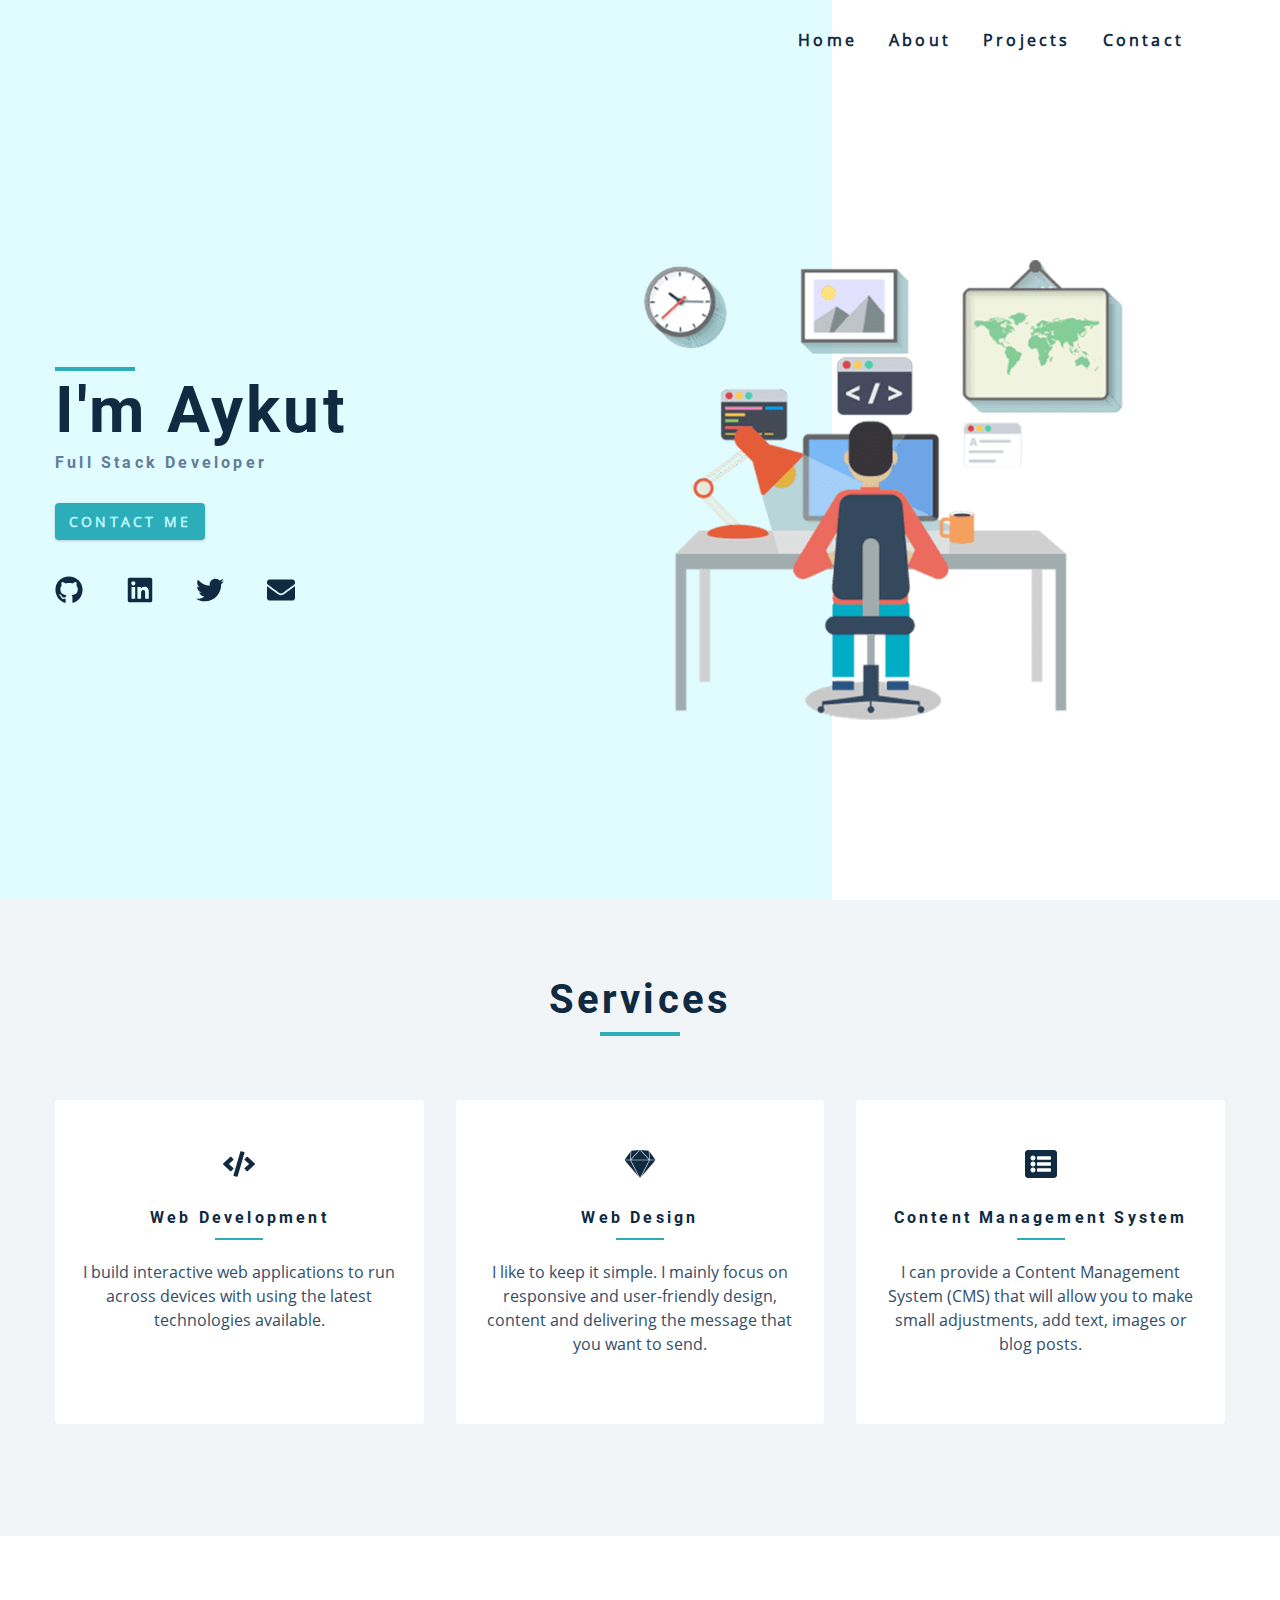
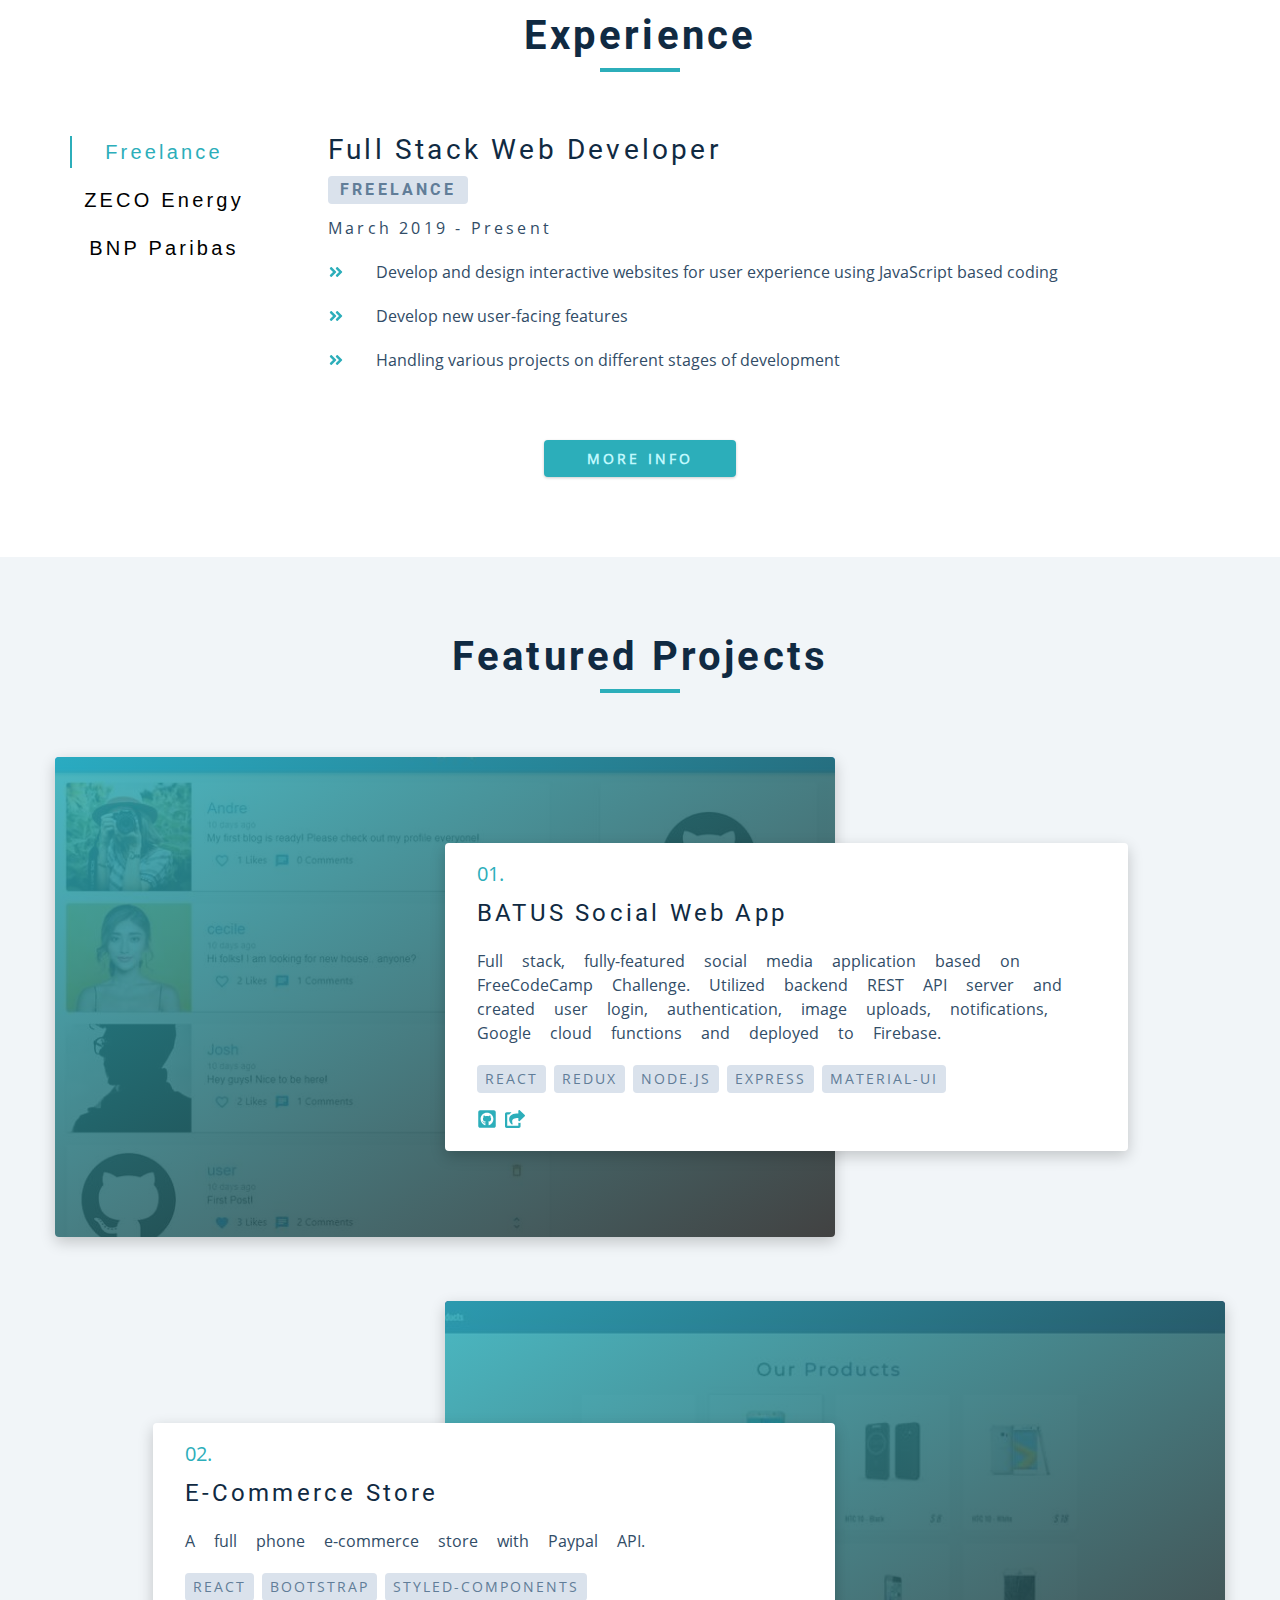
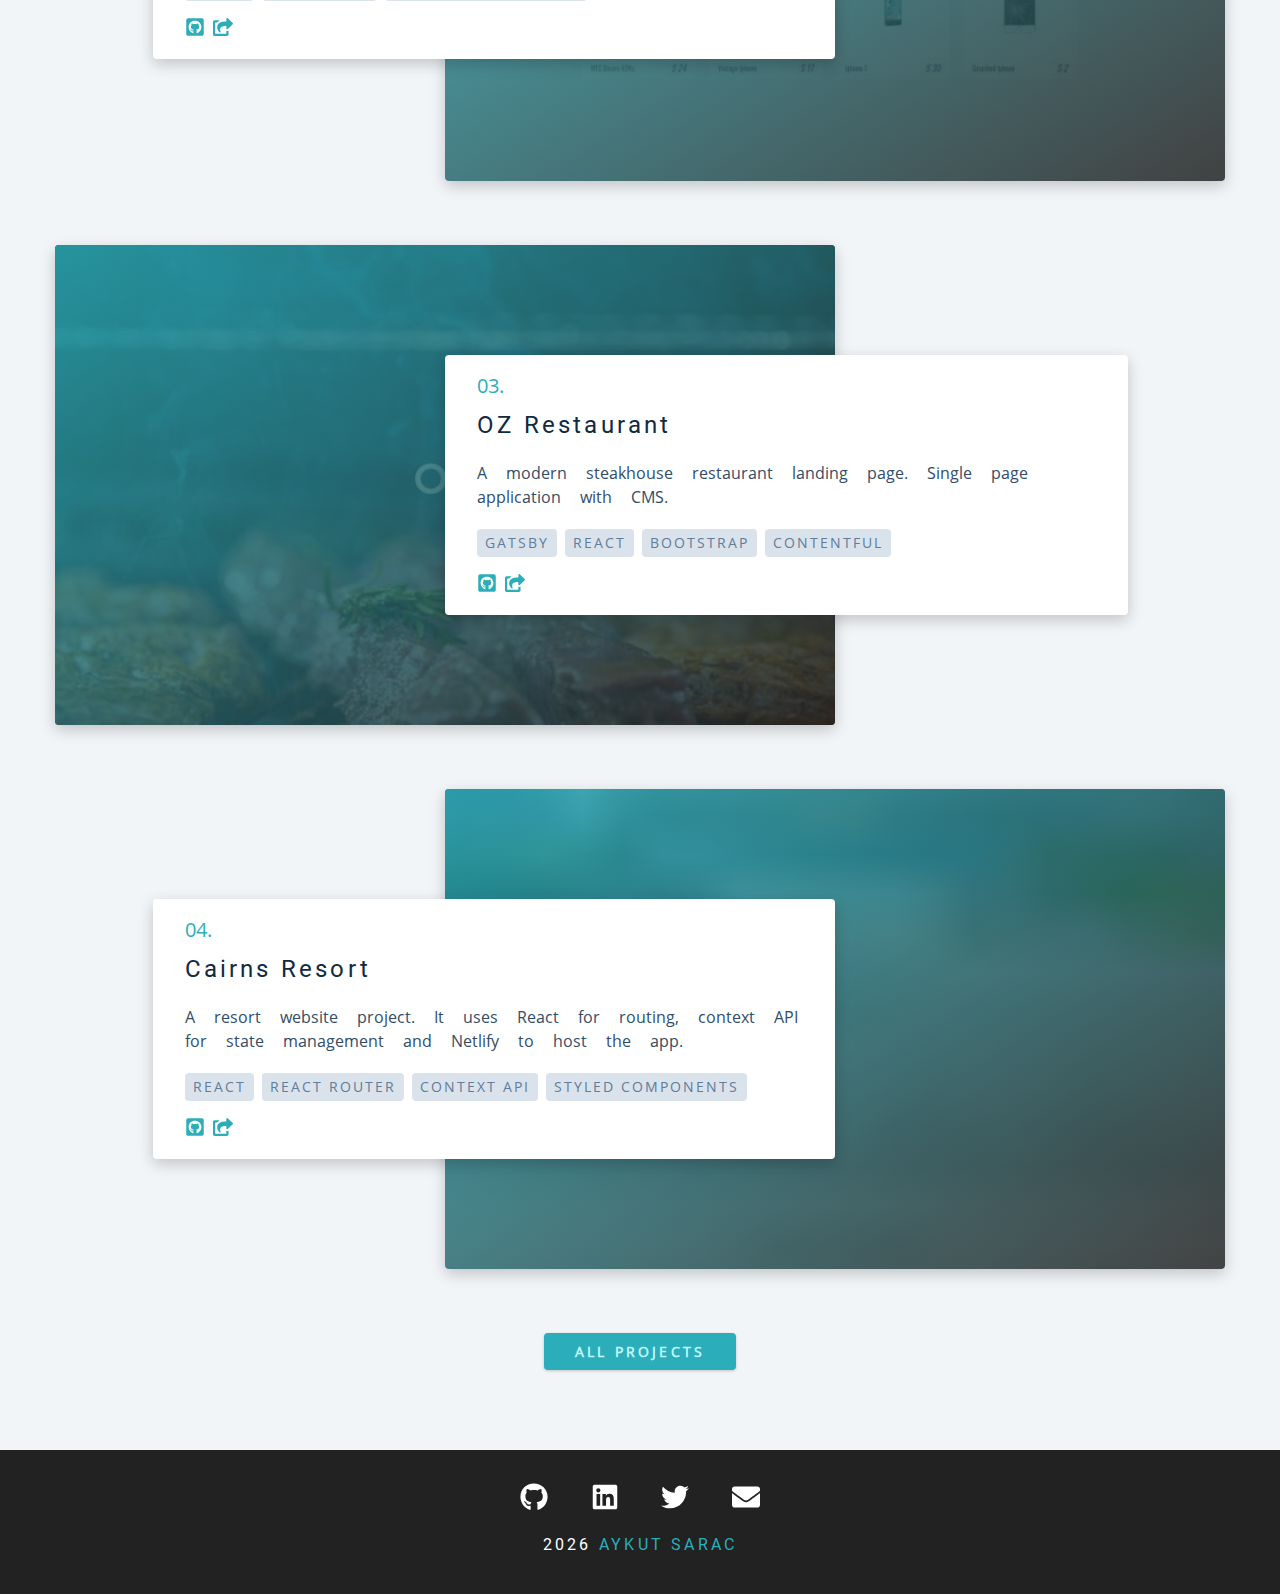
<file: index.html>
<!DOCTYPE html><html lang="en"><head><meta charSet="utf-8"/><meta http-equiv="x-ua-compatible" content="ie=edge"/><meta name="viewport" content="width=device-width, initial-scale=1, shrink-to-fit=no"/><style data-href="/styles.2a84a6b0f3460b03a916.css">:root{--clr-primary-1:#044e53;--clr-primary-2:#0a6c75;--clr-primary-3:#0e7c86;--clr-primary-4:#149199;--clr-primary-5:#2caeba;--clr-primary-6:#37bcc8;--clr-primary-7:#52d1da;--clr-primary-8:#88ebf2;--clr-primary-9:#bff8fd;--clr-primary-10:#e0fcff;--clr-grey-1:#102a42;--clr-grey-3:#324d67;--clr-grey-4:#48647f;--clr-grey-5:#617d98;--clr-grey-8:#bcccdc;--clr-grey-9:#dae2ec;--clr-grey-10:#f1f5f8;--clr-green-dark:#1d9527;--clr-red-dark:#bb2525;--clr-red-light:#e66b6b;--clr-white:#fff;--ff-primary:"Roboto",sans-serif;--ff-secondary:"Open Sans",sans-serif;--transition:all 0.3s linear;--spacing:0.2rem;--radius:0.25rem;--light-shadow:0 5px 15px rgba(0,0,0,0.1);--dark-shadow:0 5px 15px rgba(0,0,0,0.2);--max-width:1170px;--fixed-width:700px}*,:after,:before{margin:0;padding:0;box-sizing:border-box}body{font-family:var(--ff-secondary);background:var(--clr-white);color:var(--clr-grey-1);line-height:1.5;font-size:.875rem;margin-top:5rem}ul{list-style-type:none}a{text-decoration:none}h1,h2,h3,h4{letter-spacing:var(--spacing);text-transform:capitalize;line-height:1.25;margin-bottom:.75rem;font-family:var(--ff-primary)}h1{font-size:3rem}h2{font-size:2rem}h3{font-size:1.25rem}h4{font-size:.875rem}p{margin-bottom:1.25rem;color:var(--clr-grey-3)}@media screen and (min-width:800px){h1{font-size:4rem}h2{font-size:2.5rem}h3{font-size:1.75rem}body,h4{font-size:1rem}h1,h2,h3,h4{line-height:1}}.btn{text-transform:uppercase;background:var(--clr-primary-5);color:var(--clr-primary-9);padding:.375rem .75rem;letter-spacing:var(--spacing);display:inline-block;font-weight:700;transition:var(--transition);font-size:.875rem;border:2px solid transparent;cursor:pointer;box-shadow:0 1px 3px rgba(0,0,0,.2);border-radius:var(--radius)}.btn:hover{color:var(--clr-primary-1);background:var(--clr-primary-8)}.center-btn{display:block;width:12rem;text-align:center;margin:3rem auto 0}.section{padding:5rem 0}.section-center{width:90vw;margin:0 auto;max-width:1170px}@media screen and (min-width:992px){.section-center{width:95vw}}.underline{width:5rem;height:.25rem;margin-bottom:1.25rem;background:var(--clr-primary-5);margin-left:auto;margin-right:auto}.section-title{margin-bottom:4rem;text-align:center}.bg-grey{background:var(--clr-grey-10)}.social-links{margin-top:2rem;width:15rem;display:flex;justify-content:space-between}.social-link{font-size:1.75rem;color:var(--clr-grey-1);transition:var(--transition)}.social-link:hover{color:var(--clr-primary-5)}.navbar{position:absolute;top:0;left:0;width:100%;height:5rem;display:flex;align-items:center;z-index:200;background:var(--clr-white)}.nav-center{width:90vw;max-width:1170px;margin:0 auto}.nav-header{display:flex;justify-content:space-between;align-items:center}.nav-header img{margin-top:.5rem;margin-bottom:.375rem}.toggle-btn{font-size:2rem;background:transparent;border-color:transparent;color:var(--clr-primary-5);cursor:pointer;transition:var(--transition)}.toggle-btn:hover{color:var(--clr-primary-2)}.nav-links{display:none}@media screen and (min-width:768px){.toggle-btn{display:none}.nav-links{display:flex;justify-content:flex-end}.nav-links li{margin-right:2rem}.nav-links a{text-transform:capitalize;color:var(--clr-grey-1);font-weight:700;letter-spacing:var(--spacing);transition:var(--transition);padding:.5rem 0}.nav-links a:hover{color:var(--clr-primary-5);box-shadow:0 2px var(--clr-primary-5)}.nav-center{display:grid;grid-template-columns:auto 1fr;align-items:center}}@media screen and (min-width:992px){.navbar{background:transparent}}.sidebar{background:var(--clr-grey-10);position:fixed;top:0;left:0;width:100%;height:100%;z-index:999;display:grid;place-items:center;opacity:0;transition:var(--transition);transform:translateX(-100%)}.show-sidebar{opacity:1;transform:translateX(0)}.sidebar-links li{opacity:0}.sidebar-links li a{display:block;text-align:center;text-transform:capitalize;color:var(--clr-grey-5);letter-spacing:var(--spacing);margin-bottom:.5rem;font-size:2rem;transition:var(--transition);border-radius:var(--radius)}.sidebar-links li a:hover{background:var(--clr-primary-9);color:var(--clr-primary-5)}.close-btn{position:absolute;right:4.75%;top:2.75%;font-size:2.5rem;background:transparent;border-color:transparent;color:var(--clr-red-dark);cursor:pointer}@media screen and (min-width:992px){.sidebar{transform:translateX(-100%)}}.sidebar-links li{animation:slideRight .5s ease-in-out .3s forwards}.sidebar-links li:first-of-type{animation-delay:.25s}.sidebar-links li:nth-of-type(2){animation-delay:.5s}.sidebar-links li:nth-of-type(3){animation-delay:.75s}.sidebar-links li:nth-of-type(4){animation-delay:1s}.sidebar-links li:nth-of-type(5){animation-delay:1.25s}@keyframes slideRight{0%{transform:translateX(-200px);opacity:0}to{transform:translateX(0);opacity:1}}.sidebar-icons li{opacity:0;animation:slideUp .5s ease-in-out .3s forwards}.sidebar-icons li:first-of-type{animation-delay:.25s}.sidebar-icons li:nth-of-type(2){animation-delay:.5s}.sidebar-icons li:nth-of-type(3){animation-delay:.75s}.sidebar-icons li:nth-of-type(4){animation-delay:1s}.sidebar-icons li:nth-of-type(5){animation-delay:1.25s}@keyframes slideUp{0%{transform:translateY(200px);opacity:0}to{transform:translateY(0);opacity:1}}.hero{margin-top:-5rem;padding-top:5rem;height:100vh;background:var(--clr-primary-10);position:relative}.hero-center{height:100%;display:grid;align-items:center}.hero .underline{margin-bottom:.5rem;margin-left:0}.hero-info{background:var(--clr-primary-10)}.hero-img{display:none}.hero-info h4{color:var(--clr-grey-5)}.hero-icons{justify-items:flex-start}.hero .btn{margin-top:1.25rem}@media screen and (min-width:992px){.hero:before{content:"";position:absolute;top:0;left:65%;right:0;bottom:0;background:var(--clr-white)}.hero-center{grid-template-columns:repeat(12,1fr)}.hero h4{font-size:.85rem}.hero-info{grid-row:1/1;grid-column:1/span 8}.hero-img{display:block;grid-row:1/1;grid-column:6/-1}}@media screen and (min-width:1170px){.hero h4{font-size:1rem}.hero-info{grid-column:1/span 8}.hero h4{line-height:1}}.service{background:var(--clr-white);padding:3rem 1.5rem;margin-bottom:2rem;border-radius:var(--radius);text-align:center;transition:var(--transition)}.service-icon{font-size:2rem;margin-bottom:1.5rem}.service .underline{width:3rem;height:.12rem}.service .underline,.service p{transition:var(--transition)}.service:hover{background:var(--clr-primary-5)}.service:hover,.service:hover p{color:var(--clr-primary-9)}.service:hover .underline{background:var(--clr-primary-9)}@media screen and (min-width:676px){.services-center{display:grid;grid-template-columns:1fr 1fr;-webkit-column-gap:2rem;column-gap:2rem}}@media screen and (min-width:992px){.services-center{grid-template-columns:1fr 1fr 1fr}}.jobs-center{width:80vw;margin:0 auto;max-width:var(--max-width)}.btn-container{display:flex;flex-direction:row;justify-content:center;margin-bottom:4rem}.job-btn{background:transparent;border-color:transparent;text-transform:capitalize;font-size:1.25rem;letter-spacing:var(--spacing);margin:0 .5rem;transition:var(--transition);cursor:pointer;padding:.25rem 0;line-height:1}.active-btn,.job-btn:hover{color:var(--clr-primary-5);box-shadow:0 2px var(--clr-primary-5)}.job-info h3{font-weight:400}.job-info h4{text-transform:uppercase;color:var(--clr-grey-5);background:var(--clr-grey-9);display:inline-block;padding:.375rem .75rem;border-radius:var(--radius)}.job-date{letter-spacing:var(--spacing)}.job-desc{display:grid;grid-template-columns:auto 1fr;-webkit-column-gap:2rem;column-gap:2rem;align-items:center;margin-bottom:1.25rem}.job-desc p{margin-bottom:0;color:var(--clr-grey-3)}.job-icon{color:var(--clr-primary-5)}@media screen and (min-width:992px){.jobs-center{width:90vw;display:grid;grid-template-columns:200px 1fr;-webkit-column-gap:4rem;column-gap:4rem}.btn-container{flex-direction:column;justify-content:flex-start}.job-btn{margin-bottom:1rem}.active-btn,.job-btn:hover{box-shadow:-2px 0 var(--clr-primary-5)}}.projects{background:var(--clr-grey-10)}.project{display:grid;margin-bottom:4rem}.project-img{border-top-left-radius:var(--radius);border-top-right-radius:var(--radius);height:19rem;z-index:1}.project-img:after{content:"";position:absolute;top:0;left:0;width:100%;height:100%;background:linear-gradient(to bottom right,var(--clr-primary-5),#222);opacity:.85;transition:var(--transition)}.project:hover .project-img:after{opacity:0}.project-info{background:var(--clr-white);padding:1rem 2rem;border-bottom-left-radius:var(--radius);border-bottom-right-radius:var(--radius)}.project-number{display:inline-block;font-size:1.25rem;color:var(--clr-primary-5);margin-bottom:.75rem}.project-info h3{font-weight:500;margin-bottom:1.5rem;font-size:1.5rem}.project-desc{word-spacing:15px;color:var(--clr-grey-3)}.project-stack{margin-bottom:1rem}.about-stack span,.project-stack span{display:inline-block;background:var(--clr-grey-9);color:var(--clr-grey-5);margin-right:.5rem;padding:.25rem .5rem;border-radius:var(--radius);text-transform:uppercase;letter-spacing:2px;font-size:.85rem}.about-stack span{margin-top:.5rem}.project-icon{color:var(--clr-primary-5);font-size:1.25rem;margin-right:.5rem;transition:var(--transition)}.project-icon:hover{color:var(--clr-primary-1)}@media screen and (min-width:576px){.project-img{height:19rem}}@media screen and (min-width:768px){.project-img{height:22rem}}@media screen and (min-width:992px){.project{grid-template-columns:repeat(12,1fr);align-items:center}.project-img{grid-column:1/span 8;height:30rem}.project-img,.project-info{grid-row:1/1;border-radius:var(--radius);box-shadow:var(--dark-shadow)}.project-info{z-index:1;grid-column:5/12}.project:nth-of-type(2n) .project-img{grid-column:5/-1;grid-row:1/1}.project:nth-of-type(2n) .project-info{grid-column:2/span 7;grid-row:1/1;text-align:left}}.blog{display:block;margin-bottom:2rem;background:var(--clr-grey-10);border-radius:var(--radius);box-shadow:var(--light-shadow);transition:var(--transition)}.blog:hover{box-shadow:var(--dark-shadow);transform:scale(1.02)}.blog article{height:100%;display:grid;grid-template-rows:auto 1fr}.blog-card{display:grid;grid-template-rows:auto 1fr auto}.blog-img{border-top-left-radius:var(--radius);border-top-right-radius:var(--radius);height:15rem}.blog-card{padding:1.5rem 1rem}.blog-card h4{color:var(--clr-grey-1)}.blog-footer{display:flex;justify-content:space-between;align-items:center}.blog-footer p{margin-bottom:0;font-weight:700;color:var(--clr-grey-5)}.blog-footer p:first-of-type{display:inline-block;background:var(--clr-grey-9);color:var(--clr-grey-5);margin-right:.5rem;padding:.25rem .5rem;border-radius:var(--radius);text-transform:uppercase;letter-spacing:2px;font-size:.85rem}@media screen and (min-width:576px){.blogs-center{display:grid;grid-template-columns:repeat(auto-fill,minmax(368px,1fr));-webkit-column-gap:2rem;column-gap:2rem}.blog-img{height:17.5rem}}@media screen and (min-width:850px){.blog-img{height:13.75rem}}.footer{height:9rem;background:#222;text-align:center;display:grid;place-items:center}.footer h4{margin-top:.5rem;color:var(--clr-white);font-weight:400;text-transform:uppercase}.footer h4 span{color:var(--clr-primary-5)}.footer-links{margin:0 auto 1rem}.footer .social-link{color:var(--clr-white)}.footer .social-link:hover{color:var(--clr-primary-5)}.about-page,.blog-page,.blog-template,.contact-page,.error-page,.projects-page{background:var(--clr-grey-10);min-height:calc(100vh - 14rem)}.error-page{display:grid;place-items:center;background:var(--clr-primary-10);text-align:center}.error-page h1{text-transform:uppercase;color:var(--clr-primary-1);margin-bottom:2rem}.blog-page .blog{background:var(--clr-white)}.about-page{padding:7rem 0}.about-img{margin-bottom:2rem;height:20rem;border-radius:10px}.about-text .section-title{margin-bottom:2rem;text-align:left}.about-text .underline{margin-left:0;margin-right:0}.about-text p{line-height:2}.stack-container{width:30rem;display:grid;grid-template-columns:1fr 1fr 1fr;row-gap:.5rem}.stack-container span{text-transform:uppercase;display:flex;align-items:center;letter-spacing:1px;color:var(--clr-grey-4)}.stack-icon{color:var(--clr-primary-5);margin-right:.25rem;font-size:1rem}@media screen and (min-width:992px){.about-center{display:grid;grid-template-columns:repeat(12,1fr);align-items:center;-webkit-column-gap:4rem;column-gap:4rem}.about-img{grid-column:1/span 5;margin-bottom:0}.about-text{grid-column:6/-1}}.contact-page{display:grid;place-items:center;padding:5rem 0}.contact-form{background:var(--clr-white);border-radius:var(--radius);text-align:center;box-shadow:var(--light-shadow);transition:var(--transition);width:90vw;max-width:35rem}.contact-form:hover{box-shadow:var(--dark-shadow)}.contact-form h3{padding-top:1.25rem;color:var(--clr-grey-5)}.form-group{padding:1rem 1.5rem}.form-control{display:block;width:100%;padding:.75rem 1rem;border:none;margin-bottom:1.25rem;background:var(--clr-grey-10);border-radius:var(--radius);text-transform:uppercase;letter-spacing:var(--spacing)}.form-control::-webkit-input-placeholder{font-family:var(--ff-primary);color:var(--clr-grey-1);text-transform:uppercase;letter-spacing:var(--spacing)}.form-control:-ms-input-placeholder{font-family:var(--ff-primary);color:var(--clr-grey-1);text-transform:uppercase;letter-spacing:var(--spacing)}.form-control::-ms-input-placeholder{font-family:var(--ff-primary);color:var(--clr-grey-1);text-transform:uppercase;letter-spacing:var(--spacing)}.form-control::placeholder{font-family:var(--ff-primary);color:var(--clr-grey-1);text-transform:uppercase;letter-spacing:var(--spacing)}.submit-btn{display:block;width:100%;padding:1rem;border-bottom-left-radius:var(--radius);border-bottom-right-radius:var(--radius);border-top-right-radius:0;border-top-left-radius:0}.blog-template{padding:5rem 0}.blog-template h1,.blog-template h2{text-align:center}.blog-template ul{margin-top:2rem;display:inline-block}.blog-template ul li{background:var(--clr-grey-9);color:var(--clr-grey-5);padding:.5rem 1rem;margin:1rem 0;text-transform:uppercase}.blog-template blockquote{background:var(--clr-primary-9);border-radius:var(--radius);padding:1rem;line-height:2;color:var(--clr-primary-5);margin:2rem 0}.blog-template pre{background:#222;color:#ff0;overflow-x:scroll;padding:1rem 1.5rem;border-radius:var(--radius)}.blog-template img{width:15rem;height:15rem;margin:3rem 0}</style><meta name="generator" content="Gatsby 2.21.0"/><title data-react-helmet="true">Home | Aykut Sarac Portfolio</title><meta data-react-helmet="true" name="description" content="This is Aykut Sarac Portfolio"/><meta data-react-helmet="true" name="image" content="/portfolio.png"/><meta data-react-helmet="true" name="twitter:card" content="summary_large_image"/><meta data-react-helmet="true" name="twitter:creator" content="@aykutsarac90"/><meta data-react-helmet="true" name="twitter:title" content="Aykut Sarac Portfolio"/><meta data-react-helmet="true" name="twitter:description" content="This is Aykut Sarac Portfolio Site"/><meta data-react-helmet="true" name="twitter:image" content="https://aykutsarac.netlify.app/portfolio.png"/><link rel="sitemap" type="application/xml" href="/sitemap.xml"/><link rel="preload" as="font" type="font/woff2" crossorigin="anonymous" href="/google-fonts/s/opensans/v17/mem8YaGs126MiZpBA-UFVZ0b.woff2"/><link rel="preload" as="font" type="font/woff2" crossorigin="anonymous" href="/google-fonts/s/roboto/v20/KFOlCnqEu92Fr1MmWUlfBBc4.woff2"/><link rel="preload" as="font" type="font/woff2" crossorigin="anonymous" href="/google-fonts/s/roboto/v20/KFOmCnqEu92Fr1Mu4mxK.woff2"/><style type="text/css">@font-face{font-family:Roboto;font-style:normal;font-weight:400;src:local('Roboto'),local('Roboto-Regular'),url(/google-fonts/s/roboto/v20/KFOmCnqEu92Fr1Mu4mxK.woff2) format('woff2'),url(/google-fonts/s/roboto/v20/KFOmCnqEu92Fr1Mu4mxM.woff) format('woff');font-display: swap;}@font-face{font-family:Roboto;font-style:normal;font-weight:700;src:local('Roboto Bold'),local('Roboto-Bold'),url(/google-fonts/s/roboto/v20/KFOlCnqEu92Fr1MmWUlfBBc4.woff2) format('woff2'),url(/google-fonts/s/roboto/v20/KFOlCnqEu92Fr1MmWUlfBBc-.woff) format('woff');font-display: swap;}@font-face{font-family:'Open Sans';font-style:normal;font-weight:400;src:local('Open Sans Regular'),local('OpenSans-Regular'),url(/google-fonts/s/opensans/v17/mem8YaGs126MiZpBA-UFVZ0b.woff2) format('woff2'),url(/google-fonts/s/opensans/v17/mem8YaGs126MiZpBA-UFVZ0d.woff) format('woff');font-display: swap;}</style><link as="script" rel="preload" href="/webpack-runtime-e3ddb5fe627fec3201aa.js"/><link as="script" rel="preload" href="/framework-3a6df7ec1f80a9f60cdf.js"/><link as="script" rel="preload" href="/styles-ce99532b2d5acaf25976.js"/><link as="script" rel="preload" href="/app-0f2734ed5a9cad1485b4.js"/><link as="script" rel="preload" href="/1bfc9850-2ff64176a02f0765890d.js"/><link as="script" rel="preload" href="/605a5af4c377639698e51fcc98960cf3a4b9e340-6a370b49ceb110164099.js"/><link as="script" rel="preload" href="/d1273de73d9cbf21925e094085d8ed358df05c56-f14ab93f04fe12e3bb7f.js"/><link as="script" rel="preload" href="/46187a1112b3879093805b73285fa8251e7ab0de-67c9e435f21d3b22b458.js"/><link as="script" rel="preload" href="/component---src-pages-index-js-7f3089a56c17e5f9e104.js"/><link as="fetch" rel="preload" href="/page-data\index\page-data.json" crossorigin="anonymous"/><link as="fetch" rel="preload" href="/page-data\app-data.json" crossorigin="anonymous"/></head><body><div id="___gatsby"><div style="outline:none" tabindex="-1" id="gatsby-focus-wrapper"><nav class="navbar"><div class="nav-center"><div class="nav-header"><button type="button" class="toggle-btn"><svg stroke="currentColor" fill="currentColor" stroke-width="0" viewBox="0 0 448 512" height="1em" width="1em" xmlns="http://www.w3.org/2000/svg"><path d="M16 224h416a16 16 0 0 0 16-16v-32a16 16 0 0 0-16-16H16a16 16 0 0 0-16 16v32a16 16 0 0 0 16 16zm416 192H16a16 16 0 0 0-16 16v32a16 16 0 0 0 16 16h416a16 16 0 0 0 16-16v-32a16 16 0 0 0-16-16zm3.17-384H172.83A12.82 12.82 0 0 0 160 44.83v38.34A12.82 12.82 0 0 0 172.83 96h262.34A12.82 12.82 0 0 0 448 83.17V44.83A12.82 12.82 0 0 0 435.17 32zm0 256H172.83A12.82 12.82 0 0 0 160 300.83v38.34A12.82 12.82 0 0 0 172.83 352h262.34A12.82 12.82 0 0 0 448 339.17v-38.34A12.82 12.82 0 0 0 435.17 288z"></path></svg></button></div><ul class="page-links nav-links"><li><a aria-current="page" class="" href="/">home</a></li><li><a href="/about/">about</a></li><li><a href="/projects/">projects</a></li><li><a href="/contact/">contact</a></li></ul></div></nav><aside class="sidebar "><button class="close-btn"><svg stroke="currentColor" fill="currentColor" stroke-width="0" viewBox="0 0 352 512" height="1em" width="1em" xmlns="http://www.w3.org/2000/svg"><path d="M242.72 256l100.07-100.07c12.28-12.28 12.28-32.19 0-44.48l-22.24-22.24c-12.28-12.28-32.19-12.28-44.48 0L176 189.28 75.93 89.21c-12.28-12.28-32.19-12.28-44.48 0L9.21 111.45c-12.28 12.28-12.28 32.19 0 44.48L109.28 256 9.21 356.07c-12.28 12.28-12.28 32.19 0 44.48l22.24 22.24c12.28 12.28 32.2 12.28 44.48 0L176 322.72l100.07 100.07c12.28 12.28 32.2 12.28 44.48 0l22.24-22.24c12.28-12.28 12.28-32.19 0-44.48L242.72 256z"></path></svg></button><div class="side-container"><ul class="page-links "><li><a aria-current="page" class="" href="/">home</a></li><li><a href="/about/">about</a></li><li><a href="/projects/">projects</a></li><li><a href="/contact/">contact</a></li></ul><ul class="social-links "><li><a href="https://github.com/aykut-sarac" class="social-link"><svg stroke="currentColor" fill="currentColor" stroke-width="0" viewBox="0 0 496 512" class="social-icon" height="1em" width="1em" xmlns="http://www.w3.org/2000/svg"><path d="M165.9 397.4c0 2-2.3 3.6-5.2 3.6-3.3.3-5.6-1.3-5.6-3.6 0-2 2.3-3.6 5.2-3.6 3-.3 5.6 1.3 5.6 3.6zm-31.1-4.5c-.7 2 1.3 4.3 4.3 4.9 2.6 1 5.6 0 6.2-2s-1.3-4.3-4.3-5.2c-2.6-.7-5.5.3-6.2 2.3zm44.2-1.7c-2.9.7-4.9 2.6-4.6 4.9.3 2 2.9 3.3 5.9 2.6 2.9-.7 4.9-2.6 4.6-4.6-.3-1.9-3-3.2-5.9-2.9zM244.8 8C106.1 8 0 113.3 0 252c0 110.9 69.8 205.8 169.5 239.2 12.8 2.3 17.3-5.6 17.3-12.1 0-6.2-.3-40.4-.3-61.4 0 0-70 15-84.7-29.8 0 0-11.4-29.1-27.8-36.6 0 0-22.9-15.7 1.6-15.4 0 0 24.9 2 38.6 25.8 21.9 38.6 58.6 27.5 72.9 20.9 2.3-16 8.8-27.1 16-33.7-55.9-6.2-112.3-14.3-112.3-110.5 0-27.5 7.6-41.3 23.6-58.9-2.6-6.5-11.1-33.3 2.6-67.9 20.9-6.5 69 27 69 27 20-5.6 41.5-8.5 62.8-8.5s42.8 2.9 62.8 8.5c0 0 48.1-33.6 69-27 13.7 34.7 5.2 61.4 2.6 67.9 16 17.7 25.8 31.5 25.8 58.9 0 96.5-58.9 104.2-114.8 110.5 9.2 7.9 17 22.9 17 46.4 0 33.7-.3 75.4-.3 83.6 0 6.5 4.6 14.4 17.3 12.1C428.2 457.8 496 362.9 496 252 496 113.3 383.5 8 244.8 8zM97.2 352.9c-1.3 1-1 3.3.7 5.2 1.6 1.6 3.9 2.3 5.2 1 1.3-1 1-3.3-.7-5.2-1.6-1.6-3.9-2.3-5.2-1zm-10.8-8.1c-.7 1.3.3 2.9 2.3 3.9 1.6 1 3.6.7 4.3-.7.7-1.3-.3-2.9-2.3-3.9-2-.6-3.6-.3-4.3.7zm32.4 35.6c-1.6 1.3-1 4.3 1.3 6.2 2.3 2.3 5.2 2.6 6.5 1 1.3-1.3.7-4.3-1.3-6.2-2.2-2.3-5.2-2.6-6.5-1zm-11.4-14.7c-1.6 1-1.6 3.6 0 5.9 1.6 2.3 4.3 3.3 5.6 2.3 1.6-1.3 1.6-3.9 0-6.2-1.4-2.3-4-3.3-5.6-2z"></path></svg></a></li><li><a href="https://www.linkedin.com/in/aykut-sarac/" class="social-link"><svg stroke="currentColor" fill="currentColor" stroke-width="0" viewBox="0 0 448 512" class="social-icon" height="1em" width="1em" xmlns="http://www.w3.org/2000/svg"><path d="M416 32H31.9C14.3 32 0 46.5 0 64.3v383.4C0 465.5 14.3 480 31.9 480H416c17.6 0 32-14.5 32-32.3V64.3c0-17.8-14.4-32.3-32-32.3zM135.4 416H69V202.2h66.5V416zm-33.2-243c-21.3 0-38.5-17.3-38.5-38.5S80.9 96 102.2 96c21.2 0 38.5 17.3 38.5 38.5 0 21.3-17.2 38.5-38.5 38.5zm282.1 243h-66.4V312c0-24.8-.5-56.7-34.5-56.7-34.6 0-39.9 27-39.9 54.9V416h-66.4V202.2h63.7v29.2h.9c8.9-16.8 30.6-34.5 62.9-34.5 67.2 0 79.7 44.3 79.7 101.9V416z"></path></svg></a></li><li><a href="https://twitter.com/aykutsarac90" class="social-link"><svg stroke="currentColor" fill="currentColor" stroke-width="0" viewBox="0 0 512 512" class="social-icon" height="1em" width="1em" xmlns="http://www.w3.org/2000/svg"><path d="M459.37 151.716c.325 4.548.325 9.097.325 13.645 0 138.72-105.583 298.558-298.558 298.558-59.452 0-114.68-17.219-161.137-47.106 8.447.974 16.568 1.299 25.34 1.299 49.055 0 94.213-16.568 130.274-44.832-46.132-.975-84.792-31.188-98.112-72.772 6.498.974 12.995 1.624 19.818 1.624 9.421 0 18.843-1.3 27.614-3.573-48.081-9.747-84.143-51.98-84.143-102.985v-1.299c13.969 7.797 30.214 12.67 47.431 13.319-28.264-18.843-46.781-51.005-46.781-87.391 0-19.492 5.197-37.36 14.294-52.954 51.655 63.675 129.3 105.258 216.365 109.807-1.624-7.797-2.599-15.918-2.599-24.04 0-57.828 46.782-104.934 104.934-104.934 30.213 0 57.502 12.67 76.67 33.137 23.715-4.548 46.456-13.32 66.599-25.34-7.798 24.366-24.366 44.833-46.132 57.827 21.117-2.273 41.584-8.122 60.426-16.243-14.292 20.791-32.161 39.308-52.628 54.253z"></path></svg></a></li><li><a href="mailto:aykutsarac90@gmail.com" class="social-link"><svg stroke="currentColor" fill="currentColor" stroke-width="0" viewBox="0 0 512 512" class="social-icon" height="1em" width="1em" xmlns="http://www.w3.org/2000/svg"><path d="M502.3 190.8c3.9-3.1 9.7-.2 9.7 4.7V400c0 26.5-21.5 48-48 48H48c-26.5 0-48-21.5-48-48V195.6c0-5 5.7-7.8 9.7-4.7 22.4 17.4 52.1 39.5 154.1 113.6 21.1 15.4 56.7 47.8 92.2 47.6 35.7.3 72-32.8 92.3-47.6 102-74.1 131.6-96.3 154-113.7zM256 320c23.2.4 56.6-29.2 73.4-41.4 132.7-96.3 142.8-104.7 173.4-128.7 5.8-4.5 9.2-11.5 9.2-18.9v-19c0-26.5-21.5-48-48-48H48C21.5 64 0 85.5 0 112v19c0 7.4 3.4 14.3 9.2 18.9 30.6 23.9 40.7 32.4 173.4 128.7 16.8 12.2 50.2 41.8 73.4 41.4z"></path></svg></a></li></ul></div></aside><header class="hero"><div class="section-center hero-center"><article class="hero-info"><div><div class="underline"></div><h1>I&#x27;m Aykut</h1><h4>Full Stack Developer</h4><a class="btn" href="/contact">Contact me</a><ul class="social-links "><li><a href="https://github.com/aykut-sarac" class="social-link"><svg stroke="currentColor" fill="currentColor" stroke-width="0" viewBox="0 0 496 512" class="social-icon" height="1em" width="1em" xmlns="http://www.w3.org/2000/svg"><path d="M165.9 397.4c0 2-2.3 3.6-5.2 3.6-3.3.3-5.6-1.3-5.6-3.6 0-2 2.3-3.6 5.2-3.6 3-.3 5.6 1.3 5.6 3.6zm-31.1-4.5c-.7 2 1.3 4.3 4.3 4.9 2.6 1 5.6 0 6.2-2s-1.3-4.3-4.3-5.2c-2.6-.7-5.5.3-6.2 2.3zm44.2-1.7c-2.9.7-4.9 2.6-4.6 4.9.3 2 2.9 3.3 5.9 2.6 2.9-.7 4.9-2.6 4.6-4.6-.3-1.9-3-3.2-5.9-2.9zM244.8 8C106.1 8 0 113.3 0 252c0 110.9 69.8 205.8 169.5 239.2 12.8 2.3 17.3-5.6 17.3-12.1 0-6.2-.3-40.4-.3-61.4 0 0-70 15-84.7-29.8 0 0-11.4-29.1-27.8-36.6 0 0-22.9-15.7 1.6-15.4 0 0 24.9 2 38.6 25.8 21.9 38.6 58.6 27.5 72.9 20.9 2.3-16 8.8-27.1 16-33.7-55.9-6.2-112.3-14.3-112.3-110.5 0-27.5 7.6-41.3 23.6-58.9-2.6-6.5-11.1-33.3 2.6-67.9 20.9-6.5 69 27 69 27 20-5.6 41.5-8.5 62.8-8.5s42.8 2.9 62.8 8.5c0 0 48.1-33.6 69-27 13.7 34.7 5.2 61.4 2.6 67.9 16 17.7 25.8 31.5 25.8 58.9 0 96.5-58.9 104.2-114.8 110.5 9.2 7.9 17 22.9 17 46.4 0 33.7-.3 75.4-.3 83.6 0 6.5 4.6 14.4 17.3 12.1C428.2 457.8 496 362.9 496 252 496 113.3 383.5 8 244.8 8zM97.2 352.9c-1.3 1-1 3.3.7 5.2 1.6 1.6 3.9 2.3 5.2 1 1.3-1 1-3.3-.7-5.2-1.6-1.6-3.9-2.3-5.2-1zm-10.8-8.1c-.7 1.3.3 2.9 2.3 3.9 1.6 1 3.6.7 4.3-.7.7-1.3-.3-2.9-2.3-3.9-2-.6-3.6-.3-4.3.7zm32.4 35.6c-1.6 1.3-1 4.3 1.3 6.2 2.3 2.3 5.2 2.6 6.5 1 1.3-1.3.7-4.3-1.3-6.2-2.2-2.3-5.2-2.6-6.5-1zm-11.4-14.7c-1.6 1-1.6 3.6 0 5.9 1.6 2.3 4.3 3.3 5.6 2.3 1.6-1.3 1.6-3.9 0-6.2-1.4-2.3-4-3.3-5.6-2z"></path></svg></a></li><li><a href="https://www.linkedin.com/in/aykut-sarac/" class="social-link"><svg stroke="currentColor" fill="currentColor" stroke-width="0" viewBox="0 0 448 512" class="social-icon" height="1em" width="1em" xmlns="http://www.w3.org/2000/svg"><path d="M416 32H31.9C14.3 32 0 46.5 0 64.3v383.4C0 465.5 14.3 480 31.9 480H416c17.6 0 32-14.5 32-32.3V64.3c0-17.8-14.4-32.3-32-32.3zM135.4 416H69V202.2h66.5V416zm-33.2-243c-21.3 0-38.5-17.3-38.5-38.5S80.9 96 102.2 96c21.2 0 38.5 17.3 38.5 38.5 0 21.3-17.2 38.5-38.5 38.5zm282.1 243h-66.4V312c0-24.8-.5-56.7-34.5-56.7-34.6 0-39.9 27-39.9 54.9V416h-66.4V202.2h63.7v29.2h.9c8.9-16.8 30.6-34.5 62.9-34.5 67.2 0 79.7 44.3 79.7 101.9V416z"></path></svg></a></li><li><a href="https://twitter.com/aykutsarac90" class="social-link"><svg stroke="currentColor" fill="currentColor" stroke-width="0" viewBox="0 0 512 512" class="social-icon" height="1em" width="1em" xmlns="http://www.w3.org/2000/svg"><path d="M459.37 151.716c.325 4.548.325 9.097.325 13.645 0 138.72-105.583 298.558-298.558 298.558-59.452 0-114.68-17.219-161.137-47.106 8.447.974 16.568 1.299 25.34 1.299 49.055 0 94.213-16.568 130.274-44.832-46.132-.975-84.792-31.188-98.112-72.772 6.498.974 12.995 1.624 19.818 1.624 9.421 0 18.843-1.3 27.614-3.573-48.081-9.747-84.143-51.98-84.143-102.985v-1.299c13.969 7.797 30.214 12.67 47.431 13.319-28.264-18.843-46.781-51.005-46.781-87.391 0-19.492 5.197-37.36 14.294-52.954 51.655 63.675 129.3 105.258 216.365 109.807-1.624-7.797-2.599-15.918-2.599-24.04 0-57.828 46.782-104.934 104.934-104.934 30.213 0 57.502 12.67 76.67 33.137 23.715-4.548 46.456-13.32 66.599-25.34-7.798 24.366-24.366 44.833-46.132 57.827 21.117-2.273 41.584-8.122 60.426-16.243-14.292 20.791-32.161 39.308-52.628 54.253z"></path></svg></a></li><li><a href="mailto:aykutsarac90@gmail.com" class="social-link"><svg stroke="currentColor" fill="currentColor" stroke-width="0" viewBox="0 0 512 512" class="social-icon" height="1em" width="1em" xmlns="http://www.w3.org/2000/svg"><path d="M502.3 190.8c3.9-3.1 9.7-.2 9.7 4.7V400c0 26.5-21.5 48-48 48H48c-26.5 0-48-21.5-48-48V195.6c0-5 5.7-7.8 9.7-4.7 22.4 17.4 52.1 39.5 154.1 113.6 21.1 15.4 56.7 47.8 92.2 47.6 35.7.3 72-32.8 92.3-47.6 102-74.1 131.6-96.3 154-113.7zM256 320c23.2.4 56.6-29.2 73.4-41.4 132.7-96.3 142.8-104.7 173.4-128.7 5.8-4.5 9.2-11.5 9.2-18.9v-19c0-26.5-21.5-48-48-48H48C21.5 64 0 85.5 0 112v19c0 7.4 3.4 14.3 9.2 18.9 30.6 23.9 40.7 32.4 173.4 128.7 16.8 12.2 50.2 41.8 73.4 41.4z"></path></svg></a></li></ul></div></article><div class="hero-img gatsby-image-wrapper" style="position:relative;overflow:hidden"><div aria-hidden="true" style="width:100%;padding-bottom:81.5%"></div><img aria-hidden="true" src="[data-uri]" alt="" style="position:absolute;top:0;left:0;width:100%;height:100%;object-fit:cover;object-position:center;opacity:1;transition-delay:500ms"/><noscript><picture><source srcset="/static/d3628c3569573d0882a16af7fe30fff9/69585/car.png 200w,
/static/d3628c3569573d0882a16af7fe30fff9/497c6/car.png 400w,
/static/d3628c3569573d0882a16af7fe30fff9/ee604/car.png 800w" sizes="(max-width: 800px) 100vw, 800px" /><img loading="lazy" sizes="(max-width: 800px) 100vw, 800px" srcset="/static/d3628c3569573d0882a16af7fe30fff9/69585/car.png 200w,
/static/d3628c3569573d0882a16af7fe30fff9/497c6/car.png 400w,
/static/d3628c3569573d0882a16af7fe30fff9/ee604/car.png 800w" src="/static/d3628c3569573d0882a16af7fe30fff9/ee604/car.png" alt="" style="position:absolute;top:0;left:0;opacity:1;width:100%;height:100%;object-fit:cover;object-position:center"/></picture></noscript></div></div></header><section class="section bg-grey"><div class="section-title"><h2>services</h2><div class="underline"></div></div><div class="section-center services-center"><article class="service"><svg stroke="currentColor" fill="currentColor" stroke-width="0" viewBox="0 0 640 512" class="service-icon" height="1em" width="1em" xmlns="http://www.w3.org/2000/svg"><path d="M278.9 511.5l-61-17.7c-6.4-1.8-10-8.5-8.2-14.9L346.2 8.7c1.8-6.4 8.5-10 14.9-8.2l61 17.7c6.4 1.8 10 8.5 8.2 14.9L293.8 503.3c-1.9 6.4-8.5 10.1-14.9 8.2zm-114-112.2l43.5-46.4c4.6-4.9 4.3-12.7-.8-17.2L117 256l90.6-79.7c5.1-4.5 5.5-12.3.8-17.2l-43.5-46.4c-4.5-4.8-12.1-5.1-17-.5L3.8 247.2c-5.1 4.7-5.1 12.8 0 17.5l144.1 135.1c4.9 4.6 12.5 4.4 17-.5zm327.2.6l144.1-135.1c5.1-4.7 5.1-12.8 0-17.5L492.1 112.1c-4.8-4.5-12.4-4.3-17 .5L431.6 159c-4.6 4.9-4.3 12.7.8 17.2L523 256l-90.6 79.7c-5.1 4.5-5.5 12.3-.8 17.2l43.5 46.4c4.5 4.9 12.1 5.1 17 .6z"></path></svg><h4>web development</h4><div class="underline"></div><p>I build interactive web applications to run across devices with using the latest technologies available.</p></article><article class="service"><svg stroke="currentColor" fill="currentColor" stroke-width="0" viewBox="0 0 512 512" class="service-icon" height="1em" width="1em" xmlns="http://www.w3.org/2000/svg"><path d="M27.5 162.2L9 187.1h90.5l6.9-130.7-78.9 105.8zM396.3 45.7L267.7 32l135.7 147.2-7.1-133.5zM112.2 218.3l-11.2-22H9.9L234.8 458zm2-31.2h284l-81.5-88.5L256.3 33zm297.3 9.1L277.6 458l224.8-261.7h-90.9zM415.4 69L406 56.4l.9 17.3 6.1 113.4h90.3zM113.5 93.5l-4.6 85.6L244.7 32 116.1 45.7zm287.7 102.7h-290l42.4 82.9L256.3 480l144.9-283.8z"></path></svg><h4>web design</h4><div class="underline"></div><p>I like to keep it simple. I mainly focus on responsive and user-friendly design, content and delivering the message that you want to send.</p></article><article class="service"><svg stroke="currentColor" fill="currentColor" stroke-width="0" viewBox="0 0 512 512" class="service-icon" height="1em" width="1em" xmlns="http://www.w3.org/2000/svg"><path d="M464 480H48c-26.51 0-48-21.49-48-48V80c0-26.51 21.49-48 48-48h416c26.51 0 48 21.49 48 48v352c0 26.51-21.49 48-48 48zM128 120c-22.091 0-40 17.909-40 40s17.909 40 40 40 40-17.909 40-40-17.909-40-40-40zm0 96c-22.091 0-40 17.909-40 40s17.909 40 40 40 40-17.909 40-40-17.909-40-40-40zm0 96c-22.091 0-40 17.909-40 40s17.909 40 40 40 40-17.909 40-40-17.909-40-40-40zm288-136v-32c0-6.627-5.373-12-12-12H204c-6.627 0-12 5.373-12 12v32c0 6.627 5.373 12 12 12h200c6.627 0 12-5.373 12-12zm0 96v-32c0-6.627-5.373-12-12-12H204c-6.627 0-12 5.373-12 12v32c0 6.627 5.373 12 12 12h200c6.627 0 12-5.373 12-12zm0 96v-32c0-6.627-5.373-12-12-12H204c-6.627 0-12 5.373-12 12v32c0 6.627 5.373 12 12 12h200c6.627 0 12-5.373 12-12z"></path></svg><h4>Content Management System</h4><div class="underline"></div><p>I can provide a Content Management System (CMS) that will allow you to make small adjustments, add text, images or blog posts.</p></article></div></section><section class="section jobs"><div class="section-title"><h2>experience</h2><div class="underline"></div></div><div class="jobs-center"><div class="btn-container"><button class="job-btn active-btn">Freelance</button><button class="job-btn false">ZECO Energy</button><button class="job-btn false">BNP Paribas</button></div><article class="job-info"><h3>Full Stack Web Developer</h3><h4>Freelance</h4><p class="job-date">March 2019 - Present</p><div class="job-desc"><svg stroke="currentColor" fill="currentColor" stroke-width="0" viewBox="0 0 448 512" class="job-icon" height="1em" width="1em" xmlns="http://www.w3.org/2000/svg"><path d="M224.3 273l-136 136c-9.4 9.4-24.6 9.4-33.9 0l-22.6-22.6c-9.4-9.4-9.4-24.6 0-33.9l96.4-96.4-96.4-96.4c-9.4-9.4-9.4-24.6 0-33.9L54.3 103c9.4-9.4 24.6-9.4 33.9 0l136 136c9.5 9.4 9.5 24.6.1 34zm192-34l-136-136c-9.4-9.4-24.6-9.4-33.9 0l-22.6 22.6c-9.4 9.4-9.4 24.6 0 33.9l96.4 96.4-96.4 96.4c-9.4 9.4-9.4 24.6 0 33.9l22.6 22.6c9.4 9.4 24.6 9.4 33.9 0l136-136c9.4-9.2 9.4-24.4 0-33.8z"></path></svg><p>Develop and design interactive websites for user experience using JavaScript based coding</p></div><div class="job-desc"><svg stroke="currentColor" fill="currentColor" stroke-width="0" viewBox="0 0 448 512" class="job-icon" height="1em" width="1em" xmlns="http://www.w3.org/2000/svg"><path d="M224.3 273l-136 136c-9.4 9.4-24.6 9.4-33.9 0l-22.6-22.6c-9.4-9.4-9.4-24.6 0-33.9l96.4-96.4-96.4-96.4c-9.4-9.4-9.4-24.6 0-33.9L54.3 103c9.4-9.4 24.6-9.4 33.9 0l136 136c9.5 9.4 9.5 24.6.1 34zm192-34l-136-136c-9.4-9.4-24.6-9.4-33.9 0l-22.6 22.6c-9.4 9.4-9.4 24.6 0 33.9l96.4 96.4-96.4 96.4c-9.4 9.4-9.4 24.6 0 33.9l22.6 22.6c9.4 9.4 24.6 9.4 33.9 0l136-136c9.4-9.2 9.4-24.4 0-33.8z"></path></svg><p>Develop new user-facing features</p></div><div class="job-desc"><svg stroke="currentColor" fill="currentColor" stroke-width="0" viewBox="0 0 448 512" class="job-icon" height="1em" width="1em" xmlns="http://www.w3.org/2000/svg"><path d="M224.3 273l-136 136c-9.4 9.4-24.6 9.4-33.9 0l-22.6-22.6c-9.4-9.4-9.4-24.6 0-33.9l96.4-96.4-96.4-96.4c-9.4-9.4-9.4-24.6 0-33.9L54.3 103c9.4-9.4 24.6-9.4 33.9 0l136 136c9.5 9.4 9.5 24.6.1 34zm192-34l-136-136c-9.4-9.4-24.6-9.4-33.9 0l-22.6 22.6c-9.4 9.4-9.4 24.6 0 33.9l96.4 96.4-96.4 96.4c-9.4 9.4-9.4 24.6 0 33.9l22.6 22.6c9.4 9.4 24.6 9.4 33.9 0l136-136c9.4-9.2 9.4-24.4 0-33.8z"></path></svg><p>Handling various projects on different stages of development</p></div></article></div><a class="btn center-btn" href="/about">More info</a></section><section class="section projects"><div class="section-title"><h2>featured projects</h2><div class="underline"></div></div><div class="section-center projects-center"><article class="project"><div class="project-img gatsby-image-wrapper" style="position:relative;overflow:hidden"><div aria-hidden="true" style="width:100%;padding-bottom:67.5%"></div><img aria-hidden="true" src="[data-uri]" alt="" style="position:absolute;top:0;left:0;width:100%;height:100%;object-fit:cover;object-position:center;opacity:1;transition-delay:500ms"/><noscript><picture><source srcset="/static/c7714f2fc288c7285068dce598df95f4/f836f/49ec5ef0fe763800152073e948fe55f0.jpg 200w,
/static/c7714f2fc288c7285068dce598df95f4/2244e/49ec5ef0fe763800152073e948fe55f0.jpg 400w,
/static/c7714f2fc288c7285068dce598df95f4/14b42/49ec5ef0fe763800152073e948fe55f0.jpg 800w,
/static/c7714f2fc288c7285068dce598df95f4/47498/49ec5ef0fe763800152073e948fe55f0.jpg 1200w,
/static/c7714f2fc288c7285068dce598df95f4/86166/49ec5ef0fe763800152073e948fe55f0.jpg 1246w" sizes="(max-width: 800px) 100vw, 800px" /><img loading="lazy" sizes="(max-width: 800px) 100vw, 800px" srcset="/static/c7714f2fc288c7285068dce598df95f4/f836f/49ec5ef0fe763800152073e948fe55f0.jpg 200w,
/static/c7714f2fc288c7285068dce598df95f4/2244e/49ec5ef0fe763800152073e948fe55f0.jpg 400w,
/static/c7714f2fc288c7285068dce598df95f4/14b42/49ec5ef0fe763800152073e948fe55f0.jpg 800w,
/static/c7714f2fc288c7285068dce598df95f4/47498/49ec5ef0fe763800152073e948fe55f0.jpg 1200w,
/static/c7714f2fc288c7285068dce598df95f4/86166/49ec5ef0fe763800152073e948fe55f0.jpg 1246w" src="/static/c7714f2fc288c7285068dce598df95f4/14b42/49ec5ef0fe763800152073e948fe55f0.jpg" alt="" style="position:absolute;top:0;left:0;opacity:1;width:100%;height:100%;object-fit:cover;object-position:center"/></picture></noscript></div><div class="project-info"><span class="project-number">0<!-- -->1<!-- -->.</span><h3>BATUS Social Web App</h3><p class="project-desc">Full stack, fully-featured social media application based on FreeCodeCamp Challenge. Utilized backend REST API server and created user login, authentication, image uploads, notifications, Google cloud functions and deployed to Firebase.</p><div class="project-stack"><span>React</span><span>Redux</span><span>Node.js</span><span>Express</span><span>Material-UI</span></div><div class="project-links"><a href="https://github.com/aykut-sarac/batus-client"><svg stroke="currentColor" fill="currentColor" stroke-width="0" viewBox="0 0 448 512" class="project-icon" height="1em" width="1em" xmlns="http://www.w3.org/2000/svg"><path d="M400 32H48C21.5 32 0 53.5 0 80v352c0 26.5 21.5 48 48 48h352c26.5 0 48-21.5 48-48V80c0-26.5-21.5-48-48-48zM277.3 415.7c-8.4 1.5-11.5-3.7-11.5-8 0-5.4.2-33 .2-55.3 0-15.6-5.2-25.5-11.3-30.7 37-4.1 76-9.2 76-73.1 0-18.2-6.5-27.3-17.1-39 1.7-4.3 7.4-22-1.7-45-13.9-4.3-45.7 17.9-45.7 17.9-13.2-3.7-27.5-5.6-41.6-5.6-14.1 0-28.4 1.9-41.6 5.6 0 0-31.8-22.2-45.7-17.9-9.1 22.9-3.5 40.6-1.7 45-10.6 11.7-15.6 20.8-15.6 39 0 63.6 37.3 69 74.3 73.1-4.8 4.3-9.1 11.7-10.6 22.3-9.5 4.3-33.8 11.7-48.3-13.9-9.1-15.8-25.5-17.1-25.5-17.1-16.2-.2-1.1 10.2-1.1 10.2 10.8 5 18.4 24.2 18.4 24.2 9.7 29.7 56.1 19.7 56.1 19.7 0 13.9.2 36.5.2 40.6 0 4.3-3 9.5-11.5 8-66-22.1-112.2-84.9-112.2-158.3 0-91.8 70.2-161.5 162-161.5S388 165.6 388 257.4c.1 73.4-44.7 136.3-110.7 158.3zm-98.1-61.1c-1.9.4-3.7-.4-3.9-1.7-.2-1.5 1.1-2.8 3-3.2 1.9-.2 3.7.6 3.9 1.9.3 1.3-1 2.6-3 3zm-9.5-.9c0 1.3-1.5 2.4-3.5 2.4-2.2.2-3.7-.9-3.7-2.4 0-1.3 1.5-2.4 3.5-2.4 1.9-.2 3.7.9 3.7 2.4zm-13.7-1.1c-.4 1.3-2.4 1.9-4.1 1.3-1.9-.4-3.2-1.9-2.8-3.2.4-1.3 2.4-1.9 4.1-1.5 2 .6 3.3 2.1 2.8 3.4zm-12.3-5.4c-.9 1.1-2.8.9-4.3-.6-1.5-1.3-1.9-3.2-.9-4.1.9-1.1 2.8-.9 4.3.6 1.3 1.3 1.8 3.3.9 4.1zm-9.1-9.1c-.9.6-2.6 0-3.7-1.5s-1.1-3.2 0-3.9c1.1-.9 2.8-.2 3.7 1.3 1.1 1.5 1.1 3.3 0 4.1zm-6.5-9.7c-.9.9-2.4.4-3.5-.6-1.1-1.3-1.3-2.8-.4-3.5.9-.9 2.4-.4 3.5.6 1.1 1.3 1.3 2.8.4 3.5zm-6.7-7.4c-.4.9-1.7 1.1-2.8.4-1.3-.6-1.9-1.7-1.5-2.6.4-.6 1.5-.9 2.8-.4 1.3.7 1.9 1.8 1.5 2.6z"></path></svg></a><a href="https://batus-55380.firebaseapp.com/"><svg stroke="currentColor" fill="currentColor" stroke-width="0" viewBox="0 0 576 512" class="project-icon" height="1em" width="1em" xmlns="http://www.w3.org/2000/svg"><path d="M568.482 177.448L424.479 313.433C409.3 327.768 384 317.14 384 295.985v-71.963c-144.575.97-205.566 35.113-164.775 171.353 4.483 14.973-12.846 26.567-25.006 17.33C155.252 383.105 120 326.488 120 269.339c0-143.937 117.599-172.5 264-173.312V24.012c0-21.174 25.317-31.768 40.479-17.448l144.003 135.988c10.02 9.463 10.028 25.425 0 34.896zM384 379.128V448H64V128h50.916a11.99 11.99 0 0 0 8.648-3.693c14.953-15.568 32.237-27.89 51.014-37.676C185.708 80.83 181.584 64 169.033 64H48C21.49 64 0 85.49 0 112v352c0 26.51 21.49 48 48 48h352c26.51 0 48-21.49 48-48v-88.806c0-8.288-8.197-14.066-16.011-11.302a71.83 71.83 0 0 1-34.189 3.377c-7.27-1.046-13.8 4.514-13.8 11.859z"></path></svg></a></div></div></article><article class="project"><div class="project-img gatsby-image-wrapper" style="position:relative;overflow:hidden"><div aria-hidden="true" style="width:100%;padding-bottom:51%"></div><img aria-hidden="true" src="[data-uri]" alt="" style="position:absolute;top:0;left:0;width:100%;height:100%;object-fit:cover;object-position:center;opacity:1;transition-delay:500ms"/><noscript><picture><source srcset="/static/342ccc66c14bb148eeb918aab125f27e/f836f/2a2b8e464efdebfc39505c92d4190cd7.jpg 200w,
/static/342ccc66c14bb148eeb918aab125f27e/2244e/2a2b8e464efdebfc39505c92d4190cd7.jpg 400w,
/static/342ccc66c14bb148eeb918aab125f27e/14b42/2a2b8e464efdebfc39505c92d4190cd7.jpg 800w,
/static/342ccc66c14bb148eeb918aab125f27e/47498/2a2b8e464efdebfc39505c92d4190cd7.jpg 1200w,
/static/342ccc66c14bb148eeb918aab125f27e/0e329/2a2b8e464efdebfc39505c92d4190cd7.jpg 1600w,
/static/342ccc66c14bb148eeb918aab125f27e/41a37/2a2b8e464efdebfc39505c92d4190cd7.jpg 1893w" sizes="(max-width: 800px) 100vw, 800px" /><img loading="lazy" sizes="(max-width: 800px) 100vw, 800px" srcset="/static/342ccc66c14bb148eeb918aab125f27e/f836f/2a2b8e464efdebfc39505c92d4190cd7.jpg 200w,
/static/342ccc66c14bb148eeb918aab125f27e/2244e/2a2b8e464efdebfc39505c92d4190cd7.jpg 400w,
/static/342ccc66c14bb148eeb918aab125f27e/14b42/2a2b8e464efdebfc39505c92d4190cd7.jpg 800w,
/static/342ccc66c14bb148eeb918aab125f27e/47498/2a2b8e464efdebfc39505c92d4190cd7.jpg 1200w,
/static/342ccc66c14bb148eeb918aab125f27e/0e329/2a2b8e464efdebfc39505c92d4190cd7.jpg 1600w,
/static/342ccc66c14bb148eeb918aab125f27e/41a37/2a2b8e464efdebfc39505c92d4190cd7.jpg 1893w" src="/static/342ccc66c14bb148eeb918aab125f27e/14b42/2a2b8e464efdebfc39505c92d4190cd7.jpg" alt="" style="position:absolute;top:0;left:0;opacity:1;width:100%;height:100%;object-fit:cover;object-position:center"/></picture></noscript></div><div class="project-info"><span class="project-number">0<!-- -->2<!-- -->.</span><h3>E-Commerce Store</h3><p class="project-desc">A full phone e-commerce store with Paypal API. </p><div class="project-stack"><span>React</span><span>Bootstrap</span><span>Styled-Components</span></div><div class="project-links"><a href="https://github.com/aykut-sarac/e-commerce-store-react"><svg stroke="currentColor" fill="currentColor" stroke-width="0" viewBox="0 0 448 512" class="project-icon" height="1em" width="1em" xmlns="http://www.w3.org/2000/svg"><path d="M400 32H48C21.5 32 0 53.5 0 80v352c0 26.5 21.5 48 48 48h352c26.5 0 48-21.5 48-48V80c0-26.5-21.5-48-48-48zM277.3 415.7c-8.4 1.5-11.5-3.7-11.5-8 0-5.4.2-33 .2-55.3 0-15.6-5.2-25.5-11.3-30.7 37-4.1 76-9.2 76-73.1 0-18.2-6.5-27.3-17.1-39 1.7-4.3 7.4-22-1.7-45-13.9-4.3-45.7 17.9-45.7 17.9-13.2-3.7-27.5-5.6-41.6-5.6-14.1 0-28.4 1.9-41.6 5.6 0 0-31.8-22.2-45.7-17.9-9.1 22.9-3.5 40.6-1.7 45-10.6 11.7-15.6 20.8-15.6 39 0 63.6 37.3 69 74.3 73.1-4.8 4.3-9.1 11.7-10.6 22.3-9.5 4.3-33.8 11.7-48.3-13.9-9.1-15.8-25.5-17.1-25.5-17.1-16.2-.2-1.1 10.2-1.1 10.2 10.8 5 18.4 24.2 18.4 24.2 9.7 29.7 56.1 19.7 56.1 19.7 0 13.9.2 36.5.2 40.6 0 4.3-3 9.5-11.5 8-66-22.1-112.2-84.9-112.2-158.3 0-91.8 70.2-161.5 162-161.5S388 165.6 388 257.4c.1 73.4-44.7 136.3-110.7 158.3zm-98.1-61.1c-1.9.4-3.7-.4-3.9-1.7-.2-1.5 1.1-2.8 3-3.2 1.9-.2 3.7.6 3.9 1.9.3 1.3-1 2.6-3 3zm-9.5-.9c0 1.3-1.5 2.4-3.5 2.4-2.2.2-3.7-.9-3.7-2.4 0-1.3 1.5-2.4 3.5-2.4 1.9-.2 3.7.9 3.7 2.4zm-13.7-1.1c-.4 1.3-2.4 1.9-4.1 1.3-1.9-.4-3.2-1.9-2.8-3.2.4-1.3 2.4-1.9 4.1-1.5 2 .6 3.3 2.1 2.8 3.4zm-12.3-5.4c-.9 1.1-2.8.9-4.3-.6-1.5-1.3-1.9-3.2-.9-4.1.9-1.1 2.8-.9 4.3.6 1.3 1.3 1.8 3.3.9 4.1zm-9.1-9.1c-.9.6-2.6 0-3.7-1.5s-1.1-3.2 0-3.9c1.1-.9 2.8-.2 3.7 1.3 1.1 1.5 1.1 3.3 0 4.1zm-6.5-9.7c-.9.9-2.4.4-3.5-.6-1.1-1.3-1.3-2.8-.4-3.5.9-.9 2.4-.4 3.5.6 1.1 1.3 1.3 2.8.4 3.5zm-6.7-7.4c-.4.9-1.7 1.1-2.8.4-1.3-.6-1.9-1.7-1.5-2.6.4-.6 1.5-.9 2.8-.4 1.3.7 1.9 1.8 1.5 2.6z"></path></svg></a><a href="https://e-commerce-react-aykut.netlify.app/"><svg stroke="currentColor" fill="currentColor" stroke-width="0" viewBox="0 0 576 512" class="project-icon" height="1em" width="1em" xmlns="http://www.w3.org/2000/svg"><path d="M568.482 177.448L424.479 313.433C409.3 327.768 384 317.14 384 295.985v-71.963c-144.575.97-205.566 35.113-164.775 171.353 4.483 14.973-12.846 26.567-25.006 17.33C155.252 383.105 120 326.488 120 269.339c0-143.937 117.599-172.5 264-173.312V24.012c0-21.174 25.317-31.768 40.479-17.448l144.003 135.988c10.02 9.463 10.028 25.425 0 34.896zM384 379.128V448H64V128h50.916a11.99 11.99 0 0 0 8.648-3.693c14.953-15.568 32.237-27.89 51.014-37.676C185.708 80.83 181.584 64 169.033 64H48C21.49 64 0 85.49 0 112v352c0 26.51 21.49 48 48 48h352c26.51 0 48-21.49 48-48v-88.806c0-8.288-8.197-14.066-16.011-11.302a71.83 71.83 0 0 1-34.189 3.377c-7.27-1.046-13.8 4.514-13.8 11.859z"></path></svg></a></div></div></article><article class="project"><div class="project-img gatsby-image-wrapper" style="position:relative;overflow:hidden"><div aria-hidden="true" style="width:100%;padding-bottom:50%"></div><img aria-hidden="true" src="[data-uri]" alt="" style="position:absolute;top:0;left:0;width:100%;height:100%;object-fit:cover;object-position:center;opacity:1;transition-delay:500ms"/><noscript><picture><source srcset="/static/5ea0743cee76f1e6c0dec62ee07f8e1c/f836f/ca0e315b823b2cbd3a838726db72aed8.jpg 200w,
/static/5ea0743cee76f1e6c0dec62ee07f8e1c/2244e/ca0e315b823b2cbd3a838726db72aed8.jpg 400w,
/static/5ea0743cee76f1e6c0dec62ee07f8e1c/14b42/ca0e315b823b2cbd3a838726db72aed8.jpg 800w,
/static/5ea0743cee76f1e6c0dec62ee07f8e1c/47498/ca0e315b823b2cbd3a838726db72aed8.jpg 1200w,
/static/5ea0743cee76f1e6c0dec62ee07f8e1c/0e329/ca0e315b823b2cbd3a838726db72aed8.jpg 1600w,
/static/5ea0743cee76f1e6c0dec62ee07f8e1c/e4962/ca0e315b823b2cbd3a838726db72aed8.jpg 1901w" sizes="(max-width: 800px) 100vw, 800px" /><img loading="lazy" sizes="(max-width: 800px) 100vw, 800px" srcset="/static/5ea0743cee76f1e6c0dec62ee07f8e1c/f836f/ca0e315b823b2cbd3a838726db72aed8.jpg 200w,
/static/5ea0743cee76f1e6c0dec62ee07f8e1c/2244e/ca0e315b823b2cbd3a838726db72aed8.jpg 400w,
/static/5ea0743cee76f1e6c0dec62ee07f8e1c/14b42/ca0e315b823b2cbd3a838726db72aed8.jpg 800w,
/static/5ea0743cee76f1e6c0dec62ee07f8e1c/47498/ca0e315b823b2cbd3a838726db72aed8.jpg 1200w,
/static/5ea0743cee76f1e6c0dec62ee07f8e1c/0e329/ca0e315b823b2cbd3a838726db72aed8.jpg 1600w,
/static/5ea0743cee76f1e6c0dec62ee07f8e1c/e4962/ca0e315b823b2cbd3a838726db72aed8.jpg 1901w" src="/static/5ea0743cee76f1e6c0dec62ee07f8e1c/14b42/ca0e315b823b2cbd3a838726db72aed8.jpg" alt="" style="position:absolute;top:0;left:0;opacity:1;width:100%;height:100%;object-fit:cover;object-position:center"/></picture></noscript></div><div class="project-info"><span class="project-number">0<!-- -->3<!-- -->.</span><h3>OZ Restaurant</h3><p class="project-desc">A modern steakhouse restaurant landing page. Single page application with CMS.</p><div class="project-stack"><span>Gatsby</span><span>React</span><span>Bootstrap</span><span>Contentful</span></div><div class="project-links"><a href="https://github.com/aykut-sarac/gatsby-oz-restaurant"><svg stroke="currentColor" fill="currentColor" stroke-width="0" viewBox="0 0 448 512" class="project-icon" height="1em" width="1em" xmlns="http://www.w3.org/2000/svg"><path d="M400 32H48C21.5 32 0 53.5 0 80v352c0 26.5 21.5 48 48 48h352c26.5 0 48-21.5 48-48V80c0-26.5-21.5-48-48-48zM277.3 415.7c-8.4 1.5-11.5-3.7-11.5-8 0-5.4.2-33 .2-55.3 0-15.6-5.2-25.5-11.3-30.7 37-4.1 76-9.2 76-73.1 0-18.2-6.5-27.3-17.1-39 1.7-4.3 7.4-22-1.7-45-13.9-4.3-45.7 17.9-45.7 17.9-13.2-3.7-27.5-5.6-41.6-5.6-14.1 0-28.4 1.9-41.6 5.6 0 0-31.8-22.2-45.7-17.9-9.1 22.9-3.5 40.6-1.7 45-10.6 11.7-15.6 20.8-15.6 39 0 63.6 37.3 69 74.3 73.1-4.8 4.3-9.1 11.7-10.6 22.3-9.5 4.3-33.8 11.7-48.3-13.9-9.1-15.8-25.5-17.1-25.5-17.1-16.2-.2-1.1 10.2-1.1 10.2 10.8 5 18.4 24.2 18.4 24.2 9.7 29.7 56.1 19.7 56.1 19.7 0 13.9.2 36.5.2 40.6 0 4.3-3 9.5-11.5 8-66-22.1-112.2-84.9-112.2-158.3 0-91.8 70.2-161.5 162-161.5S388 165.6 388 257.4c.1 73.4-44.7 136.3-110.7 158.3zm-98.1-61.1c-1.9.4-3.7-.4-3.9-1.7-.2-1.5 1.1-2.8 3-3.2 1.9-.2 3.7.6 3.9 1.9.3 1.3-1 2.6-3 3zm-9.5-.9c0 1.3-1.5 2.4-3.5 2.4-2.2.2-3.7-.9-3.7-2.4 0-1.3 1.5-2.4 3.5-2.4 1.9-.2 3.7.9 3.7 2.4zm-13.7-1.1c-.4 1.3-2.4 1.9-4.1 1.3-1.9-.4-3.2-1.9-2.8-3.2.4-1.3 2.4-1.9 4.1-1.5 2 .6 3.3 2.1 2.8 3.4zm-12.3-5.4c-.9 1.1-2.8.9-4.3-.6-1.5-1.3-1.9-3.2-.9-4.1.9-1.1 2.8-.9 4.3.6 1.3 1.3 1.8 3.3.9 4.1zm-9.1-9.1c-.9.6-2.6 0-3.7-1.5s-1.1-3.2 0-3.9c1.1-.9 2.8-.2 3.7 1.3 1.1 1.5 1.1 3.3 0 4.1zm-6.5-9.7c-.9.9-2.4.4-3.5-.6-1.1-1.3-1.3-2.8-.4-3.5.9-.9 2.4-.4 3.5.6 1.1 1.3 1.3 2.8.4 3.5zm-6.7-7.4c-.4.9-1.7 1.1-2.8.4-1.3-.6-1.9-1.7-1.5-2.6.4-.6 1.5-.9 2.8-.4 1.3.7 1.9 1.8 1.5 2.6z"></path></svg></a><a href="https://gatsby-oz-restaurant.netlify.app/"><svg stroke="currentColor" fill="currentColor" stroke-width="0" viewBox="0 0 576 512" class="project-icon" height="1em" width="1em" xmlns="http://www.w3.org/2000/svg"><path d="M568.482 177.448L424.479 313.433C409.3 327.768 384 317.14 384 295.985v-71.963c-144.575.97-205.566 35.113-164.775 171.353 4.483 14.973-12.846 26.567-25.006 17.33C155.252 383.105 120 326.488 120 269.339c0-143.937 117.599-172.5 264-173.312V24.012c0-21.174 25.317-31.768 40.479-17.448l144.003 135.988c10.02 9.463 10.028 25.425 0 34.896zM384 379.128V448H64V128h50.916a11.99 11.99 0 0 0 8.648-3.693c14.953-15.568 32.237-27.89 51.014-37.676C185.708 80.83 181.584 64 169.033 64H48C21.49 64 0 85.49 0 112v352c0 26.51 21.49 48 48 48h352c26.51 0 48-21.49 48-48v-88.806c0-8.288-8.197-14.066-16.011-11.302a71.83 71.83 0 0 1-34.189 3.377c-7.27-1.046-13.8 4.514-13.8 11.859z"></path></svg></a></div></div></article><article class="project"><div class="project-img gatsby-image-wrapper" style="position:relative;overflow:hidden"><div aria-hidden="true" style="width:100%;padding-bottom:120%"></div><img aria-hidden="true" src="[data-uri]" alt="" style="position:absolute;top:0;left:0;width:100%;height:100%;object-fit:cover;object-position:center;opacity:1;transition-delay:500ms"/><noscript><picture><source srcset="/static/5ad0ffbc6d2058d6e95e314a25a544c5/69585/e138cab37fa88962017ee7a456e4b94a.png 200w,
/static/5ad0ffbc6d2058d6e95e314a25a544c5/497c6/e138cab37fa88962017ee7a456e4b94a.png 400w,
/static/5ad0ffbc6d2058d6e95e314a25a544c5/ee604/e138cab37fa88962017ee7a456e4b94a.png 800w,
/static/5ad0ffbc6d2058d6e95e314a25a544c5/f3583/e138cab37fa88962017ee7a456e4b94a.png 1200w,
/static/5ad0ffbc6d2058d6e95e314a25a544c5/43fa5/e138cab37fa88962017ee7a456e4b94a.png 1366w" sizes="(max-width: 800px) 100vw, 800px" /><img loading="lazy" sizes="(max-width: 800px) 100vw, 800px" srcset="/static/5ad0ffbc6d2058d6e95e314a25a544c5/69585/e138cab37fa88962017ee7a456e4b94a.png 200w,
/static/5ad0ffbc6d2058d6e95e314a25a544c5/497c6/e138cab37fa88962017ee7a456e4b94a.png 400w,
/static/5ad0ffbc6d2058d6e95e314a25a544c5/ee604/e138cab37fa88962017ee7a456e4b94a.png 800w,
/static/5ad0ffbc6d2058d6e95e314a25a544c5/f3583/e138cab37fa88962017ee7a456e4b94a.png 1200w,
/static/5ad0ffbc6d2058d6e95e314a25a544c5/43fa5/e138cab37fa88962017ee7a456e4b94a.png 1366w" src="/static/5ad0ffbc6d2058d6e95e314a25a544c5/ee604/e138cab37fa88962017ee7a456e4b94a.png" alt="" style="position:absolute;top:0;left:0;opacity:1;width:100%;height:100%;object-fit:cover;object-position:center"/></picture></noscript></div><div class="project-info"><span class="project-number">0<!-- -->4<!-- -->.</span><h3>Cairns Resort</h3><p class="project-desc">A resort website project. It uses React for routing, context API for state management and Netlify to host the app.</p><div class="project-stack"><span>React</span><span>React router</span><span>context api</span><span>Styled components</span></div><div class="project-links"><a href="https://github.com/aykut-sarac/cairns-resort-react"><svg stroke="currentColor" fill="currentColor" stroke-width="0" viewBox="0 0 448 512" class="project-icon" height="1em" width="1em" xmlns="http://www.w3.org/2000/svg"><path d="M400 32H48C21.5 32 0 53.5 0 80v352c0 26.5 21.5 48 48 48h352c26.5 0 48-21.5 48-48V80c0-26.5-21.5-48-48-48zM277.3 415.7c-8.4 1.5-11.5-3.7-11.5-8 0-5.4.2-33 .2-55.3 0-15.6-5.2-25.5-11.3-30.7 37-4.1 76-9.2 76-73.1 0-18.2-6.5-27.3-17.1-39 1.7-4.3 7.4-22-1.7-45-13.9-4.3-45.7 17.9-45.7 17.9-13.2-3.7-27.5-5.6-41.6-5.6-14.1 0-28.4 1.9-41.6 5.6 0 0-31.8-22.2-45.7-17.9-9.1 22.9-3.5 40.6-1.7 45-10.6 11.7-15.6 20.8-15.6 39 0 63.6 37.3 69 74.3 73.1-4.8 4.3-9.1 11.7-10.6 22.3-9.5 4.3-33.8 11.7-48.3-13.9-9.1-15.8-25.5-17.1-25.5-17.1-16.2-.2-1.1 10.2-1.1 10.2 10.8 5 18.4 24.2 18.4 24.2 9.7 29.7 56.1 19.7 56.1 19.7 0 13.9.2 36.5.2 40.6 0 4.3-3 9.5-11.5 8-66-22.1-112.2-84.9-112.2-158.3 0-91.8 70.2-161.5 162-161.5S388 165.6 388 257.4c.1 73.4-44.7 136.3-110.7 158.3zm-98.1-61.1c-1.9.4-3.7-.4-3.9-1.7-.2-1.5 1.1-2.8 3-3.2 1.9-.2 3.7.6 3.9 1.9.3 1.3-1 2.6-3 3zm-9.5-.9c0 1.3-1.5 2.4-3.5 2.4-2.2.2-3.7-.9-3.7-2.4 0-1.3 1.5-2.4 3.5-2.4 1.9-.2 3.7.9 3.7 2.4zm-13.7-1.1c-.4 1.3-2.4 1.9-4.1 1.3-1.9-.4-3.2-1.9-2.8-3.2.4-1.3 2.4-1.9 4.1-1.5 2 .6 3.3 2.1 2.8 3.4zm-12.3-5.4c-.9 1.1-2.8.9-4.3-.6-1.5-1.3-1.9-3.2-.9-4.1.9-1.1 2.8-.9 4.3.6 1.3 1.3 1.8 3.3.9 4.1zm-9.1-9.1c-.9.6-2.6 0-3.7-1.5s-1.1-3.2 0-3.9c1.1-.9 2.8-.2 3.7 1.3 1.1 1.5 1.1 3.3 0 4.1zm-6.5-9.7c-.9.9-2.4.4-3.5-.6-1.1-1.3-1.3-2.8-.4-3.5.9-.9 2.4-.4 3.5.6 1.1 1.3 1.3 2.8.4 3.5zm-6.7-7.4c-.4.9-1.7 1.1-2.8.4-1.3-.6-1.9-1.7-1.5-2.6.4-.6 1.5-.9 2.8-.4 1.3.7 1.9 1.8 1.5 2.6z"></path></svg></a><a href="https://cairns-resort.netlify.app/"><svg stroke="currentColor" fill="currentColor" stroke-width="0" viewBox="0 0 576 512" class="project-icon" height="1em" width="1em" xmlns="http://www.w3.org/2000/svg"><path d="M568.482 177.448L424.479 313.433C409.3 327.768 384 317.14 384 295.985v-71.963c-144.575.97-205.566 35.113-164.775 171.353 4.483 14.973-12.846 26.567-25.006 17.33C155.252 383.105 120 326.488 120 269.339c0-143.937 117.599-172.5 264-173.312V24.012c0-21.174 25.317-31.768 40.479-17.448l144.003 135.988c10.02 9.463 10.028 25.425 0 34.896zM384 379.128V448H64V128h50.916a11.99 11.99 0 0 0 8.648-3.693c14.953-15.568 32.237-27.89 51.014-37.676C185.708 80.83 181.584 64 169.033 64H48C21.49 64 0 85.49 0 112v352c0 26.51 21.49 48 48 48h352c26.51 0 48-21.49 48-48v-88.806c0-8.288-8.197-14.066-16.011-11.302a71.83 71.83 0 0 1-34.189 3.377c-7.27-1.046-13.8 4.514-13.8 11.859z"></path></svg></a></div></div></article></div><a class="btn center-btn" href="/projects">all projects</a></section><footer class="footer"><div><ul class="social-links footer-links"><li><a href="https://github.com/aykut-sarac" class="social-link"><svg stroke="currentColor" fill="currentColor" stroke-width="0" viewBox="0 0 496 512" class="social-icon" height="1em" width="1em" xmlns="http://www.w3.org/2000/svg"><path d="M165.9 397.4c0 2-2.3 3.6-5.2 3.6-3.3.3-5.6-1.3-5.6-3.6 0-2 2.3-3.6 5.2-3.6 3-.3 5.6 1.3 5.6 3.6zm-31.1-4.5c-.7 2 1.3 4.3 4.3 4.9 2.6 1 5.6 0 6.2-2s-1.3-4.3-4.3-5.2c-2.6-.7-5.5.3-6.2 2.3zm44.2-1.7c-2.9.7-4.9 2.6-4.6 4.9.3 2 2.9 3.3 5.9 2.6 2.9-.7 4.9-2.6 4.6-4.6-.3-1.9-3-3.2-5.9-2.9zM244.8 8C106.1 8 0 113.3 0 252c0 110.9 69.8 205.8 169.5 239.2 12.8 2.3 17.3-5.6 17.3-12.1 0-6.2-.3-40.4-.3-61.4 0 0-70 15-84.7-29.8 0 0-11.4-29.1-27.8-36.6 0 0-22.9-15.7 1.6-15.4 0 0 24.9 2 38.6 25.8 21.9 38.6 58.6 27.5 72.9 20.9 2.3-16 8.8-27.1 16-33.7-55.9-6.2-112.3-14.3-112.3-110.5 0-27.5 7.6-41.3 23.6-58.9-2.6-6.5-11.1-33.3 2.6-67.9 20.9-6.5 69 27 69 27 20-5.6 41.5-8.5 62.8-8.5s42.8 2.9 62.8 8.5c0 0 48.1-33.6 69-27 13.7 34.7 5.2 61.4 2.6 67.9 16 17.7 25.8 31.5 25.8 58.9 0 96.5-58.9 104.2-114.8 110.5 9.2 7.9 17 22.9 17 46.4 0 33.7-.3 75.4-.3 83.6 0 6.5 4.6 14.4 17.3 12.1C428.2 457.8 496 362.9 496 252 496 113.3 383.5 8 244.8 8zM97.2 352.9c-1.3 1-1 3.3.7 5.2 1.6 1.6 3.9 2.3 5.2 1 1.3-1 1-3.3-.7-5.2-1.6-1.6-3.9-2.3-5.2-1zm-10.8-8.1c-.7 1.3.3 2.9 2.3 3.9 1.6 1 3.6.7 4.3-.7.7-1.3-.3-2.9-2.3-3.9-2-.6-3.6-.3-4.3.7zm32.4 35.6c-1.6 1.3-1 4.3 1.3 6.2 2.3 2.3 5.2 2.6 6.5 1 1.3-1.3.7-4.3-1.3-6.2-2.2-2.3-5.2-2.6-6.5-1zm-11.4-14.7c-1.6 1-1.6 3.6 0 5.9 1.6 2.3 4.3 3.3 5.6 2.3 1.6-1.3 1.6-3.9 0-6.2-1.4-2.3-4-3.3-5.6-2z"></path></svg></a></li><li><a href="https://www.linkedin.com/in/aykut-sarac/" class="social-link"><svg stroke="currentColor" fill="currentColor" stroke-width="0" viewBox="0 0 448 512" class="social-icon" height="1em" width="1em" xmlns="http://www.w3.org/2000/svg"><path d="M416 32H31.9C14.3 32 0 46.5 0 64.3v383.4C0 465.5 14.3 480 31.9 480H416c17.6 0 32-14.5 32-32.3V64.3c0-17.8-14.4-32.3-32-32.3zM135.4 416H69V202.2h66.5V416zm-33.2-243c-21.3 0-38.5-17.3-38.5-38.5S80.9 96 102.2 96c21.2 0 38.5 17.3 38.5 38.5 0 21.3-17.2 38.5-38.5 38.5zm282.1 243h-66.4V312c0-24.8-.5-56.7-34.5-56.7-34.6 0-39.9 27-39.9 54.9V416h-66.4V202.2h63.7v29.2h.9c8.9-16.8 30.6-34.5 62.9-34.5 67.2 0 79.7 44.3 79.7 101.9V416z"></path></svg></a></li><li><a href="https://twitter.com/aykutsarac90" class="social-link"><svg stroke="currentColor" fill="currentColor" stroke-width="0" viewBox="0 0 512 512" class="social-icon" height="1em" width="1em" xmlns="http://www.w3.org/2000/svg"><path d="M459.37 151.716c.325 4.548.325 9.097.325 13.645 0 138.72-105.583 298.558-298.558 298.558-59.452 0-114.68-17.219-161.137-47.106 8.447.974 16.568 1.299 25.34 1.299 49.055 0 94.213-16.568 130.274-44.832-46.132-.975-84.792-31.188-98.112-72.772 6.498.974 12.995 1.624 19.818 1.624 9.421 0 18.843-1.3 27.614-3.573-48.081-9.747-84.143-51.98-84.143-102.985v-1.299c13.969 7.797 30.214 12.67 47.431 13.319-28.264-18.843-46.781-51.005-46.781-87.391 0-19.492 5.197-37.36 14.294-52.954 51.655 63.675 129.3 105.258 216.365 109.807-1.624-7.797-2.599-15.918-2.599-24.04 0-57.828 46.782-104.934 104.934-104.934 30.213 0 57.502 12.67 76.67 33.137 23.715-4.548 46.456-13.32 66.599-25.34-7.798 24.366-24.366 44.833-46.132 57.827 21.117-2.273 41.584-8.122 60.426-16.243-14.292 20.791-32.161 39.308-52.628 54.253z"></path></svg></a></li><li><a href="mailto:aykutsarac90@gmail.com" class="social-link"><svg stroke="currentColor" fill="currentColor" stroke-width="0" viewBox="0 0 512 512" class="social-icon" height="1em" width="1em" xmlns="http://www.w3.org/2000/svg"><path d="M502.3 190.8c3.9-3.1 9.7-.2 9.7 4.7V400c0 26.5-21.5 48-48 48H48c-26.5 0-48-21.5-48-48V195.6c0-5 5.7-7.8 9.7-4.7 22.4 17.4 52.1 39.5 154.1 113.6 21.1 15.4 56.7 47.8 92.2 47.6 35.7.3 72-32.8 92.3-47.6 102-74.1 131.6-96.3 154-113.7zM256 320c23.2.4 56.6-29.2 73.4-41.4 132.7-96.3 142.8-104.7 173.4-128.7 5.8-4.5 9.2-11.5 9.2-18.9v-19c0-26.5-21.5-48-48-48H48C21.5 64 0 85.5 0 112v19c0 7.4 3.4 14.3 9.2 18.9 30.6 23.9 40.7 32.4 173.4 128.7 16.8 12.2 50.2 41.8 73.4 41.4z"></path></svg></a></li></ul><h4>2020<span> Aykut Sarac</span></h4></div></footer></div><div id="gatsby-announcer" style="position:absolute;top:0;width:1px;height:1px;padding:0;overflow:hidden;clip:rect(0, 0, 0, 0);white-space:nowrap;border:0" aria-live="assertive" aria-atomic="true"></div></div><script id="gatsby-script-loader">/*<![CDATA[*/window.pagePath="/";/*]]>*/</script><script id="gatsby-chunk-mapping">/*<![CDATA[*/window.___chunkMapping={"app":["/app-0f2734ed5a9cad1485b4.js"],"component---src-pages-404-js":["/component---src-pages-404-js-a28c96197bc67fe85896.js"],"component---src-pages-about-js":["/component---src-pages-about-js-adf500c792f42ab2f487.js"],"component---src-pages-blog-js":["/component---src-pages-blog-js-13c6fb93bd9e1933a96d.js"],"component---src-pages-contact-js":["/component---src-pages-contact-js-040c17af625a41ff6564.js"],"component---src-pages-index-js":["/component---src-pages-index-js-7f3089a56c17e5f9e104.js"],"component---src-pages-projects-js":["/component---src-pages-projects-js-19aeafc0466f04a12950.js"],"component---src-templates-blog-template-js":["/component---src-templates-blog-template-js-f6ea1848b728fe0761fe.js"]};/*]]>*/</script><script src="/component---src-pages-index-js-7f3089a56c17e5f9e104.js" async=""></script><script src="/46187a1112b3879093805b73285fa8251e7ab0de-67c9e435f21d3b22b458.js" async=""></script><script src="/d1273de73d9cbf21925e094085d8ed358df05c56-f14ab93f04fe12e3bb7f.js" async=""></script><script src="/605a5af4c377639698e51fcc98960cf3a4b9e340-6a370b49ceb110164099.js" async=""></script><script src="/1bfc9850-2ff64176a02f0765890d.js" async=""></script><script src="/app-0f2734ed5a9cad1485b4.js" async=""></script><script src="/styles-ce99532b2d5acaf25976.js" async=""></script><script src="/framework-3a6df7ec1f80a9f60cdf.js" async=""></script><script src="/webpack-runtime-e3ddb5fe627fec3201aa.js" async=""></script></body></html>
</file>
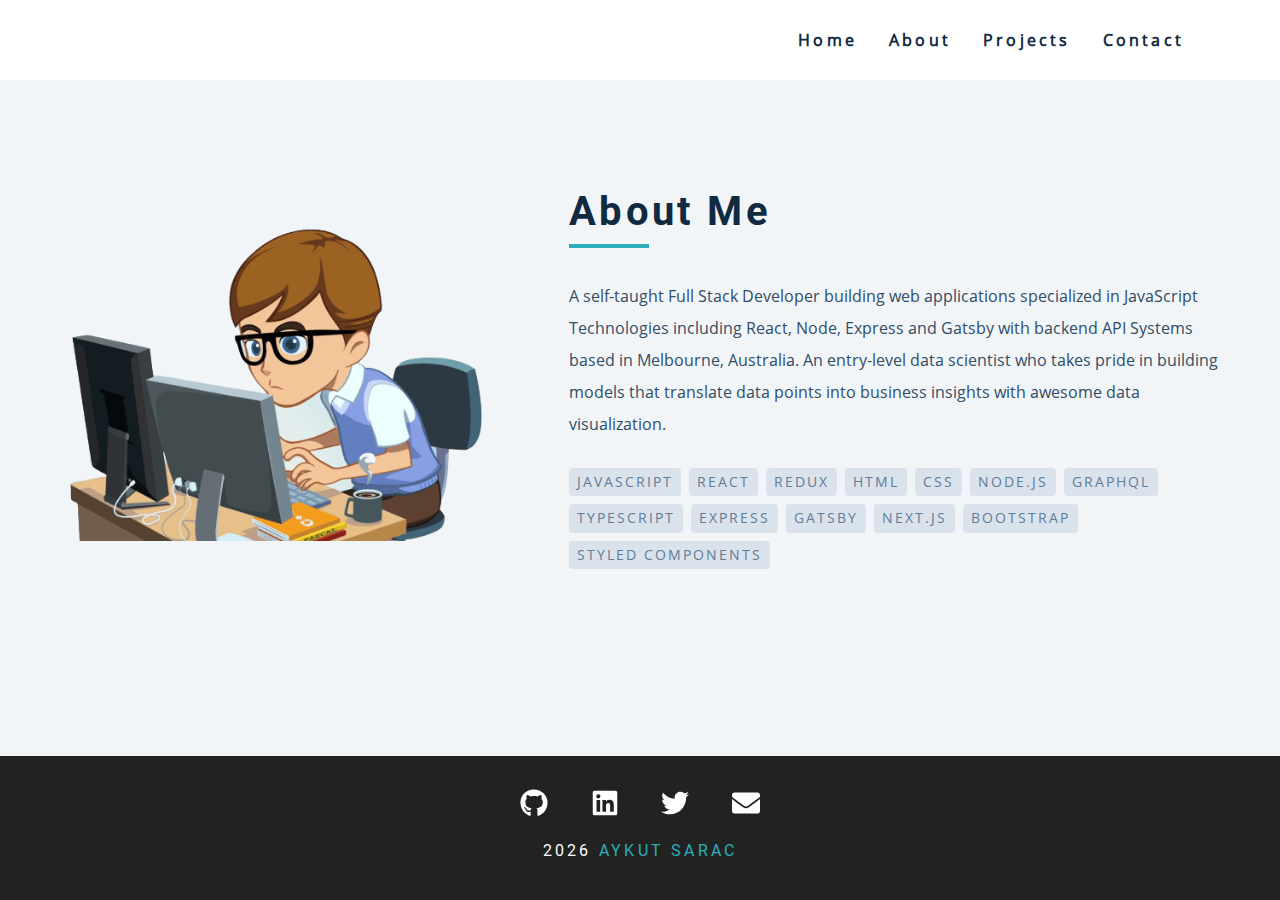
<file: about/index.html>
<!DOCTYPE html><html lang="en"><head><meta charSet="utf-8"/><meta http-equiv="x-ua-compatible" content="ie=edge"/><meta name="viewport" content="width=device-width, initial-scale=1, shrink-to-fit=no"/><style data-href="/styles.2a84a6b0f3460b03a916.css">:root{--clr-primary-1:#044e53;--clr-primary-2:#0a6c75;--clr-primary-3:#0e7c86;--clr-primary-4:#149199;--clr-primary-5:#2caeba;--clr-primary-6:#37bcc8;--clr-primary-7:#52d1da;--clr-primary-8:#88ebf2;--clr-primary-9:#bff8fd;--clr-primary-10:#e0fcff;--clr-grey-1:#102a42;--clr-grey-3:#324d67;--clr-grey-4:#48647f;--clr-grey-5:#617d98;--clr-grey-8:#bcccdc;--clr-grey-9:#dae2ec;--clr-grey-10:#f1f5f8;--clr-green-dark:#1d9527;--clr-red-dark:#bb2525;--clr-red-light:#e66b6b;--clr-white:#fff;--ff-primary:"Roboto",sans-serif;--ff-secondary:"Open Sans",sans-serif;--transition:all 0.3s linear;--spacing:0.2rem;--radius:0.25rem;--light-shadow:0 5px 15px rgba(0,0,0,0.1);--dark-shadow:0 5px 15px rgba(0,0,0,0.2);--max-width:1170px;--fixed-width:700px}*,:after,:before{margin:0;padding:0;box-sizing:border-box}body{font-family:var(--ff-secondary);background:var(--clr-white);color:var(--clr-grey-1);line-height:1.5;font-size:.875rem;margin-top:5rem}ul{list-style-type:none}a{text-decoration:none}h1,h2,h3,h4{letter-spacing:var(--spacing);text-transform:capitalize;line-height:1.25;margin-bottom:.75rem;font-family:var(--ff-primary)}h1{font-size:3rem}h2{font-size:2rem}h3{font-size:1.25rem}h4{font-size:.875rem}p{margin-bottom:1.25rem;color:var(--clr-grey-3)}@media screen and (min-width:800px){h1{font-size:4rem}h2{font-size:2.5rem}h3{font-size:1.75rem}body,h4{font-size:1rem}h1,h2,h3,h4{line-height:1}}.btn{text-transform:uppercase;background:var(--clr-primary-5);color:var(--clr-primary-9);padding:.375rem .75rem;letter-spacing:var(--spacing);display:inline-block;font-weight:700;transition:var(--transition);font-size:.875rem;border:2px solid transparent;cursor:pointer;box-shadow:0 1px 3px rgba(0,0,0,.2);border-radius:var(--radius)}.btn:hover{color:var(--clr-primary-1);background:var(--clr-primary-8)}.center-btn{display:block;width:12rem;text-align:center;margin:3rem auto 0}.section{padding:5rem 0}.section-center{width:90vw;margin:0 auto;max-width:1170px}@media screen and (min-width:992px){.section-center{width:95vw}}.underline{width:5rem;height:.25rem;margin-bottom:1.25rem;background:var(--clr-primary-5);margin-left:auto;margin-right:auto}.section-title{margin-bottom:4rem;text-align:center}.bg-grey{background:var(--clr-grey-10)}.social-links{margin-top:2rem;width:15rem;display:flex;justify-content:space-between}.social-link{font-size:1.75rem;color:var(--clr-grey-1);transition:var(--transition)}.social-link:hover{color:var(--clr-primary-5)}.navbar{position:absolute;top:0;left:0;width:100%;height:5rem;display:flex;align-items:center;z-index:200;background:var(--clr-white)}.nav-center{width:90vw;max-width:1170px;margin:0 auto}.nav-header{display:flex;justify-content:space-between;align-items:center}.nav-header img{margin-top:.5rem;margin-bottom:.375rem}.toggle-btn{font-size:2rem;background:transparent;border-color:transparent;color:var(--clr-primary-5);cursor:pointer;transition:var(--transition)}.toggle-btn:hover{color:var(--clr-primary-2)}.nav-links{display:none}@media screen and (min-width:768px){.toggle-btn{display:none}.nav-links{display:flex;justify-content:flex-end}.nav-links li{margin-right:2rem}.nav-links a{text-transform:capitalize;color:var(--clr-grey-1);font-weight:700;letter-spacing:var(--spacing);transition:var(--transition);padding:.5rem 0}.nav-links a:hover{color:var(--clr-primary-5);box-shadow:0 2px var(--clr-primary-5)}.nav-center{display:grid;grid-template-columns:auto 1fr;align-items:center}}@media screen and (min-width:992px){.navbar{background:transparent}}.sidebar{background:var(--clr-grey-10);position:fixed;top:0;left:0;width:100%;height:100%;z-index:999;display:grid;place-items:center;opacity:0;transition:var(--transition);transform:translateX(-100%)}.show-sidebar{opacity:1;transform:translateX(0)}.sidebar-links li{opacity:0}.sidebar-links li a{display:block;text-align:center;text-transform:capitalize;color:var(--clr-grey-5);letter-spacing:var(--spacing);margin-bottom:.5rem;font-size:2rem;transition:var(--transition);border-radius:var(--radius)}.sidebar-links li a:hover{background:var(--clr-primary-9);color:var(--clr-primary-5)}.close-btn{position:absolute;right:4.75%;top:2.75%;font-size:2.5rem;background:transparent;border-color:transparent;color:var(--clr-red-dark);cursor:pointer}@media screen and (min-width:992px){.sidebar{transform:translateX(-100%)}}.sidebar-links li{animation:slideRight .5s ease-in-out .3s forwards}.sidebar-links li:first-of-type{animation-delay:.25s}.sidebar-links li:nth-of-type(2){animation-delay:.5s}.sidebar-links li:nth-of-type(3){animation-delay:.75s}.sidebar-links li:nth-of-type(4){animation-delay:1s}.sidebar-links li:nth-of-type(5){animation-delay:1.25s}@keyframes slideRight{0%{transform:translateX(-200px);opacity:0}to{transform:translateX(0);opacity:1}}.sidebar-icons li{opacity:0;animation:slideUp .5s ease-in-out .3s forwards}.sidebar-icons li:first-of-type{animation-delay:.25s}.sidebar-icons li:nth-of-type(2){animation-delay:.5s}.sidebar-icons li:nth-of-type(3){animation-delay:.75s}.sidebar-icons li:nth-of-type(4){animation-delay:1s}.sidebar-icons li:nth-of-type(5){animation-delay:1.25s}@keyframes slideUp{0%{transform:translateY(200px);opacity:0}to{transform:translateY(0);opacity:1}}.hero{margin-top:-5rem;padding-top:5rem;height:100vh;background:var(--clr-primary-10);position:relative}.hero-center{height:100%;display:grid;align-items:center}.hero .underline{margin-bottom:.5rem;margin-left:0}.hero-info{background:var(--clr-primary-10)}.hero-img{display:none}.hero-info h4{color:var(--clr-grey-5)}.hero-icons{justify-items:flex-start}.hero .btn{margin-top:1.25rem}@media screen and (min-width:992px){.hero:before{content:"";position:absolute;top:0;left:65%;right:0;bottom:0;background:var(--clr-white)}.hero-center{grid-template-columns:repeat(12,1fr)}.hero h4{font-size:.85rem}.hero-info{grid-row:1/1;grid-column:1/span 8}.hero-img{display:block;grid-row:1/1;grid-column:6/-1}}@media screen and (min-width:1170px){.hero h4{font-size:1rem}.hero-info{grid-column:1/span 8}.hero h4{line-height:1}}.service{background:var(--clr-white);padding:3rem 1.5rem;margin-bottom:2rem;border-radius:var(--radius);text-align:center;transition:var(--transition)}.service-icon{font-size:2rem;margin-bottom:1.5rem}.service .underline{width:3rem;height:.12rem}.service .underline,.service p{transition:var(--transition)}.service:hover{background:var(--clr-primary-5)}.service:hover,.service:hover p{color:var(--clr-primary-9)}.service:hover .underline{background:var(--clr-primary-9)}@media screen and (min-width:676px){.services-center{display:grid;grid-template-columns:1fr 1fr;-webkit-column-gap:2rem;column-gap:2rem}}@media screen and (min-width:992px){.services-center{grid-template-columns:1fr 1fr 1fr}}.jobs-center{width:80vw;margin:0 auto;max-width:var(--max-width)}.btn-container{display:flex;flex-direction:row;justify-content:center;margin-bottom:4rem}.job-btn{background:transparent;border-color:transparent;text-transform:capitalize;font-size:1.25rem;letter-spacing:var(--spacing);margin:0 .5rem;transition:var(--transition);cursor:pointer;padding:.25rem 0;line-height:1}.active-btn,.job-btn:hover{color:var(--clr-primary-5);box-shadow:0 2px var(--clr-primary-5)}.job-info h3{font-weight:400}.job-info h4{text-transform:uppercase;color:var(--clr-grey-5);background:var(--clr-grey-9);display:inline-block;padding:.375rem .75rem;border-radius:var(--radius)}.job-date{letter-spacing:var(--spacing)}.job-desc{display:grid;grid-template-columns:auto 1fr;-webkit-column-gap:2rem;column-gap:2rem;align-items:center;margin-bottom:1.25rem}.job-desc p{margin-bottom:0;color:var(--clr-grey-3)}.job-icon{color:var(--clr-primary-5)}@media screen and (min-width:992px){.jobs-center{width:90vw;display:grid;grid-template-columns:200px 1fr;-webkit-column-gap:4rem;column-gap:4rem}.btn-container{flex-direction:column;justify-content:flex-start}.job-btn{margin-bottom:1rem}.active-btn,.job-btn:hover{box-shadow:-2px 0 var(--clr-primary-5)}}.projects{background:var(--clr-grey-10)}.project{display:grid;margin-bottom:4rem}.project-img{border-top-left-radius:var(--radius);border-top-right-radius:var(--radius);height:19rem;z-index:1}.project-img:after{content:"";position:absolute;top:0;left:0;width:100%;height:100%;background:linear-gradient(to bottom right,var(--clr-primary-5),#222);opacity:.85;transition:var(--transition)}.project:hover .project-img:after{opacity:0}.project-info{background:var(--clr-white);padding:1rem 2rem;border-bottom-left-radius:var(--radius);border-bottom-right-radius:var(--radius)}.project-number{display:inline-block;font-size:1.25rem;color:var(--clr-primary-5);margin-bottom:.75rem}.project-info h3{font-weight:500;margin-bottom:1.5rem;font-size:1.5rem}.project-desc{word-spacing:15px;color:var(--clr-grey-3)}.project-stack{margin-bottom:1rem}.about-stack span,.project-stack span{display:inline-block;background:var(--clr-grey-9);color:var(--clr-grey-5);margin-right:.5rem;padding:.25rem .5rem;border-radius:var(--radius);text-transform:uppercase;letter-spacing:2px;font-size:.85rem}.about-stack span{margin-top:.5rem}.project-icon{color:var(--clr-primary-5);font-size:1.25rem;margin-right:.5rem;transition:var(--transition)}.project-icon:hover{color:var(--clr-primary-1)}@media screen and (min-width:576px){.project-img{height:19rem}}@media screen and (min-width:768px){.project-img{height:22rem}}@media screen and (min-width:992px){.project{grid-template-columns:repeat(12,1fr);align-items:center}.project-img{grid-column:1/span 8;height:30rem}.project-img,.project-info{grid-row:1/1;border-radius:var(--radius);box-shadow:var(--dark-shadow)}.project-info{z-index:1;grid-column:5/12}.project:nth-of-type(2n) .project-img{grid-column:5/-1;grid-row:1/1}.project:nth-of-type(2n) .project-info{grid-column:2/span 7;grid-row:1/1;text-align:left}}.blog{display:block;margin-bottom:2rem;background:var(--clr-grey-10);border-radius:var(--radius);box-shadow:var(--light-shadow);transition:var(--transition)}.blog:hover{box-shadow:var(--dark-shadow);transform:scale(1.02)}.blog article{height:100%;display:grid;grid-template-rows:auto 1fr}.blog-card{display:grid;grid-template-rows:auto 1fr auto}.blog-img{border-top-left-radius:var(--radius);border-top-right-radius:var(--radius);height:15rem}.blog-card{padding:1.5rem 1rem}.blog-card h4{color:var(--clr-grey-1)}.blog-footer{display:flex;justify-content:space-between;align-items:center}.blog-footer p{margin-bottom:0;font-weight:700;color:var(--clr-grey-5)}.blog-footer p:first-of-type{display:inline-block;background:var(--clr-grey-9);color:var(--clr-grey-5);margin-right:.5rem;padding:.25rem .5rem;border-radius:var(--radius);text-transform:uppercase;letter-spacing:2px;font-size:.85rem}@media screen and (min-width:576px){.blogs-center{display:grid;grid-template-columns:repeat(auto-fill,minmax(368px,1fr));-webkit-column-gap:2rem;column-gap:2rem}.blog-img{height:17.5rem}}@media screen and (min-width:850px){.blog-img{height:13.75rem}}.footer{height:9rem;background:#222;text-align:center;display:grid;place-items:center}.footer h4{margin-top:.5rem;color:var(--clr-white);font-weight:400;text-transform:uppercase}.footer h4 span{color:var(--clr-primary-5)}.footer-links{margin:0 auto 1rem}.footer .social-link{color:var(--clr-white)}.footer .social-link:hover{color:var(--clr-primary-5)}.about-page,.blog-page,.blog-template,.contact-page,.error-page,.projects-page{background:var(--clr-grey-10);min-height:calc(100vh - 14rem)}.error-page{display:grid;place-items:center;background:var(--clr-primary-10);text-align:center}.error-page h1{text-transform:uppercase;color:var(--clr-primary-1);margin-bottom:2rem}.blog-page .blog{background:var(--clr-white)}.about-page{padding:7rem 0}.about-img{margin-bottom:2rem;height:20rem;border-radius:10px}.about-text .section-title{margin-bottom:2rem;text-align:left}.about-text .underline{margin-left:0;margin-right:0}.about-text p{line-height:2}.stack-container{width:30rem;display:grid;grid-template-columns:1fr 1fr 1fr;row-gap:.5rem}.stack-container span{text-transform:uppercase;display:flex;align-items:center;letter-spacing:1px;color:var(--clr-grey-4)}.stack-icon{color:var(--clr-primary-5);margin-right:.25rem;font-size:1rem}@media screen and (min-width:992px){.about-center{display:grid;grid-template-columns:repeat(12,1fr);align-items:center;-webkit-column-gap:4rem;column-gap:4rem}.about-img{grid-column:1/span 5;margin-bottom:0}.about-text{grid-column:6/-1}}.contact-page{display:grid;place-items:center;padding:5rem 0}.contact-form{background:var(--clr-white);border-radius:var(--radius);text-align:center;box-shadow:var(--light-shadow);transition:var(--transition);width:90vw;max-width:35rem}.contact-form:hover{box-shadow:var(--dark-shadow)}.contact-form h3{padding-top:1.25rem;color:var(--clr-grey-5)}.form-group{padding:1rem 1.5rem}.form-control{display:block;width:100%;padding:.75rem 1rem;border:none;margin-bottom:1.25rem;background:var(--clr-grey-10);border-radius:var(--radius);text-transform:uppercase;letter-spacing:var(--spacing)}.form-control::-webkit-input-placeholder{font-family:var(--ff-primary);color:var(--clr-grey-1);text-transform:uppercase;letter-spacing:var(--spacing)}.form-control:-ms-input-placeholder{font-family:var(--ff-primary);color:var(--clr-grey-1);text-transform:uppercase;letter-spacing:var(--spacing)}.form-control::-ms-input-placeholder{font-family:var(--ff-primary);color:var(--clr-grey-1);text-transform:uppercase;letter-spacing:var(--spacing)}.form-control::placeholder{font-family:var(--ff-primary);color:var(--clr-grey-1);text-transform:uppercase;letter-spacing:var(--spacing)}.submit-btn{display:block;width:100%;padding:1rem;border-bottom-left-radius:var(--radius);border-bottom-right-radius:var(--radius);border-top-right-radius:0;border-top-left-radius:0}.blog-template{padding:5rem 0}.blog-template h1,.blog-template h2{text-align:center}.blog-template ul{margin-top:2rem;display:inline-block}.blog-template ul li{background:var(--clr-grey-9);color:var(--clr-grey-5);padding:.5rem 1rem;margin:1rem 0;text-transform:uppercase}.blog-template blockquote{background:var(--clr-primary-9);border-radius:var(--radius);padding:1rem;line-height:2;color:var(--clr-primary-5);margin:2rem 0}.blog-template pre{background:#222;color:#ff0;overflow-x:scroll;padding:1rem 1.5rem;border-radius:var(--radius)}.blog-template img{width:15rem;height:15rem;margin:3rem 0}</style><meta name="generator" content="Gatsby 2.21.0"/><title data-react-helmet="true">About Me | Aykut Sarac Portfolio</title><meta data-react-helmet="true" name="description" content="About Aykut Sarac"/><meta data-react-helmet="true" name="image" content="/portfolio.png"/><meta data-react-helmet="true" name="twitter:card" content="summary_large_image"/><meta data-react-helmet="true" name="twitter:creator" content="@aykutsarac90"/><meta data-react-helmet="true" name="twitter:title" content="Aykut Sarac Portfolio"/><meta data-react-helmet="true" name="twitter:description" content="This is Aykut Sarac Portfolio Site"/><meta data-react-helmet="true" name="twitter:image" content="https://aykutsarac.netlify.app/portfolio.png"/><link rel="sitemap" type="application/xml" href="/sitemap.xml"/><link rel="preload" as="font" type="font/woff2" crossorigin="anonymous" href="/google-fonts/s/opensans/v17/mem8YaGs126MiZpBA-UFVZ0b.woff2"/><link rel="preload" as="font" type="font/woff2" crossorigin="anonymous" href="/google-fonts/s/roboto/v20/KFOlCnqEu92Fr1MmWUlfBBc4.woff2"/><link rel="preload" as="font" type="font/woff2" crossorigin="anonymous" href="/google-fonts/s/roboto/v20/KFOmCnqEu92Fr1Mu4mxK.woff2"/><style type="text/css">@font-face{font-family:Roboto;font-style:normal;font-weight:400;src:local('Roboto'),local('Roboto-Regular'),url(/google-fonts/s/roboto/v20/KFOmCnqEu92Fr1Mu4mxK.woff2) format('woff2'),url(/google-fonts/s/roboto/v20/KFOmCnqEu92Fr1Mu4mxM.woff) format('woff');font-display: swap;}@font-face{font-family:Roboto;font-style:normal;font-weight:700;src:local('Roboto Bold'),local('Roboto-Bold'),url(/google-fonts/s/roboto/v20/KFOlCnqEu92Fr1MmWUlfBBc4.woff2) format('woff2'),url(/google-fonts/s/roboto/v20/KFOlCnqEu92Fr1MmWUlfBBc-.woff) format('woff');font-display: swap;}@font-face{font-family:'Open Sans';font-style:normal;font-weight:400;src:local('Open Sans Regular'),local('OpenSans-Regular'),url(/google-fonts/s/opensans/v17/mem8YaGs126MiZpBA-UFVZ0b.woff2) format('woff2'),url(/google-fonts/s/opensans/v17/mem8YaGs126MiZpBA-UFVZ0d.woff) format('woff');font-display: swap;}</style><link as="script" rel="preload" href="/webpack-runtime-e3ddb5fe627fec3201aa.js"/><link as="script" rel="preload" href="/framework-3a6df7ec1f80a9f60cdf.js"/><link as="script" rel="preload" href="/styles-ce99532b2d5acaf25976.js"/><link as="script" rel="preload" href="/app-0f2734ed5a9cad1485b4.js"/><link as="script" rel="preload" href="/1bfc9850-2ff64176a02f0765890d.js"/><link as="script" rel="preload" href="/605a5af4c377639698e51fcc98960cf3a4b9e340-6a370b49ceb110164099.js"/><link as="script" rel="preload" href="/d1273de73d9cbf21925e094085d8ed358df05c56-f14ab93f04fe12e3bb7f.js"/><link as="script" rel="preload" href="/46187a1112b3879093805b73285fa8251e7ab0de-67c9e435f21d3b22b458.js"/><link as="script" rel="preload" href="/component---src-pages-about-js-adf500c792f42ab2f487.js"/><link as="fetch" rel="preload" href="/page-data\about\page-data.json" crossorigin="anonymous"/><link as="fetch" rel="preload" href="/page-data\app-data.json" crossorigin="anonymous"/></head><body><div id="___gatsby"><div style="outline:none" tabindex="-1" id="gatsby-focus-wrapper"><nav class="navbar"><div class="nav-center"><div class="nav-header"><button type="button" class="toggle-btn"><svg stroke="currentColor" fill="currentColor" stroke-width="0" viewBox="0 0 448 512" height="1em" width="1em" xmlns="http://www.w3.org/2000/svg"><path d="M16 224h416a16 16 0 0 0 16-16v-32a16 16 0 0 0-16-16H16a16 16 0 0 0-16 16v32a16 16 0 0 0 16 16zm416 192H16a16 16 0 0 0-16 16v32a16 16 0 0 0 16 16h416a16 16 0 0 0 16-16v-32a16 16 0 0 0-16-16zm3.17-384H172.83A12.82 12.82 0 0 0 160 44.83v38.34A12.82 12.82 0 0 0 172.83 96h262.34A12.82 12.82 0 0 0 448 83.17V44.83A12.82 12.82 0 0 0 435.17 32zm0 256H172.83A12.82 12.82 0 0 0 160 300.83v38.34A12.82 12.82 0 0 0 172.83 352h262.34A12.82 12.82 0 0 0 448 339.17v-38.34A12.82 12.82 0 0 0 435.17 288z"></path></svg></button></div><ul class="page-links nav-links"><li><a href="/">home</a></li><li><a aria-current="page" class="" href="/about/">about</a></li><li><a href="/projects/">projects</a></li><li><a href="/contact/">contact</a></li></ul></div></nav><aside class="sidebar "><button class="close-btn"><svg stroke="currentColor" fill="currentColor" stroke-width="0" viewBox="0 0 352 512" height="1em" width="1em" xmlns="http://www.w3.org/2000/svg"><path d="M242.72 256l100.07-100.07c12.28-12.28 12.28-32.19 0-44.48l-22.24-22.24c-12.28-12.28-32.19-12.28-44.48 0L176 189.28 75.93 89.21c-12.28-12.28-32.19-12.28-44.48 0L9.21 111.45c-12.28 12.28-12.28 32.19 0 44.48L109.28 256 9.21 356.07c-12.28 12.28-12.28 32.19 0 44.48l22.24 22.24c12.28 12.28 32.2 12.28 44.48 0L176 322.72l100.07 100.07c12.28 12.28 32.2 12.28 44.48 0l22.24-22.24c12.28-12.28 12.28-32.19 0-44.48L242.72 256z"></path></svg></button><div class="side-container"><ul class="page-links "><li><a href="/">home</a></li><li><a aria-current="page" class="" href="/about/">about</a></li><li><a href="/projects/">projects</a></li><li><a href="/contact/">contact</a></li></ul><ul class="social-links "><li><a href="https://github.com/aykut-sarac" class="social-link"><svg stroke="currentColor" fill="currentColor" stroke-width="0" viewBox="0 0 496 512" class="social-icon" height="1em" width="1em" xmlns="http://www.w3.org/2000/svg"><path d="M165.9 397.4c0 2-2.3 3.6-5.2 3.6-3.3.3-5.6-1.3-5.6-3.6 0-2 2.3-3.6 5.2-3.6 3-.3 5.6 1.3 5.6 3.6zm-31.1-4.5c-.7 2 1.3 4.3 4.3 4.9 2.6 1 5.6 0 6.2-2s-1.3-4.3-4.3-5.2c-2.6-.7-5.5.3-6.2 2.3zm44.2-1.7c-2.9.7-4.9 2.6-4.6 4.9.3 2 2.9 3.3 5.9 2.6 2.9-.7 4.9-2.6 4.6-4.6-.3-1.9-3-3.2-5.9-2.9zM244.8 8C106.1 8 0 113.3 0 252c0 110.9 69.8 205.8 169.5 239.2 12.8 2.3 17.3-5.6 17.3-12.1 0-6.2-.3-40.4-.3-61.4 0 0-70 15-84.7-29.8 0 0-11.4-29.1-27.8-36.6 0 0-22.9-15.7 1.6-15.4 0 0 24.9 2 38.6 25.8 21.9 38.6 58.6 27.5 72.9 20.9 2.3-16 8.8-27.1 16-33.7-55.9-6.2-112.3-14.3-112.3-110.5 0-27.5 7.6-41.3 23.6-58.9-2.6-6.5-11.1-33.3 2.6-67.9 20.9-6.5 69 27 69 27 20-5.6 41.5-8.5 62.8-8.5s42.8 2.9 62.8 8.5c0 0 48.1-33.6 69-27 13.7 34.7 5.2 61.4 2.6 67.9 16 17.7 25.8 31.5 25.8 58.9 0 96.5-58.9 104.2-114.8 110.5 9.2 7.9 17 22.9 17 46.4 0 33.7-.3 75.4-.3 83.6 0 6.5 4.6 14.4 17.3 12.1C428.2 457.8 496 362.9 496 252 496 113.3 383.5 8 244.8 8zM97.2 352.9c-1.3 1-1 3.3.7 5.2 1.6 1.6 3.9 2.3 5.2 1 1.3-1 1-3.3-.7-5.2-1.6-1.6-3.9-2.3-5.2-1zm-10.8-8.1c-.7 1.3.3 2.9 2.3 3.9 1.6 1 3.6.7 4.3-.7.7-1.3-.3-2.9-2.3-3.9-2-.6-3.6-.3-4.3.7zm32.4 35.6c-1.6 1.3-1 4.3 1.3 6.2 2.3 2.3 5.2 2.6 6.5 1 1.3-1.3.7-4.3-1.3-6.2-2.2-2.3-5.2-2.6-6.5-1zm-11.4-14.7c-1.6 1-1.6 3.6 0 5.9 1.6 2.3 4.3 3.3 5.6 2.3 1.6-1.3 1.6-3.9 0-6.2-1.4-2.3-4-3.3-5.6-2z"></path></svg></a></li><li><a href="https://www.linkedin.com/in/aykut-sarac/" class="social-link"><svg stroke="currentColor" fill="currentColor" stroke-width="0" viewBox="0 0 448 512" class="social-icon" height="1em" width="1em" xmlns="http://www.w3.org/2000/svg"><path d="M416 32H31.9C14.3 32 0 46.5 0 64.3v383.4C0 465.5 14.3 480 31.9 480H416c17.6 0 32-14.5 32-32.3V64.3c0-17.8-14.4-32.3-32-32.3zM135.4 416H69V202.2h66.5V416zm-33.2-243c-21.3 0-38.5-17.3-38.5-38.5S80.9 96 102.2 96c21.2 0 38.5 17.3 38.5 38.5 0 21.3-17.2 38.5-38.5 38.5zm282.1 243h-66.4V312c0-24.8-.5-56.7-34.5-56.7-34.6 0-39.9 27-39.9 54.9V416h-66.4V202.2h63.7v29.2h.9c8.9-16.8 30.6-34.5 62.9-34.5 67.2 0 79.7 44.3 79.7 101.9V416z"></path></svg></a></li><li><a href="https://twitter.com/aykutsarac90" class="social-link"><svg stroke="currentColor" fill="currentColor" stroke-width="0" viewBox="0 0 512 512" class="social-icon" height="1em" width="1em" xmlns="http://www.w3.org/2000/svg"><path d="M459.37 151.716c.325 4.548.325 9.097.325 13.645 0 138.72-105.583 298.558-298.558 298.558-59.452 0-114.68-17.219-161.137-47.106 8.447.974 16.568 1.299 25.34 1.299 49.055 0 94.213-16.568 130.274-44.832-46.132-.975-84.792-31.188-98.112-72.772 6.498.974 12.995 1.624 19.818 1.624 9.421 0 18.843-1.3 27.614-3.573-48.081-9.747-84.143-51.98-84.143-102.985v-1.299c13.969 7.797 30.214 12.67 47.431 13.319-28.264-18.843-46.781-51.005-46.781-87.391 0-19.492 5.197-37.36 14.294-52.954 51.655 63.675 129.3 105.258 216.365 109.807-1.624-7.797-2.599-15.918-2.599-24.04 0-57.828 46.782-104.934 104.934-104.934 30.213 0 57.502 12.67 76.67 33.137 23.715-4.548 46.456-13.32 66.599-25.34-7.798 24.366-24.366 44.833-46.132 57.827 21.117-2.273 41.584-8.122 60.426-16.243-14.292 20.791-32.161 39.308-52.628 54.253z"></path></svg></a></li><li><a href="mailto:aykutsarac90@gmail.com" class="social-link"><svg stroke="currentColor" fill="currentColor" stroke-width="0" viewBox="0 0 512 512" class="social-icon" height="1em" width="1em" xmlns="http://www.w3.org/2000/svg"><path d="M502.3 190.8c3.9-3.1 9.7-.2 9.7 4.7V400c0 26.5-21.5 48-48 48H48c-26.5 0-48-21.5-48-48V195.6c0-5 5.7-7.8 9.7-4.7 22.4 17.4 52.1 39.5 154.1 113.6 21.1 15.4 56.7 47.8 92.2 47.6 35.7.3 72-32.8 92.3-47.6 102-74.1 131.6-96.3 154-113.7zM256 320c23.2.4 56.6-29.2 73.4-41.4 132.7-96.3 142.8-104.7 173.4-128.7 5.8-4.5 9.2-11.5 9.2-18.9v-19c0-26.5-21.5-48-48-48H48C21.5 64 0 85.5 0 112v19c0 7.4 3.4 14.3 9.2 18.9 30.6 23.9 40.7 32.4 173.4 128.7 16.8 12.2 50.2 41.8 73.4 41.4z"></path></svg></a></li></ul></div></aside><section class="about-page"><div class="section-center about-center"><div class="about-img gatsby-image-wrapper" style="position:relative;overflow:hidden"><div aria-hidden="true" style="width:100%;padding-bottom:56.5%"></div><img aria-hidden="true" src="[data-uri]" alt="" style="position:absolute;top:0;left:0;width:100%;height:100%;object-fit:cover;object-position:center;opacity:1;transition-delay:500ms"/><noscript><picture><source srcset="/static/6939a65b9cc35f39ab039305c98dc62a/69585/3121a9d66660854cd7ee130dddc43fbe.png 200w,
/static/6939a65b9cc35f39ab039305c98dc62a/497c6/3121a9d66660854cd7ee130dddc43fbe.png 400w,
/static/6939a65b9cc35f39ab039305c98dc62a/464b5/3121a9d66660854cd7ee130dddc43fbe.png 666w" sizes="(max-width: 666px) 100vw, 666px" /><img loading="lazy" sizes="(max-width: 666px) 100vw, 666px" srcset="/static/6939a65b9cc35f39ab039305c98dc62a/69585/3121a9d66660854cd7ee130dddc43fbe.png 200w,
/static/6939a65b9cc35f39ab039305c98dc62a/497c6/3121a9d66660854cd7ee130dddc43fbe.png 400w,
/static/6939a65b9cc35f39ab039305c98dc62a/464b5/3121a9d66660854cd7ee130dddc43fbe.png 666w" src="/static/6939a65b9cc35f39ab039305c98dc62a/464b5/3121a9d66660854cd7ee130dddc43fbe.png" alt="" style="position:absolute;top:0;left:0;opacity:1;width:100%;height:100%;object-fit:cover;object-position:center"/></picture></noscript></div><article class="about-text"><div class="section-title"><h2>about me</h2><div class="underline"></div></div><p>A self-taught Full Stack Developer building web applications specialized in JavaScript Technologies including React, Node, Express and Gatsby with backend API Systems based in Melbourne, Australia. An entry-level data scientist who takes pride in building models that translate data points into business insights with awesome data visualization.</p><div class="about-stack"><span>javascript</span><span>React</span><span>Redux</span><span>HTML</span><span>CSS</span><span>Node.js</span><span>GraphQL</span><span>Typescript</span><span>Express</span><span>Gatsby</span><span>Next.js</span><span>Bootstrap</span><span>Styled Components</span></div></article></div></section><footer class="footer"><div><ul class="social-links footer-links"><li><a href="https://github.com/aykut-sarac" class="social-link"><svg stroke="currentColor" fill="currentColor" stroke-width="0" viewBox="0 0 496 512" class="social-icon" height="1em" width="1em" xmlns="http://www.w3.org/2000/svg"><path d="M165.9 397.4c0 2-2.3 3.6-5.2 3.6-3.3.3-5.6-1.3-5.6-3.6 0-2 2.3-3.6 5.2-3.6 3-.3 5.6 1.3 5.6 3.6zm-31.1-4.5c-.7 2 1.3 4.3 4.3 4.9 2.6 1 5.6 0 6.2-2s-1.3-4.3-4.3-5.2c-2.6-.7-5.5.3-6.2 2.3zm44.2-1.7c-2.9.7-4.9 2.6-4.6 4.9.3 2 2.9 3.3 5.9 2.6 2.9-.7 4.9-2.6 4.6-4.6-.3-1.9-3-3.2-5.9-2.9zM244.8 8C106.1 8 0 113.3 0 252c0 110.9 69.8 205.8 169.5 239.2 12.8 2.3 17.3-5.6 17.3-12.1 0-6.2-.3-40.4-.3-61.4 0 0-70 15-84.7-29.8 0 0-11.4-29.1-27.8-36.6 0 0-22.9-15.7 1.6-15.4 0 0 24.9 2 38.6 25.8 21.9 38.6 58.6 27.5 72.9 20.9 2.3-16 8.8-27.1 16-33.7-55.9-6.2-112.3-14.3-112.3-110.5 0-27.5 7.6-41.3 23.6-58.9-2.6-6.5-11.1-33.3 2.6-67.9 20.9-6.5 69 27 69 27 20-5.6 41.5-8.5 62.8-8.5s42.8 2.9 62.8 8.5c0 0 48.1-33.6 69-27 13.7 34.7 5.2 61.4 2.6 67.9 16 17.7 25.8 31.5 25.8 58.9 0 96.5-58.9 104.2-114.8 110.5 9.2 7.9 17 22.9 17 46.4 0 33.7-.3 75.4-.3 83.6 0 6.5 4.6 14.4 17.3 12.1C428.2 457.8 496 362.9 496 252 496 113.3 383.5 8 244.8 8zM97.2 352.9c-1.3 1-1 3.3.7 5.2 1.6 1.6 3.9 2.3 5.2 1 1.3-1 1-3.3-.7-5.2-1.6-1.6-3.9-2.3-5.2-1zm-10.8-8.1c-.7 1.3.3 2.9 2.3 3.9 1.6 1 3.6.7 4.3-.7.7-1.3-.3-2.9-2.3-3.9-2-.6-3.6-.3-4.3.7zm32.4 35.6c-1.6 1.3-1 4.3 1.3 6.2 2.3 2.3 5.2 2.6 6.5 1 1.3-1.3.7-4.3-1.3-6.2-2.2-2.3-5.2-2.6-6.5-1zm-11.4-14.7c-1.6 1-1.6 3.6 0 5.9 1.6 2.3 4.3 3.3 5.6 2.3 1.6-1.3 1.6-3.9 0-6.2-1.4-2.3-4-3.3-5.6-2z"></path></svg></a></li><li><a href="https://www.linkedin.com/in/aykut-sarac/" class="social-link"><svg stroke="currentColor" fill="currentColor" stroke-width="0" viewBox="0 0 448 512" class="social-icon" height="1em" width="1em" xmlns="http://www.w3.org/2000/svg"><path d="M416 32H31.9C14.3 32 0 46.5 0 64.3v383.4C0 465.5 14.3 480 31.9 480H416c17.6 0 32-14.5 32-32.3V64.3c0-17.8-14.4-32.3-32-32.3zM135.4 416H69V202.2h66.5V416zm-33.2-243c-21.3 0-38.5-17.3-38.5-38.5S80.9 96 102.2 96c21.2 0 38.5 17.3 38.5 38.5 0 21.3-17.2 38.5-38.5 38.5zm282.1 243h-66.4V312c0-24.8-.5-56.7-34.5-56.7-34.6 0-39.9 27-39.9 54.9V416h-66.4V202.2h63.7v29.2h.9c8.9-16.8 30.6-34.5 62.9-34.5 67.2 0 79.7 44.3 79.7 101.9V416z"></path></svg></a></li><li><a href="https://twitter.com/aykutsarac90" class="social-link"><svg stroke="currentColor" fill="currentColor" stroke-width="0" viewBox="0 0 512 512" class="social-icon" height="1em" width="1em" xmlns="http://www.w3.org/2000/svg"><path d="M459.37 151.716c.325 4.548.325 9.097.325 13.645 0 138.72-105.583 298.558-298.558 298.558-59.452 0-114.68-17.219-161.137-47.106 8.447.974 16.568 1.299 25.34 1.299 49.055 0 94.213-16.568 130.274-44.832-46.132-.975-84.792-31.188-98.112-72.772 6.498.974 12.995 1.624 19.818 1.624 9.421 0 18.843-1.3 27.614-3.573-48.081-9.747-84.143-51.98-84.143-102.985v-1.299c13.969 7.797 30.214 12.67 47.431 13.319-28.264-18.843-46.781-51.005-46.781-87.391 0-19.492 5.197-37.36 14.294-52.954 51.655 63.675 129.3 105.258 216.365 109.807-1.624-7.797-2.599-15.918-2.599-24.04 0-57.828 46.782-104.934 104.934-104.934 30.213 0 57.502 12.67 76.67 33.137 23.715-4.548 46.456-13.32 66.599-25.34-7.798 24.366-24.366 44.833-46.132 57.827 21.117-2.273 41.584-8.122 60.426-16.243-14.292 20.791-32.161 39.308-52.628 54.253z"></path></svg></a></li><li><a href="mailto:aykutsarac90@gmail.com" class="social-link"><svg stroke="currentColor" fill="currentColor" stroke-width="0" viewBox="0 0 512 512" class="social-icon" height="1em" width="1em" xmlns="http://www.w3.org/2000/svg"><path d="M502.3 190.8c3.9-3.1 9.7-.2 9.7 4.7V400c0 26.5-21.5 48-48 48H48c-26.5 0-48-21.5-48-48V195.6c0-5 5.7-7.8 9.7-4.7 22.4 17.4 52.1 39.5 154.1 113.6 21.1 15.4 56.7 47.8 92.2 47.6 35.7.3 72-32.8 92.3-47.6 102-74.1 131.6-96.3 154-113.7zM256 320c23.2.4 56.6-29.2 73.4-41.4 132.7-96.3 142.8-104.7 173.4-128.7 5.8-4.5 9.2-11.5 9.2-18.9v-19c0-26.5-21.5-48-48-48H48C21.5 64 0 85.5 0 112v19c0 7.4 3.4 14.3 9.2 18.9 30.6 23.9 40.7 32.4 173.4 128.7 16.8 12.2 50.2 41.8 73.4 41.4z"></path></svg></a></li></ul><h4>2020<span> Aykut Sarac</span></h4></div></footer></div><div id="gatsby-announcer" style="position:absolute;top:0;width:1px;height:1px;padding:0;overflow:hidden;clip:rect(0, 0, 0, 0);white-space:nowrap;border:0" aria-live="assertive" aria-atomic="true"></div></div><script id="gatsby-script-loader">/*<![CDATA[*/window.pagePath="/about/";/*]]>*/</script><script id="gatsby-chunk-mapping">/*<![CDATA[*/window.___chunkMapping={"app":["/app-0f2734ed5a9cad1485b4.js"],"component---src-pages-404-js":["/component---src-pages-404-js-a28c96197bc67fe85896.js"],"component---src-pages-about-js":["/component---src-pages-about-js-adf500c792f42ab2f487.js"],"component---src-pages-blog-js":["/component---src-pages-blog-js-13c6fb93bd9e1933a96d.js"],"component---src-pages-contact-js":["/component---src-pages-contact-js-040c17af625a41ff6564.js"],"component---src-pages-index-js":["/component---src-pages-index-js-7f3089a56c17e5f9e104.js"],"component---src-pages-projects-js":["/component---src-pages-projects-js-19aeafc0466f04a12950.js"],"component---src-templates-blog-template-js":["/component---src-templates-blog-template-js-f6ea1848b728fe0761fe.js"]};/*]]>*/</script><script src="/component---src-pages-about-js-adf500c792f42ab2f487.js" async=""></script><script src="/46187a1112b3879093805b73285fa8251e7ab0de-67c9e435f21d3b22b458.js" async=""></script><script src="/d1273de73d9cbf21925e094085d8ed358df05c56-f14ab93f04fe12e3bb7f.js" async=""></script><script src="/605a5af4c377639698e51fcc98960cf3a4b9e340-6a370b49ceb110164099.js" async=""></script><script src="/1bfc9850-2ff64176a02f0765890d.js" async=""></script><script src="/app-0f2734ed5a9cad1485b4.js" async=""></script><script src="/styles-ce99532b2d5acaf25976.js" async=""></script><script src="/framework-3a6df7ec1f80a9f60cdf.js" async=""></script><script src="/webpack-runtime-e3ddb5fe627fec3201aa.js" async=""></script></body></html>
</file>
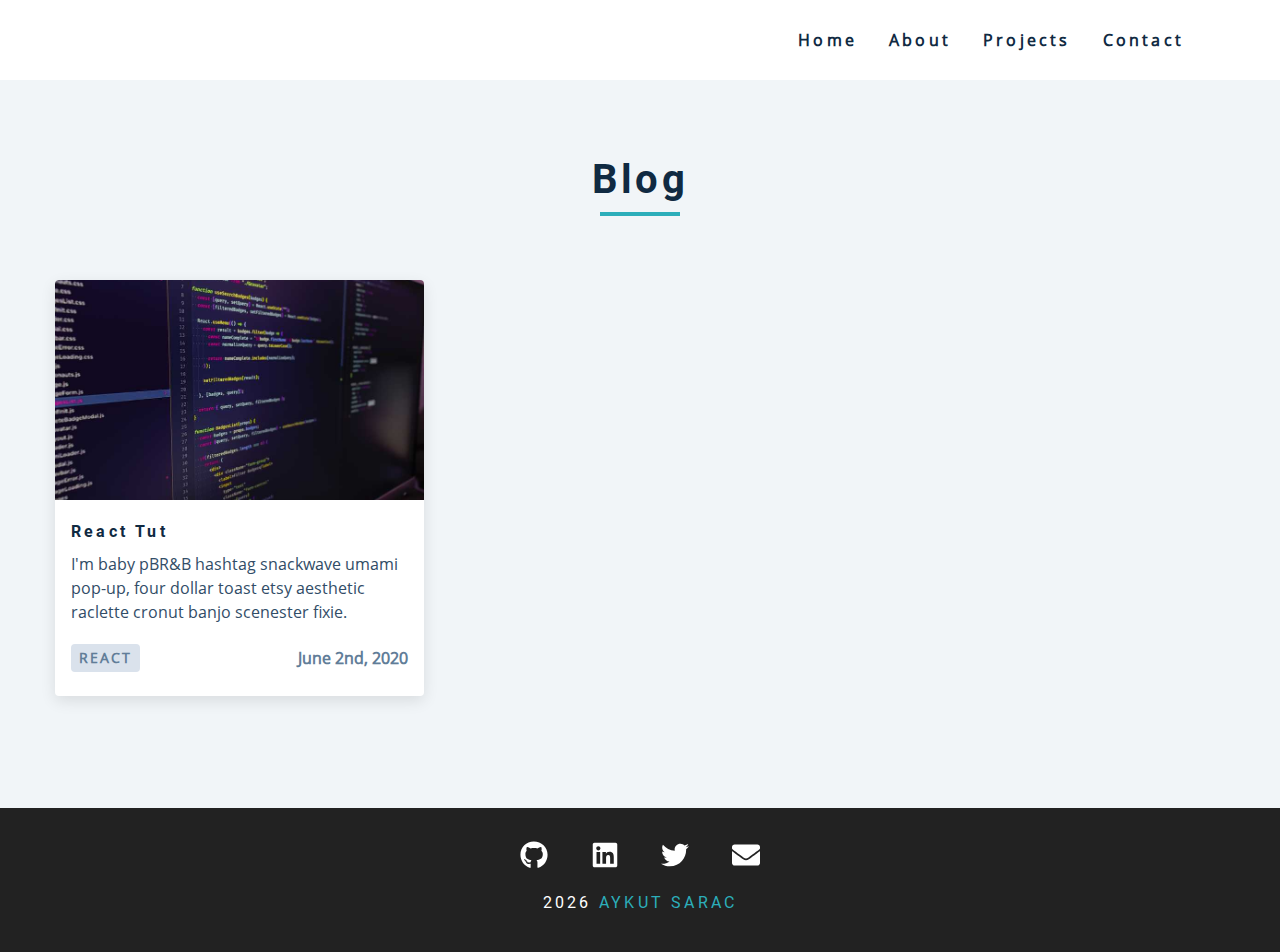
<file: blog/index.html>
<!DOCTYPE html><html><head><meta charSet="utf-8"/><meta http-equiv="x-ua-compatible" content="ie=edge"/><meta name="viewport" content="width=device-width, initial-scale=1, shrink-to-fit=no"/><style data-href="/styles.2a84a6b0f3460b03a916.css">:root{--clr-primary-1:#044e53;--clr-primary-2:#0a6c75;--clr-primary-3:#0e7c86;--clr-primary-4:#149199;--clr-primary-5:#2caeba;--clr-primary-6:#37bcc8;--clr-primary-7:#52d1da;--clr-primary-8:#88ebf2;--clr-primary-9:#bff8fd;--clr-primary-10:#e0fcff;--clr-grey-1:#102a42;--clr-grey-3:#324d67;--clr-grey-4:#48647f;--clr-grey-5:#617d98;--clr-grey-8:#bcccdc;--clr-grey-9:#dae2ec;--clr-grey-10:#f1f5f8;--clr-green-dark:#1d9527;--clr-red-dark:#bb2525;--clr-red-light:#e66b6b;--clr-white:#fff;--ff-primary:"Roboto",sans-serif;--ff-secondary:"Open Sans",sans-serif;--transition:all 0.3s linear;--spacing:0.2rem;--radius:0.25rem;--light-shadow:0 5px 15px rgba(0,0,0,0.1);--dark-shadow:0 5px 15px rgba(0,0,0,0.2);--max-width:1170px;--fixed-width:700px}*,:after,:before{margin:0;padding:0;box-sizing:border-box}body{font-family:var(--ff-secondary);background:var(--clr-white);color:var(--clr-grey-1);line-height:1.5;font-size:.875rem;margin-top:5rem}ul{list-style-type:none}a{text-decoration:none}h1,h2,h3,h4{letter-spacing:var(--spacing);text-transform:capitalize;line-height:1.25;margin-bottom:.75rem;font-family:var(--ff-primary)}h1{font-size:3rem}h2{font-size:2rem}h3{font-size:1.25rem}h4{font-size:.875rem}p{margin-bottom:1.25rem;color:var(--clr-grey-3)}@media screen and (min-width:800px){h1{font-size:4rem}h2{font-size:2.5rem}h3{font-size:1.75rem}body,h4{font-size:1rem}h1,h2,h3,h4{line-height:1}}.btn{text-transform:uppercase;background:var(--clr-primary-5);color:var(--clr-primary-9);padding:.375rem .75rem;letter-spacing:var(--spacing);display:inline-block;font-weight:700;transition:var(--transition);font-size:.875rem;border:2px solid transparent;cursor:pointer;box-shadow:0 1px 3px rgba(0,0,0,.2);border-radius:var(--radius)}.btn:hover{color:var(--clr-primary-1);background:var(--clr-primary-8)}.center-btn{display:block;width:12rem;text-align:center;margin:3rem auto 0}.section{padding:5rem 0}.section-center{width:90vw;margin:0 auto;max-width:1170px}@media screen and (min-width:992px){.section-center{width:95vw}}.underline{width:5rem;height:.25rem;margin-bottom:1.25rem;background:var(--clr-primary-5);margin-left:auto;margin-right:auto}.section-title{margin-bottom:4rem;text-align:center}.bg-grey{background:var(--clr-grey-10)}.social-links{margin-top:2rem;width:15rem;display:flex;justify-content:space-between}.social-link{font-size:1.75rem;color:var(--clr-grey-1);transition:var(--transition)}.social-link:hover{color:var(--clr-primary-5)}.navbar{position:absolute;top:0;left:0;width:100%;height:5rem;display:flex;align-items:center;z-index:200;background:var(--clr-white)}.nav-center{width:90vw;max-width:1170px;margin:0 auto}.nav-header{display:flex;justify-content:space-between;align-items:center}.nav-header img{margin-top:.5rem;margin-bottom:.375rem}.toggle-btn{font-size:2rem;background:transparent;border-color:transparent;color:var(--clr-primary-5);cursor:pointer;transition:var(--transition)}.toggle-btn:hover{color:var(--clr-primary-2)}.nav-links{display:none}@media screen and (min-width:768px){.toggle-btn{display:none}.nav-links{display:flex;justify-content:flex-end}.nav-links li{margin-right:2rem}.nav-links a{text-transform:capitalize;color:var(--clr-grey-1);font-weight:700;letter-spacing:var(--spacing);transition:var(--transition);padding:.5rem 0}.nav-links a:hover{color:var(--clr-primary-5);box-shadow:0 2px var(--clr-primary-5)}.nav-center{display:grid;grid-template-columns:auto 1fr;align-items:center}}@media screen and (min-width:992px){.navbar{background:transparent}}.sidebar{background:var(--clr-grey-10);position:fixed;top:0;left:0;width:100%;height:100%;z-index:999;display:grid;place-items:center;opacity:0;transition:var(--transition);transform:translateX(-100%)}.show-sidebar{opacity:1;transform:translateX(0)}.sidebar-links li{opacity:0}.sidebar-links li a{display:block;text-align:center;text-transform:capitalize;color:var(--clr-grey-5);letter-spacing:var(--spacing);margin-bottom:.5rem;font-size:2rem;transition:var(--transition);border-radius:var(--radius)}.sidebar-links li a:hover{background:var(--clr-primary-9);color:var(--clr-primary-5)}.close-btn{position:absolute;right:4.75%;top:2.75%;font-size:2.5rem;background:transparent;border-color:transparent;color:var(--clr-red-dark);cursor:pointer}@media screen and (min-width:992px){.sidebar{transform:translateX(-100%)}}.sidebar-links li{animation:slideRight .5s ease-in-out .3s forwards}.sidebar-links li:first-of-type{animation-delay:.25s}.sidebar-links li:nth-of-type(2){animation-delay:.5s}.sidebar-links li:nth-of-type(3){animation-delay:.75s}.sidebar-links li:nth-of-type(4){animation-delay:1s}.sidebar-links li:nth-of-type(5){animation-delay:1.25s}@keyframes slideRight{0%{transform:translateX(-200px);opacity:0}to{transform:translateX(0);opacity:1}}.sidebar-icons li{opacity:0;animation:slideUp .5s ease-in-out .3s forwards}.sidebar-icons li:first-of-type{animation-delay:.25s}.sidebar-icons li:nth-of-type(2){animation-delay:.5s}.sidebar-icons li:nth-of-type(3){animation-delay:.75s}.sidebar-icons li:nth-of-type(4){animation-delay:1s}.sidebar-icons li:nth-of-type(5){animation-delay:1.25s}@keyframes slideUp{0%{transform:translateY(200px);opacity:0}to{transform:translateY(0);opacity:1}}.hero{margin-top:-5rem;padding-top:5rem;height:100vh;background:var(--clr-primary-10);position:relative}.hero-center{height:100%;display:grid;align-items:center}.hero .underline{margin-bottom:.5rem;margin-left:0}.hero-info{background:var(--clr-primary-10)}.hero-img{display:none}.hero-info h4{color:var(--clr-grey-5)}.hero-icons{justify-items:flex-start}.hero .btn{margin-top:1.25rem}@media screen and (min-width:992px){.hero:before{content:"";position:absolute;top:0;left:65%;right:0;bottom:0;background:var(--clr-white)}.hero-center{grid-template-columns:repeat(12,1fr)}.hero h4{font-size:.85rem}.hero-info{grid-row:1/1;grid-column:1/span 8}.hero-img{display:block;grid-row:1/1;grid-column:6/-1}}@media screen and (min-width:1170px){.hero h4{font-size:1rem}.hero-info{grid-column:1/span 8}.hero h4{line-height:1}}.service{background:var(--clr-white);padding:3rem 1.5rem;margin-bottom:2rem;border-radius:var(--radius);text-align:center;transition:var(--transition)}.service-icon{font-size:2rem;margin-bottom:1.5rem}.service .underline{width:3rem;height:.12rem}.service .underline,.service p{transition:var(--transition)}.service:hover{background:var(--clr-primary-5)}.service:hover,.service:hover p{color:var(--clr-primary-9)}.service:hover .underline{background:var(--clr-primary-9)}@media screen and (min-width:676px){.services-center{display:grid;grid-template-columns:1fr 1fr;-webkit-column-gap:2rem;column-gap:2rem}}@media screen and (min-width:992px){.services-center{grid-template-columns:1fr 1fr 1fr}}.jobs-center{width:80vw;margin:0 auto;max-width:var(--max-width)}.btn-container{display:flex;flex-direction:row;justify-content:center;margin-bottom:4rem}.job-btn{background:transparent;border-color:transparent;text-transform:capitalize;font-size:1.25rem;letter-spacing:var(--spacing);margin:0 .5rem;transition:var(--transition);cursor:pointer;padding:.25rem 0;line-height:1}.active-btn,.job-btn:hover{color:var(--clr-primary-5);box-shadow:0 2px var(--clr-primary-5)}.job-info h3{font-weight:400}.job-info h4{text-transform:uppercase;color:var(--clr-grey-5);background:var(--clr-grey-9);display:inline-block;padding:.375rem .75rem;border-radius:var(--radius)}.job-date{letter-spacing:var(--spacing)}.job-desc{display:grid;grid-template-columns:auto 1fr;-webkit-column-gap:2rem;column-gap:2rem;align-items:center;margin-bottom:1.25rem}.job-desc p{margin-bottom:0;color:var(--clr-grey-3)}.job-icon{color:var(--clr-primary-5)}@media screen and (min-width:992px){.jobs-center{width:90vw;display:grid;grid-template-columns:200px 1fr;-webkit-column-gap:4rem;column-gap:4rem}.btn-container{flex-direction:column;justify-content:flex-start}.job-btn{margin-bottom:1rem}.active-btn,.job-btn:hover{box-shadow:-2px 0 var(--clr-primary-5)}}.projects{background:var(--clr-grey-10)}.project{display:grid;margin-bottom:4rem}.project-img{border-top-left-radius:var(--radius);border-top-right-radius:var(--radius);height:19rem;z-index:1}.project-img:after{content:"";position:absolute;top:0;left:0;width:100%;height:100%;background:linear-gradient(to bottom right,var(--clr-primary-5),#222);opacity:.85;transition:var(--transition)}.project:hover .project-img:after{opacity:0}.project-info{background:var(--clr-white);padding:1rem 2rem;border-bottom-left-radius:var(--radius);border-bottom-right-radius:var(--radius)}.project-number{display:inline-block;font-size:1.25rem;color:var(--clr-primary-5);margin-bottom:.75rem}.project-info h3{font-weight:500;margin-bottom:1.5rem;font-size:1.5rem}.project-desc{word-spacing:15px;color:var(--clr-grey-3)}.project-stack{margin-bottom:1rem}.about-stack span,.project-stack span{display:inline-block;background:var(--clr-grey-9);color:var(--clr-grey-5);margin-right:.5rem;padding:.25rem .5rem;border-radius:var(--radius);text-transform:uppercase;letter-spacing:2px;font-size:.85rem}.about-stack span{margin-top:.5rem}.project-icon{color:var(--clr-primary-5);font-size:1.25rem;margin-right:.5rem;transition:var(--transition)}.project-icon:hover{color:var(--clr-primary-1)}@media screen and (min-width:576px){.project-img{height:19rem}}@media screen and (min-width:768px){.project-img{height:22rem}}@media screen and (min-width:992px){.project{grid-template-columns:repeat(12,1fr);align-items:center}.project-img{grid-column:1/span 8;height:30rem}.project-img,.project-info{grid-row:1/1;border-radius:var(--radius);box-shadow:var(--dark-shadow)}.project-info{z-index:1;grid-column:5/12}.project:nth-of-type(2n) .project-img{grid-column:5/-1;grid-row:1/1}.project:nth-of-type(2n) .project-info{grid-column:2/span 7;grid-row:1/1;text-align:left}}.blog{display:block;margin-bottom:2rem;background:var(--clr-grey-10);border-radius:var(--radius);box-shadow:var(--light-shadow);transition:var(--transition)}.blog:hover{box-shadow:var(--dark-shadow);transform:scale(1.02)}.blog article{height:100%;display:grid;grid-template-rows:auto 1fr}.blog-card{display:grid;grid-template-rows:auto 1fr auto}.blog-img{border-top-left-radius:var(--radius);border-top-right-radius:var(--radius);height:15rem}.blog-card{padding:1.5rem 1rem}.blog-card h4{color:var(--clr-grey-1)}.blog-footer{display:flex;justify-content:space-between;align-items:center}.blog-footer p{margin-bottom:0;font-weight:700;color:var(--clr-grey-5)}.blog-footer p:first-of-type{display:inline-block;background:var(--clr-grey-9);color:var(--clr-grey-5);margin-right:.5rem;padding:.25rem .5rem;border-radius:var(--radius);text-transform:uppercase;letter-spacing:2px;font-size:.85rem}@media screen and (min-width:576px){.blogs-center{display:grid;grid-template-columns:repeat(auto-fill,minmax(368px,1fr));-webkit-column-gap:2rem;column-gap:2rem}.blog-img{height:17.5rem}}@media screen and (min-width:850px){.blog-img{height:13.75rem}}.footer{height:9rem;background:#222;text-align:center;display:grid;place-items:center}.footer h4{margin-top:.5rem;color:var(--clr-white);font-weight:400;text-transform:uppercase}.footer h4 span{color:var(--clr-primary-5)}.footer-links{margin:0 auto 1rem}.footer .social-link{color:var(--clr-white)}.footer .social-link:hover{color:var(--clr-primary-5)}.about-page,.blog-page,.blog-template,.contact-page,.error-page,.projects-page{background:var(--clr-grey-10);min-height:calc(100vh - 14rem)}.error-page{display:grid;place-items:center;background:var(--clr-primary-10);text-align:center}.error-page h1{text-transform:uppercase;color:var(--clr-primary-1);margin-bottom:2rem}.blog-page .blog{background:var(--clr-white)}.about-page{padding:7rem 0}.about-img{margin-bottom:2rem;height:20rem;border-radius:10px}.about-text .section-title{margin-bottom:2rem;text-align:left}.about-text .underline{margin-left:0;margin-right:0}.about-text p{line-height:2}.stack-container{width:30rem;display:grid;grid-template-columns:1fr 1fr 1fr;row-gap:.5rem}.stack-container span{text-transform:uppercase;display:flex;align-items:center;letter-spacing:1px;color:var(--clr-grey-4)}.stack-icon{color:var(--clr-primary-5);margin-right:.25rem;font-size:1rem}@media screen and (min-width:992px){.about-center{display:grid;grid-template-columns:repeat(12,1fr);align-items:center;-webkit-column-gap:4rem;column-gap:4rem}.about-img{grid-column:1/span 5;margin-bottom:0}.about-text{grid-column:6/-1}}.contact-page{display:grid;place-items:center;padding:5rem 0}.contact-form{background:var(--clr-white);border-radius:var(--radius);text-align:center;box-shadow:var(--light-shadow);transition:var(--transition);width:90vw;max-width:35rem}.contact-form:hover{box-shadow:var(--dark-shadow)}.contact-form h3{padding-top:1.25rem;color:var(--clr-grey-5)}.form-group{padding:1rem 1.5rem}.form-control{display:block;width:100%;padding:.75rem 1rem;border:none;margin-bottom:1.25rem;background:var(--clr-grey-10);border-radius:var(--radius);text-transform:uppercase;letter-spacing:var(--spacing)}.form-control::-webkit-input-placeholder{font-family:var(--ff-primary);color:var(--clr-grey-1);text-transform:uppercase;letter-spacing:var(--spacing)}.form-control:-ms-input-placeholder{font-family:var(--ff-primary);color:var(--clr-grey-1);text-transform:uppercase;letter-spacing:var(--spacing)}.form-control::-ms-input-placeholder{font-family:var(--ff-primary);color:var(--clr-grey-1);text-transform:uppercase;letter-spacing:var(--spacing)}.form-control::placeholder{font-family:var(--ff-primary);color:var(--clr-grey-1);text-transform:uppercase;letter-spacing:var(--spacing)}.submit-btn{display:block;width:100%;padding:1rem;border-bottom-left-radius:var(--radius);border-bottom-right-radius:var(--radius);border-top-right-radius:0;border-top-left-radius:0}.blog-template{padding:5rem 0}.blog-template h1,.blog-template h2{text-align:center}.blog-template ul{margin-top:2rem;display:inline-block}.blog-template ul li{background:var(--clr-grey-9);color:var(--clr-grey-5);padding:.5rem 1rem;margin:1rem 0;text-transform:uppercase}.blog-template blockquote{background:var(--clr-primary-9);border-radius:var(--radius);padding:1rem;line-height:2;color:var(--clr-primary-5);margin:2rem 0}.blog-template pre{background:#222;color:#ff0;overflow-x:scroll;padding:1rem 1.5rem;border-radius:var(--radius)}.blog-template img{width:15rem;height:15rem;margin:3rem 0}</style><meta name="generator" content="Gatsby 2.21.0"/><title data-react-helmet="true"></title><link rel="sitemap" type="application/xml" href="/sitemap.xml"/><link rel="preload" as="font" type="font/woff2" crossorigin="anonymous" href="/google-fonts/s/opensans/v17/mem8YaGs126MiZpBA-UFVZ0b.woff2"/><link rel="preload" as="font" type="font/woff2" crossorigin="anonymous" href="/google-fonts/s/roboto/v20/KFOlCnqEu92Fr1MmWUlfBBc4.woff2"/><link rel="preload" as="font" type="font/woff2" crossorigin="anonymous" href="/google-fonts/s/roboto/v20/KFOmCnqEu92Fr1Mu4mxK.woff2"/><style type="text/css">@font-face{font-family:Roboto;font-style:normal;font-weight:400;src:local('Roboto'),local('Roboto-Regular'),url(/google-fonts/s/roboto/v20/KFOmCnqEu92Fr1Mu4mxK.woff2) format('woff2'),url(/google-fonts/s/roboto/v20/KFOmCnqEu92Fr1Mu4mxM.woff) format('woff');font-display: swap;}@font-face{font-family:Roboto;font-style:normal;font-weight:700;src:local('Roboto Bold'),local('Roboto-Bold'),url(/google-fonts/s/roboto/v20/KFOlCnqEu92Fr1MmWUlfBBc4.woff2) format('woff2'),url(/google-fonts/s/roboto/v20/KFOlCnqEu92Fr1MmWUlfBBc-.woff) format('woff');font-display: swap;}@font-face{font-family:'Open Sans';font-style:normal;font-weight:400;src:local('Open Sans Regular'),local('OpenSans-Regular'),url(/google-fonts/s/opensans/v17/mem8YaGs126MiZpBA-UFVZ0b.woff2) format('woff2'),url(/google-fonts/s/opensans/v17/mem8YaGs126MiZpBA-UFVZ0d.woff) format('woff');font-display: swap;}</style><link as="script" rel="preload" href="/webpack-runtime-e3ddb5fe627fec3201aa.js"/><link as="script" rel="preload" href="/framework-3a6df7ec1f80a9f60cdf.js"/><link as="script" rel="preload" href="/styles-ce99532b2d5acaf25976.js"/><link as="script" rel="preload" href="/app-0f2734ed5a9cad1485b4.js"/><link as="script" rel="preload" href="/1bfc9850-2ff64176a02f0765890d.js"/><link as="script" rel="preload" href="/605a5af4c377639698e51fcc98960cf3a4b9e340-6a370b49ceb110164099.js"/><link as="script" rel="preload" href="/46187a1112b3879093805b73285fa8251e7ab0de-67c9e435f21d3b22b458.js"/><link as="script" rel="preload" href="/component---src-pages-blog-js-13c6fb93bd9e1933a96d.js"/><link as="fetch" rel="preload" href="/page-data\blog\page-data.json" crossorigin="anonymous"/><link as="fetch" rel="preload" href="/page-data\app-data.json" crossorigin="anonymous"/></head><body><div id="___gatsby"><div style="outline:none" tabindex="-1" id="gatsby-focus-wrapper"><nav class="navbar"><div class="nav-center"><div class="nav-header"><button type="button" class="toggle-btn"><svg stroke="currentColor" fill="currentColor" stroke-width="0" viewBox="0 0 448 512" height="1em" width="1em" xmlns="http://www.w3.org/2000/svg"><path d="M16 224h416a16 16 0 0 0 16-16v-32a16 16 0 0 0-16-16H16a16 16 0 0 0-16 16v32a16 16 0 0 0 16 16zm416 192H16a16 16 0 0 0-16 16v32a16 16 0 0 0 16 16h416a16 16 0 0 0 16-16v-32a16 16 0 0 0-16-16zm3.17-384H172.83A12.82 12.82 0 0 0 160 44.83v38.34A12.82 12.82 0 0 0 172.83 96h262.34A12.82 12.82 0 0 0 448 83.17V44.83A12.82 12.82 0 0 0 435.17 32zm0 256H172.83A12.82 12.82 0 0 0 160 300.83v38.34A12.82 12.82 0 0 0 172.83 352h262.34A12.82 12.82 0 0 0 448 339.17v-38.34A12.82 12.82 0 0 0 435.17 288z"></path></svg></button></div><ul class="page-links nav-links"><li><a href="/">home</a></li><li><a href="/about/">about</a></li><li><a href="/projects/">projects</a></li><li><a href="/contact/">contact</a></li></ul></div></nav><aside class="sidebar "><button class="close-btn"><svg stroke="currentColor" fill="currentColor" stroke-width="0" viewBox="0 0 352 512" height="1em" width="1em" xmlns="http://www.w3.org/2000/svg"><path d="M242.72 256l100.07-100.07c12.28-12.28 12.28-32.19 0-44.48l-22.24-22.24c-12.28-12.28-32.19-12.28-44.48 0L176 189.28 75.93 89.21c-12.28-12.28-32.19-12.28-44.48 0L9.21 111.45c-12.28 12.28-12.28 32.19 0 44.48L109.28 256 9.21 356.07c-12.28 12.28-12.28 32.19 0 44.48l22.24 22.24c12.28 12.28 32.2 12.28 44.48 0L176 322.72l100.07 100.07c12.28 12.28 32.2 12.28 44.48 0l22.24-22.24c12.28-12.28 12.28-32.19 0-44.48L242.72 256z"></path></svg></button><div class="side-container"><ul class="page-links "><li><a href="/">home</a></li><li><a href="/about/">about</a></li><li><a href="/projects/">projects</a></li><li><a href="/contact/">contact</a></li></ul><ul class="social-links "><li><a href="https://github.com/aykut-sarac" class="social-link"><svg stroke="currentColor" fill="currentColor" stroke-width="0" viewBox="0 0 496 512" class="social-icon" height="1em" width="1em" xmlns="http://www.w3.org/2000/svg"><path d="M165.9 397.4c0 2-2.3 3.6-5.2 3.6-3.3.3-5.6-1.3-5.6-3.6 0-2 2.3-3.6 5.2-3.6 3-.3 5.6 1.3 5.6 3.6zm-31.1-4.5c-.7 2 1.3 4.3 4.3 4.9 2.6 1 5.6 0 6.2-2s-1.3-4.3-4.3-5.2c-2.6-.7-5.5.3-6.2 2.3zm44.2-1.7c-2.9.7-4.9 2.6-4.6 4.9.3 2 2.9 3.3 5.9 2.6 2.9-.7 4.9-2.6 4.6-4.6-.3-1.9-3-3.2-5.9-2.9zM244.8 8C106.1 8 0 113.3 0 252c0 110.9 69.8 205.8 169.5 239.2 12.8 2.3 17.3-5.6 17.3-12.1 0-6.2-.3-40.4-.3-61.4 0 0-70 15-84.7-29.8 0 0-11.4-29.1-27.8-36.6 0 0-22.9-15.7 1.6-15.4 0 0 24.9 2 38.6 25.8 21.9 38.6 58.6 27.5 72.9 20.9 2.3-16 8.8-27.1 16-33.7-55.9-6.2-112.3-14.3-112.3-110.5 0-27.5 7.6-41.3 23.6-58.9-2.6-6.5-11.1-33.3 2.6-67.9 20.9-6.5 69 27 69 27 20-5.6 41.5-8.5 62.8-8.5s42.8 2.9 62.8 8.5c0 0 48.1-33.6 69-27 13.7 34.7 5.2 61.4 2.6 67.9 16 17.7 25.8 31.5 25.8 58.9 0 96.5-58.9 104.2-114.8 110.5 9.2 7.9 17 22.9 17 46.4 0 33.7-.3 75.4-.3 83.6 0 6.5 4.6 14.4 17.3 12.1C428.2 457.8 496 362.9 496 252 496 113.3 383.5 8 244.8 8zM97.2 352.9c-1.3 1-1 3.3.7 5.2 1.6 1.6 3.9 2.3 5.2 1 1.3-1 1-3.3-.7-5.2-1.6-1.6-3.9-2.3-5.2-1zm-10.8-8.1c-.7 1.3.3 2.9 2.3 3.9 1.6 1 3.6.7 4.3-.7.7-1.3-.3-2.9-2.3-3.9-2-.6-3.6-.3-4.3.7zm32.4 35.6c-1.6 1.3-1 4.3 1.3 6.2 2.3 2.3 5.2 2.6 6.5 1 1.3-1.3.7-4.3-1.3-6.2-2.2-2.3-5.2-2.6-6.5-1zm-11.4-14.7c-1.6 1-1.6 3.6 0 5.9 1.6 2.3 4.3 3.3 5.6 2.3 1.6-1.3 1.6-3.9 0-6.2-1.4-2.3-4-3.3-5.6-2z"></path></svg></a></li><li><a href="https://www.linkedin.com/in/aykut-sarac/" class="social-link"><svg stroke="currentColor" fill="currentColor" stroke-width="0" viewBox="0 0 448 512" class="social-icon" height="1em" width="1em" xmlns="http://www.w3.org/2000/svg"><path d="M416 32H31.9C14.3 32 0 46.5 0 64.3v383.4C0 465.5 14.3 480 31.9 480H416c17.6 0 32-14.5 32-32.3V64.3c0-17.8-14.4-32.3-32-32.3zM135.4 416H69V202.2h66.5V416zm-33.2-243c-21.3 0-38.5-17.3-38.5-38.5S80.9 96 102.2 96c21.2 0 38.5 17.3 38.5 38.5 0 21.3-17.2 38.5-38.5 38.5zm282.1 243h-66.4V312c0-24.8-.5-56.7-34.5-56.7-34.6 0-39.9 27-39.9 54.9V416h-66.4V202.2h63.7v29.2h.9c8.9-16.8 30.6-34.5 62.9-34.5 67.2 0 79.7 44.3 79.7 101.9V416z"></path></svg></a></li><li><a href="https://twitter.com/aykutsarac90" class="social-link"><svg stroke="currentColor" fill="currentColor" stroke-width="0" viewBox="0 0 512 512" class="social-icon" height="1em" width="1em" xmlns="http://www.w3.org/2000/svg"><path d="M459.37 151.716c.325 4.548.325 9.097.325 13.645 0 138.72-105.583 298.558-298.558 298.558-59.452 0-114.68-17.219-161.137-47.106 8.447.974 16.568 1.299 25.34 1.299 49.055 0 94.213-16.568 130.274-44.832-46.132-.975-84.792-31.188-98.112-72.772 6.498.974 12.995 1.624 19.818 1.624 9.421 0 18.843-1.3 27.614-3.573-48.081-9.747-84.143-51.98-84.143-102.985v-1.299c13.969 7.797 30.214 12.67 47.431 13.319-28.264-18.843-46.781-51.005-46.781-87.391 0-19.492 5.197-37.36 14.294-52.954 51.655 63.675 129.3 105.258 216.365 109.807-1.624-7.797-2.599-15.918-2.599-24.04 0-57.828 46.782-104.934 104.934-104.934 30.213 0 57.502 12.67 76.67 33.137 23.715-4.548 46.456-13.32 66.599-25.34-7.798 24.366-24.366 44.833-46.132 57.827 21.117-2.273 41.584-8.122 60.426-16.243-14.292 20.791-32.161 39.308-52.628 54.253z"></path></svg></a></li><li><a href="mailto:aykutsarac90@gmail.com" class="social-link"><svg stroke="currentColor" fill="currentColor" stroke-width="0" viewBox="0 0 512 512" class="social-icon" height="1em" width="1em" xmlns="http://www.w3.org/2000/svg"><path d="M502.3 190.8c3.9-3.1 9.7-.2 9.7 4.7V400c0 26.5-21.5 48-48 48H48c-26.5 0-48-21.5-48-48V195.6c0-5 5.7-7.8 9.7-4.7 22.4 17.4 52.1 39.5 154.1 113.6 21.1 15.4 56.7 47.8 92.2 47.6 35.7.3 72-32.8 92.3-47.6 102-74.1 131.6-96.3 154-113.7zM256 320c23.2.4 56.6-29.2 73.4-41.4 132.7-96.3 142.8-104.7 173.4-128.7 5.8-4.5 9.2-11.5 9.2-18.9v-19c0-26.5-21.5-48-48-48H48C21.5 64 0 85.5 0 112v19c0 7.4 3.4 14.3 9.2 18.9 30.6 23.9 40.7 32.4 173.4 128.7 16.8 12.2 50.2 41.8 73.4 41.4z"></path></svg></a></li></ul></div></aside><section class="blog-page"><section class="section"><div class="section-title"><h2>blog</h2><div class="underline"></div></div><div class="section-center blogs-center"><a class="blog" href="/blogs/react-tut"><article><div class="blog-img gatsby-image-wrapper" style="position:relative;overflow:hidden"><div aria-hidden="true" style="width:100%;padding-bottom:66.5%"></div><img aria-hidden="true" src="[data-uri]" alt="" style="position:absolute;top:0;left:0;width:100%;height:100%;object-fit:cover;object-position:center;opacity:1;transition-delay:500ms"/><noscript><picture><source srcset="/static/7684c28c22f5cebc1a9016c2691399e6/f836f/08a54730498dee7c83749883d4585610.jpg 200w,
/static/7684c28c22f5cebc1a9016c2691399e6/2244e/08a54730498dee7c83749883d4585610.jpg 400w,
/static/7684c28c22f5cebc1a9016c2691399e6/14b42/08a54730498dee7c83749883d4585610.jpg 800w,
/static/7684c28c22f5cebc1a9016c2691399e6/47498/08a54730498dee7c83749883d4585610.jpg 1200w,
/static/7684c28c22f5cebc1a9016c2691399e6/0e329/08a54730498dee7c83749883d4585610.jpg 1600w,
/static/7684c28c22f5cebc1a9016c2691399e6/6a059/08a54730498dee7c83749883d4585610.jpg 6000w" sizes="(max-width: 800px) 100vw, 800px" /><img loading="lazy" sizes="(max-width: 800px) 100vw, 800px" srcset="/static/7684c28c22f5cebc1a9016c2691399e6/f836f/08a54730498dee7c83749883d4585610.jpg 200w,
/static/7684c28c22f5cebc1a9016c2691399e6/2244e/08a54730498dee7c83749883d4585610.jpg 400w,
/static/7684c28c22f5cebc1a9016c2691399e6/14b42/08a54730498dee7c83749883d4585610.jpg 800w,
/static/7684c28c22f5cebc1a9016c2691399e6/47498/08a54730498dee7c83749883d4585610.jpg 1200w,
/static/7684c28c22f5cebc1a9016c2691399e6/0e329/08a54730498dee7c83749883d4585610.jpg 1600w,
/static/7684c28c22f5cebc1a9016c2691399e6/6a059/08a54730498dee7c83749883d4585610.jpg 6000w" src="/static/7684c28c22f5cebc1a9016c2691399e6/14b42/08a54730498dee7c83749883d4585610.jpg" alt="" style="position:absolute;top:0;left:0;opacity:1;width:100%;height:100%;object-fit:cover;object-position:center"/></picture></noscript></div><div class="blog-card"><h4>react tut</h4><p>I&#x27;m baby pBR&amp;B hashtag snackwave umami pop-up, four dollar toast etsy aesthetic raclette cronut banjo scenester fixie.</p><div class="blog-footer"><p>react</p><p>June 2nd, 2020</p></div></div></article></a></div></section></section><footer class="footer"><div><ul class="social-links footer-links"><li><a href="https://github.com/aykut-sarac" class="social-link"><svg stroke="currentColor" fill="currentColor" stroke-width="0" viewBox="0 0 496 512" class="social-icon" height="1em" width="1em" xmlns="http://www.w3.org/2000/svg"><path d="M165.9 397.4c0 2-2.3 3.6-5.2 3.6-3.3.3-5.6-1.3-5.6-3.6 0-2 2.3-3.6 5.2-3.6 3-.3 5.6 1.3 5.6 3.6zm-31.1-4.5c-.7 2 1.3 4.3 4.3 4.9 2.6 1 5.6 0 6.2-2s-1.3-4.3-4.3-5.2c-2.6-.7-5.5.3-6.2 2.3zm44.2-1.7c-2.9.7-4.9 2.6-4.6 4.9.3 2 2.9 3.3 5.9 2.6 2.9-.7 4.9-2.6 4.6-4.6-.3-1.9-3-3.2-5.9-2.9zM244.8 8C106.1 8 0 113.3 0 252c0 110.9 69.8 205.8 169.5 239.2 12.8 2.3 17.3-5.6 17.3-12.1 0-6.2-.3-40.4-.3-61.4 0 0-70 15-84.7-29.8 0 0-11.4-29.1-27.8-36.6 0 0-22.9-15.7 1.6-15.4 0 0 24.9 2 38.6 25.8 21.9 38.6 58.6 27.5 72.9 20.9 2.3-16 8.8-27.1 16-33.7-55.9-6.2-112.3-14.3-112.3-110.5 0-27.5 7.6-41.3 23.6-58.9-2.6-6.5-11.1-33.3 2.6-67.9 20.9-6.5 69 27 69 27 20-5.6 41.5-8.5 62.8-8.5s42.8 2.9 62.8 8.5c0 0 48.1-33.6 69-27 13.7 34.7 5.2 61.4 2.6 67.9 16 17.7 25.8 31.5 25.8 58.9 0 96.5-58.9 104.2-114.8 110.5 9.2 7.9 17 22.9 17 46.4 0 33.7-.3 75.4-.3 83.6 0 6.5 4.6 14.4 17.3 12.1C428.2 457.8 496 362.9 496 252 496 113.3 383.5 8 244.8 8zM97.2 352.9c-1.3 1-1 3.3.7 5.2 1.6 1.6 3.9 2.3 5.2 1 1.3-1 1-3.3-.7-5.2-1.6-1.6-3.9-2.3-5.2-1zm-10.8-8.1c-.7 1.3.3 2.9 2.3 3.9 1.6 1 3.6.7 4.3-.7.7-1.3-.3-2.9-2.3-3.9-2-.6-3.6-.3-4.3.7zm32.4 35.6c-1.6 1.3-1 4.3 1.3 6.2 2.3 2.3 5.2 2.6 6.5 1 1.3-1.3.7-4.3-1.3-6.2-2.2-2.3-5.2-2.6-6.5-1zm-11.4-14.7c-1.6 1-1.6 3.6 0 5.9 1.6 2.3 4.3 3.3 5.6 2.3 1.6-1.3 1.6-3.9 0-6.2-1.4-2.3-4-3.3-5.6-2z"></path></svg></a></li><li><a href="https://www.linkedin.com/in/aykut-sarac/" class="social-link"><svg stroke="currentColor" fill="currentColor" stroke-width="0" viewBox="0 0 448 512" class="social-icon" height="1em" width="1em" xmlns="http://www.w3.org/2000/svg"><path d="M416 32H31.9C14.3 32 0 46.5 0 64.3v383.4C0 465.5 14.3 480 31.9 480H416c17.6 0 32-14.5 32-32.3V64.3c0-17.8-14.4-32.3-32-32.3zM135.4 416H69V202.2h66.5V416zm-33.2-243c-21.3 0-38.5-17.3-38.5-38.5S80.9 96 102.2 96c21.2 0 38.5 17.3 38.5 38.5 0 21.3-17.2 38.5-38.5 38.5zm282.1 243h-66.4V312c0-24.8-.5-56.7-34.5-56.7-34.6 0-39.9 27-39.9 54.9V416h-66.4V202.2h63.7v29.2h.9c8.9-16.8 30.6-34.5 62.9-34.5 67.2 0 79.7 44.3 79.7 101.9V416z"></path></svg></a></li><li><a href="https://twitter.com/aykutsarac90" class="social-link"><svg stroke="currentColor" fill="currentColor" stroke-width="0" viewBox="0 0 512 512" class="social-icon" height="1em" width="1em" xmlns="http://www.w3.org/2000/svg"><path d="M459.37 151.716c.325 4.548.325 9.097.325 13.645 0 138.72-105.583 298.558-298.558 298.558-59.452 0-114.68-17.219-161.137-47.106 8.447.974 16.568 1.299 25.34 1.299 49.055 0 94.213-16.568 130.274-44.832-46.132-.975-84.792-31.188-98.112-72.772 6.498.974 12.995 1.624 19.818 1.624 9.421 0 18.843-1.3 27.614-3.573-48.081-9.747-84.143-51.98-84.143-102.985v-1.299c13.969 7.797 30.214 12.67 47.431 13.319-28.264-18.843-46.781-51.005-46.781-87.391 0-19.492 5.197-37.36 14.294-52.954 51.655 63.675 129.3 105.258 216.365 109.807-1.624-7.797-2.599-15.918-2.599-24.04 0-57.828 46.782-104.934 104.934-104.934 30.213 0 57.502 12.67 76.67 33.137 23.715-4.548 46.456-13.32 66.599-25.34-7.798 24.366-24.366 44.833-46.132 57.827 21.117-2.273 41.584-8.122 60.426-16.243-14.292 20.791-32.161 39.308-52.628 54.253z"></path></svg></a></li><li><a href="mailto:aykutsarac90@gmail.com" class="social-link"><svg stroke="currentColor" fill="currentColor" stroke-width="0" viewBox="0 0 512 512" class="social-icon" height="1em" width="1em" xmlns="http://www.w3.org/2000/svg"><path d="M502.3 190.8c3.9-3.1 9.7-.2 9.7 4.7V400c0 26.5-21.5 48-48 48H48c-26.5 0-48-21.5-48-48V195.6c0-5 5.7-7.8 9.7-4.7 22.4 17.4 52.1 39.5 154.1 113.6 21.1 15.4 56.7 47.8 92.2 47.6 35.7.3 72-32.8 92.3-47.6 102-74.1 131.6-96.3 154-113.7zM256 320c23.2.4 56.6-29.2 73.4-41.4 132.7-96.3 142.8-104.7 173.4-128.7 5.8-4.5 9.2-11.5 9.2-18.9v-19c0-26.5-21.5-48-48-48H48C21.5 64 0 85.5 0 112v19c0 7.4 3.4 14.3 9.2 18.9 30.6 23.9 40.7 32.4 173.4 128.7 16.8 12.2 50.2 41.8 73.4 41.4z"></path></svg></a></li></ul><h4>2020<span> Aykut Sarac</span></h4></div></footer></div><div id="gatsby-announcer" style="position:absolute;top:0;width:1px;height:1px;padding:0;overflow:hidden;clip:rect(0, 0, 0, 0);white-space:nowrap;border:0" aria-live="assertive" aria-atomic="true"></div></div><script id="gatsby-script-loader">/*<![CDATA[*/window.pagePath="/blog/";/*]]>*/</script><script id="gatsby-chunk-mapping">/*<![CDATA[*/window.___chunkMapping={"app":["/app-0f2734ed5a9cad1485b4.js"],"component---src-pages-404-js":["/component---src-pages-404-js-a28c96197bc67fe85896.js"],"component---src-pages-about-js":["/component---src-pages-about-js-adf500c792f42ab2f487.js"],"component---src-pages-blog-js":["/component---src-pages-blog-js-13c6fb93bd9e1933a96d.js"],"component---src-pages-contact-js":["/component---src-pages-contact-js-040c17af625a41ff6564.js"],"component---src-pages-index-js":["/component---src-pages-index-js-7f3089a56c17e5f9e104.js"],"component---src-pages-projects-js":["/component---src-pages-projects-js-19aeafc0466f04a12950.js"],"component---src-templates-blog-template-js":["/component---src-templates-blog-template-js-f6ea1848b728fe0761fe.js"]};/*]]>*/</script><script src="/component---src-pages-blog-js-13c6fb93bd9e1933a96d.js" async=""></script><script src="/46187a1112b3879093805b73285fa8251e7ab0de-67c9e435f21d3b22b458.js" async=""></script><script src="/605a5af4c377639698e51fcc98960cf3a4b9e340-6a370b49ceb110164099.js" async=""></script><script src="/1bfc9850-2ff64176a02f0765890d.js" async=""></script><script src="/app-0f2734ed5a9cad1485b4.js" async=""></script><script src="/styles-ce99532b2d5acaf25976.js" async=""></script><script src="/framework-3a6df7ec1f80a9f60cdf.js" async=""></script><script src="/webpack-runtime-e3ddb5fe627fec3201aa.js" async=""></script></body></html>
</file>
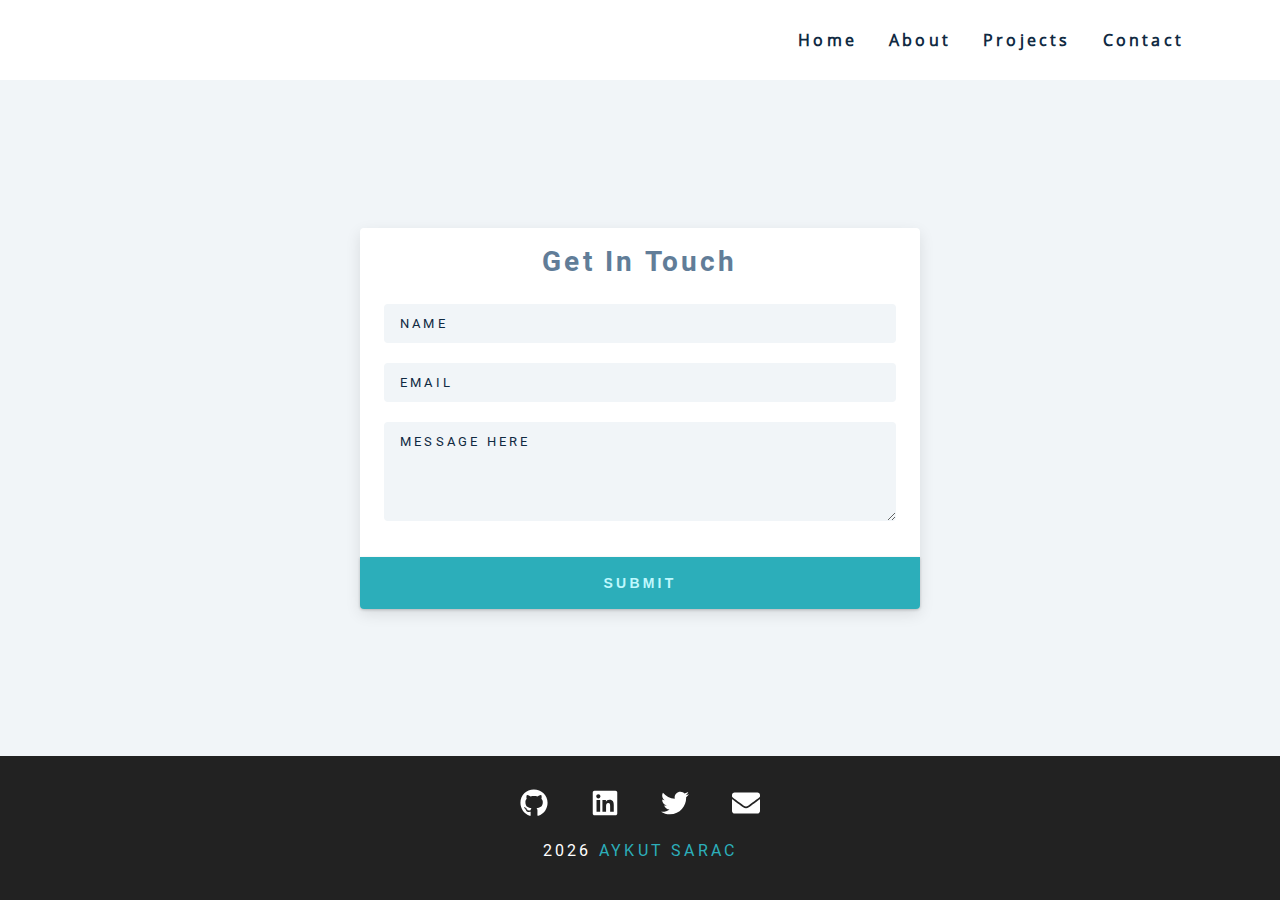
<file: contact/index.html>
<!DOCTYPE html><html><head><meta charSet="utf-8"/><meta http-equiv="x-ua-compatible" content="ie=edge"/><meta name="viewport" content="width=device-width, initial-scale=1, shrink-to-fit=no"/><style data-href="/styles.2a84a6b0f3460b03a916.css">:root{--clr-primary-1:#044e53;--clr-primary-2:#0a6c75;--clr-primary-3:#0e7c86;--clr-primary-4:#149199;--clr-primary-5:#2caeba;--clr-primary-6:#37bcc8;--clr-primary-7:#52d1da;--clr-primary-8:#88ebf2;--clr-primary-9:#bff8fd;--clr-primary-10:#e0fcff;--clr-grey-1:#102a42;--clr-grey-3:#324d67;--clr-grey-4:#48647f;--clr-grey-5:#617d98;--clr-grey-8:#bcccdc;--clr-grey-9:#dae2ec;--clr-grey-10:#f1f5f8;--clr-green-dark:#1d9527;--clr-red-dark:#bb2525;--clr-red-light:#e66b6b;--clr-white:#fff;--ff-primary:"Roboto",sans-serif;--ff-secondary:"Open Sans",sans-serif;--transition:all 0.3s linear;--spacing:0.2rem;--radius:0.25rem;--light-shadow:0 5px 15px rgba(0,0,0,0.1);--dark-shadow:0 5px 15px rgba(0,0,0,0.2);--max-width:1170px;--fixed-width:700px}*,:after,:before{margin:0;padding:0;box-sizing:border-box}body{font-family:var(--ff-secondary);background:var(--clr-white);color:var(--clr-grey-1);line-height:1.5;font-size:.875rem;margin-top:5rem}ul{list-style-type:none}a{text-decoration:none}h1,h2,h3,h4{letter-spacing:var(--spacing);text-transform:capitalize;line-height:1.25;margin-bottom:.75rem;font-family:var(--ff-primary)}h1{font-size:3rem}h2{font-size:2rem}h3{font-size:1.25rem}h4{font-size:.875rem}p{margin-bottom:1.25rem;color:var(--clr-grey-3)}@media screen and (min-width:800px){h1{font-size:4rem}h2{font-size:2.5rem}h3{font-size:1.75rem}body,h4{font-size:1rem}h1,h2,h3,h4{line-height:1}}.btn{text-transform:uppercase;background:var(--clr-primary-5);color:var(--clr-primary-9);padding:.375rem .75rem;letter-spacing:var(--spacing);display:inline-block;font-weight:700;transition:var(--transition);font-size:.875rem;border:2px solid transparent;cursor:pointer;box-shadow:0 1px 3px rgba(0,0,0,.2);border-radius:var(--radius)}.btn:hover{color:var(--clr-primary-1);background:var(--clr-primary-8)}.center-btn{display:block;width:12rem;text-align:center;margin:3rem auto 0}.section{padding:5rem 0}.section-center{width:90vw;margin:0 auto;max-width:1170px}@media screen and (min-width:992px){.section-center{width:95vw}}.underline{width:5rem;height:.25rem;margin-bottom:1.25rem;background:var(--clr-primary-5);margin-left:auto;margin-right:auto}.section-title{margin-bottom:4rem;text-align:center}.bg-grey{background:var(--clr-grey-10)}.social-links{margin-top:2rem;width:15rem;display:flex;justify-content:space-between}.social-link{font-size:1.75rem;color:var(--clr-grey-1);transition:var(--transition)}.social-link:hover{color:var(--clr-primary-5)}.navbar{position:absolute;top:0;left:0;width:100%;height:5rem;display:flex;align-items:center;z-index:200;background:var(--clr-white)}.nav-center{width:90vw;max-width:1170px;margin:0 auto}.nav-header{display:flex;justify-content:space-between;align-items:center}.nav-header img{margin-top:.5rem;margin-bottom:.375rem}.toggle-btn{font-size:2rem;background:transparent;border-color:transparent;color:var(--clr-primary-5);cursor:pointer;transition:var(--transition)}.toggle-btn:hover{color:var(--clr-primary-2)}.nav-links{display:none}@media screen and (min-width:768px){.toggle-btn{display:none}.nav-links{display:flex;justify-content:flex-end}.nav-links li{margin-right:2rem}.nav-links a{text-transform:capitalize;color:var(--clr-grey-1);font-weight:700;letter-spacing:var(--spacing);transition:var(--transition);padding:.5rem 0}.nav-links a:hover{color:var(--clr-primary-5);box-shadow:0 2px var(--clr-primary-5)}.nav-center{display:grid;grid-template-columns:auto 1fr;align-items:center}}@media screen and (min-width:992px){.navbar{background:transparent}}.sidebar{background:var(--clr-grey-10);position:fixed;top:0;left:0;width:100%;height:100%;z-index:999;display:grid;place-items:center;opacity:0;transition:var(--transition);transform:translateX(-100%)}.show-sidebar{opacity:1;transform:translateX(0)}.sidebar-links li{opacity:0}.sidebar-links li a{display:block;text-align:center;text-transform:capitalize;color:var(--clr-grey-5);letter-spacing:var(--spacing);margin-bottom:.5rem;font-size:2rem;transition:var(--transition);border-radius:var(--radius)}.sidebar-links li a:hover{background:var(--clr-primary-9);color:var(--clr-primary-5)}.close-btn{position:absolute;right:4.75%;top:2.75%;font-size:2.5rem;background:transparent;border-color:transparent;color:var(--clr-red-dark);cursor:pointer}@media screen and (min-width:992px){.sidebar{transform:translateX(-100%)}}.sidebar-links li{animation:slideRight .5s ease-in-out .3s forwards}.sidebar-links li:first-of-type{animation-delay:.25s}.sidebar-links li:nth-of-type(2){animation-delay:.5s}.sidebar-links li:nth-of-type(3){animation-delay:.75s}.sidebar-links li:nth-of-type(4){animation-delay:1s}.sidebar-links li:nth-of-type(5){animation-delay:1.25s}@keyframes slideRight{0%{transform:translateX(-200px);opacity:0}to{transform:translateX(0);opacity:1}}.sidebar-icons li{opacity:0;animation:slideUp .5s ease-in-out .3s forwards}.sidebar-icons li:first-of-type{animation-delay:.25s}.sidebar-icons li:nth-of-type(2){animation-delay:.5s}.sidebar-icons li:nth-of-type(3){animation-delay:.75s}.sidebar-icons li:nth-of-type(4){animation-delay:1s}.sidebar-icons li:nth-of-type(5){animation-delay:1.25s}@keyframes slideUp{0%{transform:translateY(200px);opacity:0}to{transform:translateY(0);opacity:1}}.hero{margin-top:-5rem;padding-top:5rem;height:100vh;background:var(--clr-primary-10);position:relative}.hero-center{height:100%;display:grid;align-items:center}.hero .underline{margin-bottom:.5rem;margin-left:0}.hero-info{background:var(--clr-primary-10)}.hero-img{display:none}.hero-info h4{color:var(--clr-grey-5)}.hero-icons{justify-items:flex-start}.hero .btn{margin-top:1.25rem}@media screen and (min-width:992px){.hero:before{content:"";position:absolute;top:0;left:65%;right:0;bottom:0;background:var(--clr-white)}.hero-center{grid-template-columns:repeat(12,1fr)}.hero h4{font-size:.85rem}.hero-info{grid-row:1/1;grid-column:1/span 8}.hero-img{display:block;grid-row:1/1;grid-column:6/-1}}@media screen and (min-width:1170px){.hero h4{font-size:1rem}.hero-info{grid-column:1/span 8}.hero h4{line-height:1}}.service{background:var(--clr-white);padding:3rem 1.5rem;margin-bottom:2rem;border-radius:var(--radius);text-align:center;transition:var(--transition)}.service-icon{font-size:2rem;margin-bottom:1.5rem}.service .underline{width:3rem;height:.12rem}.service .underline,.service p{transition:var(--transition)}.service:hover{background:var(--clr-primary-5)}.service:hover,.service:hover p{color:var(--clr-primary-9)}.service:hover .underline{background:var(--clr-primary-9)}@media screen and (min-width:676px){.services-center{display:grid;grid-template-columns:1fr 1fr;-webkit-column-gap:2rem;column-gap:2rem}}@media screen and (min-width:992px){.services-center{grid-template-columns:1fr 1fr 1fr}}.jobs-center{width:80vw;margin:0 auto;max-width:var(--max-width)}.btn-container{display:flex;flex-direction:row;justify-content:center;margin-bottom:4rem}.job-btn{background:transparent;border-color:transparent;text-transform:capitalize;font-size:1.25rem;letter-spacing:var(--spacing);margin:0 .5rem;transition:var(--transition);cursor:pointer;padding:.25rem 0;line-height:1}.active-btn,.job-btn:hover{color:var(--clr-primary-5);box-shadow:0 2px var(--clr-primary-5)}.job-info h3{font-weight:400}.job-info h4{text-transform:uppercase;color:var(--clr-grey-5);background:var(--clr-grey-9);display:inline-block;padding:.375rem .75rem;border-radius:var(--radius)}.job-date{letter-spacing:var(--spacing)}.job-desc{display:grid;grid-template-columns:auto 1fr;-webkit-column-gap:2rem;column-gap:2rem;align-items:center;margin-bottom:1.25rem}.job-desc p{margin-bottom:0;color:var(--clr-grey-3)}.job-icon{color:var(--clr-primary-5)}@media screen and (min-width:992px){.jobs-center{width:90vw;display:grid;grid-template-columns:200px 1fr;-webkit-column-gap:4rem;column-gap:4rem}.btn-container{flex-direction:column;justify-content:flex-start}.job-btn{margin-bottom:1rem}.active-btn,.job-btn:hover{box-shadow:-2px 0 var(--clr-primary-5)}}.projects{background:var(--clr-grey-10)}.project{display:grid;margin-bottom:4rem}.project-img{border-top-left-radius:var(--radius);border-top-right-radius:var(--radius);height:19rem;z-index:1}.project-img:after{content:"";position:absolute;top:0;left:0;width:100%;height:100%;background:linear-gradient(to bottom right,var(--clr-primary-5),#222);opacity:.85;transition:var(--transition)}.project:hover .project-img:after{opacity:0}.project-info{background:var(--clr-white);padding:1rem 2rem;border-bottom-left-radius:var(--radius);border-bottom-right-radius:var(--radius)}.project-number{display:inline-block;font-size:1.25rem;color:var(--clr-primary-5);margin-bottom:.75rem}.project-info h3{font-weight:500;margin-bottom:1.5rem;font-size:1.5rem}.project-desc{word-spacing:15px;color:var(--clr-grey-3)}.project-stack{margin-bottom:1rem}.about-stack span,.project-stack span{display:inline-block;background:var(--clr-grey-9);color:var(--clr-grey-5);margin-right:.5rem;padding:.25rem .5rem;border-radius:var(--radius);text-transform:uppercase;letter-spacing:2px;font-size:.85rem}.about-stack span{margin-top:.5rem}.project-icon{color:var(--clr-primary-5);font-size:1.25rem;margin-right:.5rem;transition:var(--transition)}.project-icon:hover{color:var(--clr-primary-1)}@media screen and (min-width:576px){.project-img{height:19rem}}@media screen and (min-width:768px){.project-img{height:22rem}}@media screen and (min-width:992px){.project{grid-template-columns:repeat(12,1fr);align-items:center}.project-img{grid-column:1/span 8;height:30rem}.project-img,.project-info{grid-row:1/1;border-radius:var(--radius);box-shadow:var(--dark-shadow)}.project-info{z-index:1;grid-column:5/12}.project:nth-of-type(2n) .project-img{grid-column:5/-1;grid-row:1/1}.project:nth-of-type(2n) .project-info{grid-column:2/span 7;grid-row:1/1;text-align:left}}.blog{display:block;margin-bottom:2rem;background:var(--clr-grey-10);border-radius:var(--radius);box-shadow:var(--light-shadow);transition:var(--transition)}.blog:hover{box-shadow:var(--dark-shadow);transform:scale(1.02)}.blog article{height:100%;display:grid;grid-template-rows:auto 1fr}.blog-card{display:grid;grid-template-rows:auto 1fr auto}.blog-img{border-top-left-radius:var(--radius);border-top-right-radius:var(--radius);height:15rem}.blog-card{padding:1.5rem 1rem}.blog-card h4{color:var(--clr-grey-1)}.blog-footer{display:flex;justify-content:space-between;align-items:center}.blog-footer p{margin-bottom:0;font-weight:700;color:var(--clr-grey-5)}.blog-footer p:first-of-type{display:inline-block;background:var(--clr-grey-9);color:var(--clr-grey-5);margin-right:.5rem;padding:.25rem .5rem;border-radius:var(--radius);text-transform:uppercase;letter-spacing:2px;font-size:.85rem}@media screen and (min-width:576px){.blogs-center{display:grid;grid-template-columns:repeat(auto-fill,minmax(368px,1fr));-webkit-column-gap:2rem;column-gap:2rem}.blog-img{height:17.5rem}}@media screen and (min-width:850px){.blog-img{height:13.75rem}}.footer{height:9rem;background:#222;text-align:center;display:grid;place-items:center}.footer h4{margin-top:.5rem;color:var(--clr-white);font-weight:400;text-transform:uppercase}.footer h4 span{color:var(--clr-primary-5)}.footer-links{margin:0 auto 1rem}.footer .social-link{color:var(--clr-white)}.footer .social-link:hover{color:var(--clr-primary-5)}.about-page,.blog-page,.blog-template,.contact-page,.error-page,.projects-page{background:var(--clr-grey-10);min-height:calc(100vh - 14rem)}.error-page{display:grid;place-items:center;background:var(--clr-primary-10);text-align:center}.error-page h1{text-transform:uppercase;color:var(--clr-primary-1);margin-bottom:2rem}.blog-page .blog{background:var(--clr-white)}.about-page{padding:7rem 0}.about-img{margin-bottom:2rem;height:20rem;border-radius:10px}.about-text .section-title{margin-bottom:2rem;text-align:left}.about-text .underline{margin-left:0;margin-right:0}.about-text p{line-height:2}.stack-container{width:30rem;display:grid;grid-template-columns:1fr 1fr 1fr;row-gap:.5rem}.stack-container span{text-transform:uppercase;display:flex;align-items:center;letter-spacing:1px;color:var(--clr-grey-4)}.stack-icon{color:var(--clr-primary-5);margin-right:.25rem;font-size:1rem}@media screen and (min-width:992px){.about-center{display:grid;grid-template-columns:repeat(12,1fr);align-items:center;-webkit-column-gap:4rem;column-gap:4rem}.about-img{grid-column:1/span 5;margin-bottom:0}.about-text{grid-column:6/-1}}.contact-page{display:grid;place-items:center;padding:5rem 0}.contact-form{background:var(--clr-white);border-radius:var(--radius);text-align:center;box-shadow:var(--light-shadow);transition:var(--transition);width:90vw;max-width:35rem}.contact-form:hover{box-shadow:var(--dark-shadow)}.contact-form h3{padding-top:1.25rem;color:var(--clr-grey-5)}.form-group{padding:1rem 1.5rem}.form-control{display:block;width:100%;padding:.75rem 1rem;border:none;margin-bottom:1.25rem;background:var(--clr-grey-10);border-radius:var(--radius);text-transform:uppercase;letter-spacing:var(--spacing)}.form-control::-webkit-input-placeholder{font-family:var(--ff-primary);color:var(--clr-grey-1);text-transform:uppercase;letter-spacing:var(--spacing)}.form-control:-ms-input-placeholder{font-family:var(--ff-primary);color:var(--clr-grey-1);text-transform:uppercase;letter-spacing:var(--spacing)}.form-control::-ms-input-placeholder{font-family:var(--ff-primary);color:var(--clr-grey-1);text-transform:uppercase;letter-spacing:var(--spacing)}.form-control::placeholder{font-family:var(--ff-primary);color:var(--clr-grey-1);text-transform:uppercase;letter-spacing:var(--spacing)}.submit-btn{display:block;width:100%;padding:1rem;border-bottom-left-radius:var(--radius);border-bottom-right-radius:var(--radius);border-top-right-radius:0;border-top-left-radius:0}.blog-template{padding:5rem 0}.blog-template h1,.blog-template h2{text-align:center}.blog-template ul{margin-top:2rem;display:inline-block}.blog-template ul li{background:var(--clr-grey-9);color:var(--clr-grey-5);padding:.5rem 1rem;margin:1rem 0;text-transform:uppercase}.blog-template blockquote{background:var(--clr-primary-9);border-radius:var(--radius);padding:1rem;line-height:2;color:var(--clr-primary-5);margin:2rem 0}.blog-template pre{background:#222;color:#ff0;overflow-x:scroll;padding:1rem 1.5rem;border-radius:var(--radius)}.blog-template img{width:15rem;height:15rem;margin:3rem 0}</style><meta name="generator" content="Gatsby 2.21.0"/><title data-react-helmet="true"></title><link rel="sitemap" type="application/xml" href="/sitemap.xml"/><link rel="preload" as="font" type="font/woff2" crossorigin="anonymous" href="/google-fonts/s/opensans/v17/mem8YaGs126MiZpBA-UFVZ0b.woff2"/><link rel="preload" as="font" type="font/woff2" crossorigin="anonymous" href="/google-fonts/s/roboto/v20/KFOlCnqEu92Fr1MmWUlfBBc4.woff2"/><link rel="preload" as="font" type="font/woff2" crossorigin="anonymous" href="/google-fonts/s/roboto/v20/KFOmCnqEu92Fr1Mu4mxK.woff2"/><style type="text/css">@font-face{font-family:Roboto;font-style:normal;font-weight:400;src:local('Roboto'),local('Roboto-Regular'),url(/google-fonts/s/roboto/v20/KFOmCnqEu92Fr1Mu4mxK.woff2) format('woff2'),url(/google-fonts/s/roboto/v20/KFOmCnqEu92Fr1Mu4mxM.woff) format('woff');font-display: swap;}@font-face{font-family:Roboto;font-style:normal;font-weight:700;src:local('Roboto Bold'),local('Roboto-Bold'),url(/google-fonts/s/roboto/v20/KFOlCnqEu92Fr1MmWUlfBBc4.woff2) format('woff2'),url(/google-fonts/s/roboto/v20/KFOlCnqEu92Fr1MmWUlfBBc-.woff) format('woff');font-display: swap;}@font-face{font-family:'Open Sans';font-style:normal;font-weight:400;src:local('Open Sans Regular'),local('OpenSans-Regular'),url(/google-fonts/s/opensans/v17/mem8YaGs126MiZpBA-UFVZ0b.woff2) format('woff2'),url(/google-fonts/s/opensans/v17/mem8YaGs126MiZpBA-UFVZ0d.woff) format('woff');font-display: swap;}</style><link as="script" rel="preload" href="/webpack-runtime-e3ddb5fe627fec3201aa.js"/><link as="script" rel="preload" href="/framework-3a6df7ec1f80a9f60cdf.js"/><link as="script" rel="preload" href="/styles-ce99532b2d5acaf25976.js"/><link as="script" rel="preload" href="/app-0f2734ed5a9cad1485b4.js"/><link as="script" rel="preload" href="/1bfc9850-2ff64176a02f0765890d.js"/><link as="script" rel="preload" href="/605a5af4c377639698e51fcc98960cf3a4b9e340-6a370b49ceb110164099.js"/><link as="script" rel="preload" href="/component---src-pages-contact-js-040c17af625a41ff6564.js"/><link as="fetch" rel="preload" href="/page-data\contact\page-data.json" crossorigin="anonymous"/><link as="fetch" rel="preload" href="/page-data\app-data.json" crossorigin="anonymous"/></head><body><div id="___gatsby"><div style="outline:none" tabindex="-1" id="gatsby-focus-wrapper"><nav class="navbar"><div class="nav-center"><div class="nav-header"><button type="button" class="toggle-btn"><svg stroke="currentColor" fill="currentColor" stroke-width="0" viewBox="0 0 448 512" height="1em" width="1em" xmlns="http://www.w3.org/2000/svg"><path d="M16 224h416a16 16 0 0 0 16-16v-32a16 16 0 0 0-16-16H16a16 16 0 0 0-16 16v32a16 16 0 0 0 16 16zm416 192H16a16 16 0 0 0-16 16v32a16 16 0 0 0 16 16h416a16 16 0 0 0 16-16v-32a16 16 0 0 0-16-16zm3.17-384H172.83A12.82 12.82 0 0 0 160 44.83v38.34A12.82 12.82 0 0 0 172.83 96h262.34A12.82 12.82 0 0 0 448 83.17V44.83A12.82 12.82 0 0 0 435.17 32zm0 256H172.83A12.82 12.82 0 0 0 160 300.83v38.34A12.82 12.82 0 0 0 172.83 352h262.34A12.82 12.82 0 0 0 448 339.17v-38.34A12.82 12.82 0 0 0 435.17 288z"></path></svg></button></div><ul class="page-links nav-links"><li><a href="/">home</a></li><li><a href="/about/">about</a></li><li><a href="/projects/">projects</a></li><li><a aria-current="page" class="" href="/contact/">contact</a></li></ul></div></nav><aside class="sidebar "><button class="close-btn"><svg stroke="currentColor" fill="currentColor" stroke-width="0" viewBox="0 0 352 512" height="1em" width="1em" xmlns="http://www.w3.org/2000/svg"><path d="M242.72 256l100.07-100.07c12.28-12.28 12.28-32.19 0-44.48l-22.24-22.24c-12.28-12.28-32.19-12.28-44.48 0L176 189.28 75.93 89.21c-12.28-12.28-32.19-12.28-44.48 0L9.21 111.45c-12.28 12.28-12.28 32.19 0 44.48L109.28 256 9.21 356.07c-12.28 12.28-12.28 32.19 0 44.48l22.24 22.24c12.28 12.28 32.2 12.28 44.48 0L176 322.72l100.07 100.07c12.28 12.28 32.2 12.28 44.48 0l22.24-22.24c12.28-12.28 12.28-32.19 0-44.48L242.72 256z"></path></svg></button><div class="side-container"><ul class="page-links "><li><a href="/">home</a></li><li><a href="/about/">about</a></li><li><a href="/projects/">projects</a></li><li><a aria-current="page" class="" href="/contact/">contact</a></li></ul><ul class="social-links "><li><a href="https://github.com/aykut-sarac" class="social-link"><svg stroke="currentColor" fill="currentColor" stroke-width="0" viewBox="0 0 496 512" class="social-icon" height="1em" width="1em" xmlns="http://www.w3.org/2000/svg"><path d="M165.9 397.4c0 2-2.3 3.6-5.2 3.6-3.3.3-5.6-1.3-5.6-3.6 0-2 2.3-3.6 5.2-3.6 3-.3 5.6 1.3 5.6 3.6zm-31.1-4.5c-.7 2 1.3 4.3 4.3 4.9 2.6 1 5.6 0 6.2-2s-1.3-4.3-4.3-5.2c-2.6-.7-5.5.3-6.2 2.3zm44.2-1.7c-2.9.7-4.9 2.6-4.6 4.9.3 2 2.9 3.3 5.9 2.6 2.9-.7 4.9-2.6 4.6-4.6-.3-1.9-3-3.2-5.9-2.9zM244.8 8C106.1 8 0 113.3 0 252c0 110.9 69.8 205.8 169.5 239.2 12.8 2.3 17.3-5.6 17.3-12.1 0-6.2-.3-40.4-.3-61.4 0 0-70 15-84.7-29.8 0 0-11.4-29.1-27.8-36.6 0 0-22.9-15.7 1.6-15.4 0 0 24.9 2 38.6 25.8 21.9 38.6 58.6 27.5 72.9 20.9 2.3-16 8.8-27.1 16-33.7-55.9-6.2-112.3-14.3-112.3-110.5 0-27.5 7.6-41.3 23.6-58.9-2.6-6.5-11.1-33.3 2.6-67.9 20.9-6.5 69 27 69 27 20-5.6 41.5-8.5 62.8-8.5s42.8 2.9 62.8 8.5c0 0 48.1-33.6 69-27 13.7 34.7 5.2 61.4 2.6 67.9 16 17.7 25.8 31.5 25.8 58.9 0 96.5-58.9 104.2-114.8 110.5 9.2 7.9 17 22.9 17 46.4 0 33.7-.3 75.4-.3 83.6 0 6.5 4.6 14.4 17.3 12.1C428.2 457.8 496 362.9 496 252 496 113.3 383.5 8 244.8 8zM97.2 352.9c-1.3 1-1 3.3.7 5.2 1.6 1.6 3.9 2.3 5.2 1 1.3-1 1-3.3-.7-5.2-1.6-1.6-3.9-2.3-5.2-1zm-10.8-8.1c-.7 1.3.3 2.9 2.3 3.9 1.6 1 3.6.7 4.3-.7.7-1.3-.3-2.9-2.3-3.9-2-.6-3.6-.3-4.3.7zm32.4 35.6c-1.6 1.3-1 4.3 1.3 6.2 2.3 2.3 5.2 2.6 6.5 1 1.3-1.3.7-4.3-1.3-6.2-2.2-2.3-5.2-2.6-6.5-1zm-11.4-14.7c-1.6 1-1.6 3.6 0 5.9 1.6 2.3 4.3 3.3 5.6 2.3 1.6-1.3 1.6-3.9 0-6.2-1.4-2.3-4-3.3-5.6-2z"></path></svg></a></li><li><a href="https://www.linkedin.com/in/aykut-sarac/" class="social-link"><svg stroke="currentColor" fill="currentColor" stroke-width="0" viewBox="0 0 448 512" class="social-icon" height="1em" width="1em" xmlns="http://www.w3.org/2000/svg"><path d="M416 32H31.9C14.3 32 0 46.5 0 64.3v383.4C0 465.5 14.3 480 31.9 480H416c17.6 0 32-14.5 32-32.3V64.3c0-17.8-14.4-32.3-32-32.3zM135.4 416H69V202.2h66.5V416zm-33.2-243c-21.3 0-38.5-17.3-38.5-38.5S80.9 96 102.2 96c21.2 0 38.5 17.3 38.5 38.5 0 21.3-17.2 38.5-38.5 38.5zm282.1 243h-66.4V312c0-24.8-.5-56.7-34.5-56.7-34.6 0-39.9 27-39.9 54.9V416h-66.4V202.2h63.7v29.2h.9c8.9-16.8 30.6-34.5 62.9-34.5 67.2 0 79.7 44.3 79.7 101.9V416z"></path></svg></a></li><li><a href="https://twitter.com/aykutsarac90" class="social-link"><svg stroke="currentColor" fill="currentColor" stroke-width="0" viewBox="0 0 512 512" class="social-icon" height="1em" width="1em" xmlns="http://www.w3.org/2000/svg"><path d="M459.37 151.716c.325 4.548.325 9.097.325 13.645 0 138.72-105.583 298.558-298.558 298.558-59.452 0-114.68-17.219-161.137-47.106 8.447.974 16.568 1.299 25.34 1.299 49.055 0 94.213-16.568 130.274-44.832-46.132-.975-84.792-31.188-98.112-72.772 6.498.974 12.995 1.624 19.818 1.624 9.421 0 18.843-1.3 27.614-3.573-48.081-9.747-84.143-51.98-84.143-102.985v-1.299c13.969 7.797 30.214 12.67 47.431 13.319-28.264-18.843-46.781-51.005-46.781-87.391 0-19.492 5.197-37.36 14.294-52.954 51.655 63.675 129.3 105.258 216.365 109.807-1.624-7.797-2.599-15.918-2.599-24.04 0-57.828 46.782-104.934 104.934-104.934 30.213 0 57.502 12.67 76.67 33.137 23.715-4.548 46.456-13.32 66.599-25.34-7.798 24.366-24.366 44.833-46.132 57.827 21.117-2.273 41.584-8.122 60.426-16.243-14.292 20.791-32.161 39.308-52.628 54.253z"></path></svg></a></li><li><a href="mailto:aykutsarac90@gmail.com" class="social-link"><svg stroke="currentColor" fill="currentColor" stroke-width="0" viewBox="0 0 512 512" class="social-icon" height="1em" width="1em" xmlns="http://www.w3.org/2000/svg"><path d="M502.3 190.8c3.9-3.1 9.7-.2 9.7 4.7V400c0 26.5-21.5 48-48 48H48c-26.5 0-48-21.5-48-48V195.6c0-5 5.7-7.8 9.7-4.7 22.4 17.4 52.1 39.5 154.1 113.6 21.1 15.4 56.7 47.8 92.2 47.6 35.7.3 72-32.8 92.3-47.6 102-74.1 131.6-96.3 154-113.7zM256 320c23.2.4 56.6-29.2 73.4-41.4 132.7-96.3 142.8-104.7 173.4-128.7 5.8-4.5 9.2-11.5 9.2-18.9v-19c0-26.5-21.5-48-48-48H48C21.5 64 0 85.5 0 112v19c0 7.4 3.4 14.3 9.2 18.9 30.6 23.9 40.7 32.4 173.4 128.7 16.8 12.2 50.2 41.8 73.4 41.4z"></path></svg></a></li></ul></div></aside><section class="contact-page"><article class="contact-form"><h3>get in touch</h3><form action="https://formspree.io/xeqrkglz" method="POST"><div class="form-group"><input type="text" placeholder="name" class="form-control" name="name"/><input type="email" placeholder="email" class="form-control" name="email"/><textarea name="message" rows="5" placeholder="message here" class="form-control"></textarea></div><button type="submit" class="submit-btn btn">submit</button></form></article></section><footer class="footer"><div><ul class="social-links footer-links"><li><a href="https://github.com/aykut-sarac" class="social-link"><svg stroke="currentColor" fill="currentColor" stroke-width="0" viewBox="0 0 496 512" class="social-icon" height="1em" width="1em" xmlns="http://www.w3.org/2000/svg"><path d="M165.9 397.4c0 2-2.3 3.6-5.2 3.6-3.3.3-5.6-1.3-5.6-3.6 0-2 2.3-3.6 5.2-3.6 3-.3 5.6 1.3 5.6 3.6zm-31.1-4.5c-.7 2 1.3 4.3 4.3 4.9 2.6 1 5.6 0 6.2-2s-1.3-4.3-4.3-5.2c-2.6-.7-5.5.3-6.2 2.3zm44.2-1.7c-2.9.7-4.9 2.6-4.6 4.9.3 2 2.9 3.3 5.9 2.6 2.9-.7 4.9-2.6 4.6-4.6-.3-1.9-3-3.2-5.9-2.9zM244.8 8C106.1 8 0 113.3 0 252c0 110.9 69.8 205.8 169.5 239.2 12.8 2.3 17.3-5.6 17.3-12.1 0-6.2-.3-40.4-.3-61.4 0 0-70 15-84.7-29.8 0 0-11.4-29.1-27.8-36.6 0 0-22.9-15.7 1.6-15.4 0 0 24.9 2 38.6 25.8 21.9 38.6 58.6 27.5 72.9 20.9 2.3-16 8.8-27.1 16-33.7-55.9-6.2-112.3-14.3-112.3-110.5 0-27.5 7.6-41.3 23.6-58.9-2.6-6.5-11.1-33.3 2.6-67.9 20.9-6.5 69 27 69 27 20-5.6 41.5-8.5 62.8-8.5s42.8 2.9 62.8 8.5c0 0 48.1-33.6 69-27 13.7 34.7 5.2 61.4 2.6 67.9 16 17.7 25.8 31.5 25.8 58.9 0 96.5-58.9 104.2-114.8 110.5 9.2 7.9 17 22.9 17 46.4 0 33.7-.3 75.4-.3 83.6 0 6.5 4.6 14.4 17.3 12.1C428.2 457.8 496 362.9 496 252 496 113.3 383.5 8 244.8 8zM97.2 352.9c-1.3 1-1 3.3.7 5.2 1.6 1.6 3.9 2.3 5.2 1 1.3-1 1-3.3-.7-5.2-1.6-1.6-3.9-2.3-5.2-1zm-10.8-8.1c-.7 1.3.3 2.9 2.3 3.9 1.6 1 3.6.7 4.3-.7.7-1.3-.3-2.9-2.3-3.9-2-.6-3.6-.3-4.3.7zm32.4 35.6c-1.6 1.3-1 4.3 1.3 6.2 2.3 2.3 5.2 2.6 6.5 1 1.3-1.3.7-4.3-1.3-6.2-2.2-2.3-5.2-2.6-6.5-1zm-11.4-14.7c-1.6 1-1.6 3.6 0 5.9 1.6 2.3 4.3 3.3 5.6 2.3 1.6-1.3 1.6-3.9 0-6.2-1.4-2.3-4-3.3-5.6-2z"></path></svg></a></li><li><a href="https://www.linkedin.com/in/aykut-sarac/" class="social-link"><svg stroke="currentColor" fill="currentColor" stroke-width="0" viewBox="0 0 448 512" class="social-icon" height="1em" width="1em" xmlns="http://www.w3.org/2000/svg"><path d="M416 32H31.9C14.3 32 0 46.5 0 64.3v383.4C0 465.5 14.3 480 31.9 480H416c17.6 0 32-14.5 32-32.3V64.3c0-17.8-14.4-32.3-32-32.3zM135.4 416H69V202.2h66.5V416zm-33.2-243c-21.3 0-38.5-17.3-38.5-38.5S80.9 96 102.2 96c21.2 0 38.5 17.3 38.5 38.5 0 21.3-17.2 38.5-38.5 38.5zm282.1 243h-66.4V312c0-24.8-.5-56.7-34.5-56.7-34.6 0-39.9 27-39.9 54.9V416h-66.4V202.2h63.7v29.2h.9c8.9-16.8 30.6-34.5 62.9-34.5 67.2 0 79.7 44.3 79.7 101.9V416z"></path></svg></a></li><li><a href="https://twitter.com/aykutsarac90" class="social-link"><svg stroke="currentColor" fill="currentColor" stroke-width="0" viewBox="0 0 512 512" class="social-icon" height="1em" width="1em" xmlns="http://www.w3.org/2000/svg"><path d="M459.37 151.716c.325 4.548.325 9.097.325 13.645 0 138.72-105.583 298.558-298.558 298.558-59.452 0-114.68-17.219-161.137-47.106 8.447.974 16.568 1.299 25.34 1.299 49.055 0 94.213-16.568 130.274-44.832-46.132-.975-84.792-31.188-98.112-72.772 6.498.974 12.995 1.624 19.818 1.624 9.421 0 18.843-1.3 27.614-3.573-48.081-9.747-84.143-51.98-84.143-102.985v-1.299c13.969 7.797 30.214 12.67 47.431 13.319-28.264-18.843-46.781-51.005-46.781-87.391 0-19.492 5.197-37.36 14.294-52.954 51.655 63.675 129.3 105.258 216.365 109.807-1.624-7.797-2.599-15.918-2.599-24.04 0-57.828 46.782-104.934 104.934-104.934 30.213 0 57.502 12.67 76.67 33.137 23.715-4.548 46.456-13.32 66.599-25.34-7.798 24.366-24.366 44.833-46.132 57.827 21.117-2.273 41.584-8.122 60.426-16.243-14.292 20.791-32.161 39.308-52.628 54.253z"></path></svg></a></li><li><a href="mailto:aykutsarac90@gmail.com" class="social-link"><svg stroke="currentColor" fill="currentColor" stroke-width="0" viewBox="0 0 512 512" class="social-icon" height="1em" width="1em" xmlns="http://www.w3.org/2000/svg"><path d="M502.3 190.8c3.9-3.1 9.7-.2 9.7 4.7V400c0 26.5-21.5 48-48 48H48c-26.5 0-48-21.5-48-48V195.6c0-5 5.7-7.8 9.7-4.7 22.4 17.4 52.1 39.5 154.1 113.6 21.1 15.4 56.7 47.8 92.2 47.6 35.7.3 72-32.8 92.3-47.6 102-74.1 131.6-96.3 154-113.7zM256 320c23.2.4 56.6-29.2 73.4-41.4 132.7-96.3 142.8-104.7 173.4-128.7 5.8-4.5 9.2-11.5 9.2-18.9v-19c0-26.5-21.5-48-48-48H48C21.5 64 0 85.5 0 112v19c0 7.4 3.4 14.3 9.2 18.9 30.6 23.9 40.7 32.4 173.4 128.7 16.8 12.2 50.2 41.8 73.4 41.4z"></path></svg></a></li></ul><h4>2020<span> Aykut Sarac</span></h4></div></footer></div><div id="gatsby-announcer" style="position:absolute;top:0;width:1px;height:1px;padding:0;overflow:hidden;clip:rect(0, 0, 0, 0);white-space:nowrap;border:0" aria-live="assertive" aria-atomic="true"></div></div><script id="gatsby-script-loader">/*<![CDATA[*/window.pagePath="/contact/";/*]]>*/</script><script id="gatsby-chunk-mapping">/*<![CDATA[*/window.___chunkMapping={"app":["/app-0f2734ed5a9cad1485b4.js"],"component---src-pages-404-js":["/component---src-pages-404-js-a28c96197bc67fe85896.js"],"component---src-pages-about-js":["/component---src-pages-about-js-adf500c792f42ab2f487.js"],"component---src-pages-blog-js":["/component---src-pages-blog-js-13c6fb93bd9e1933a96d.js"],"component---src-pages-contact-js":["/component---src-pages-contact-js-040c17af625a41ff6564.js"],"component---src-pages-index-js":["/component---src-pages-index-js-7f3089a56c17e5f9e104.js"],"component---src-pages-projects-js":["/component---src-pages-projects-js-19aeafc0466f04a12950.js"],"component---src-templates-blog-template-js":["/component---src-templates-blog-template-js-f6ea1848b728fe0761fe.js"]};/*]]>*/</script><script src="/component---src-pages-contact-js-040c17af625a41ff6564.js" async=""></script><script src="/605a5af4c377639698e51fcc98960cf3a4b9e340-6a370b49ceb110164099.js" async=""></script><script src="/1bfc9850-2ff64176a02f0765890d.js" async=""></script><script src="/app-0f2734ed5a9cad1485b4.js" async=""></script><script src="/styles-ce99532b2d5acaf25976.js" async=""></script><script src="/framework-3a6df7ec1f80a9f60cdf.js" async=""></script><script src="/webpack-runtime-e3ddb5fe627fec3201aa.js" async=""></script></body></html>
</file>
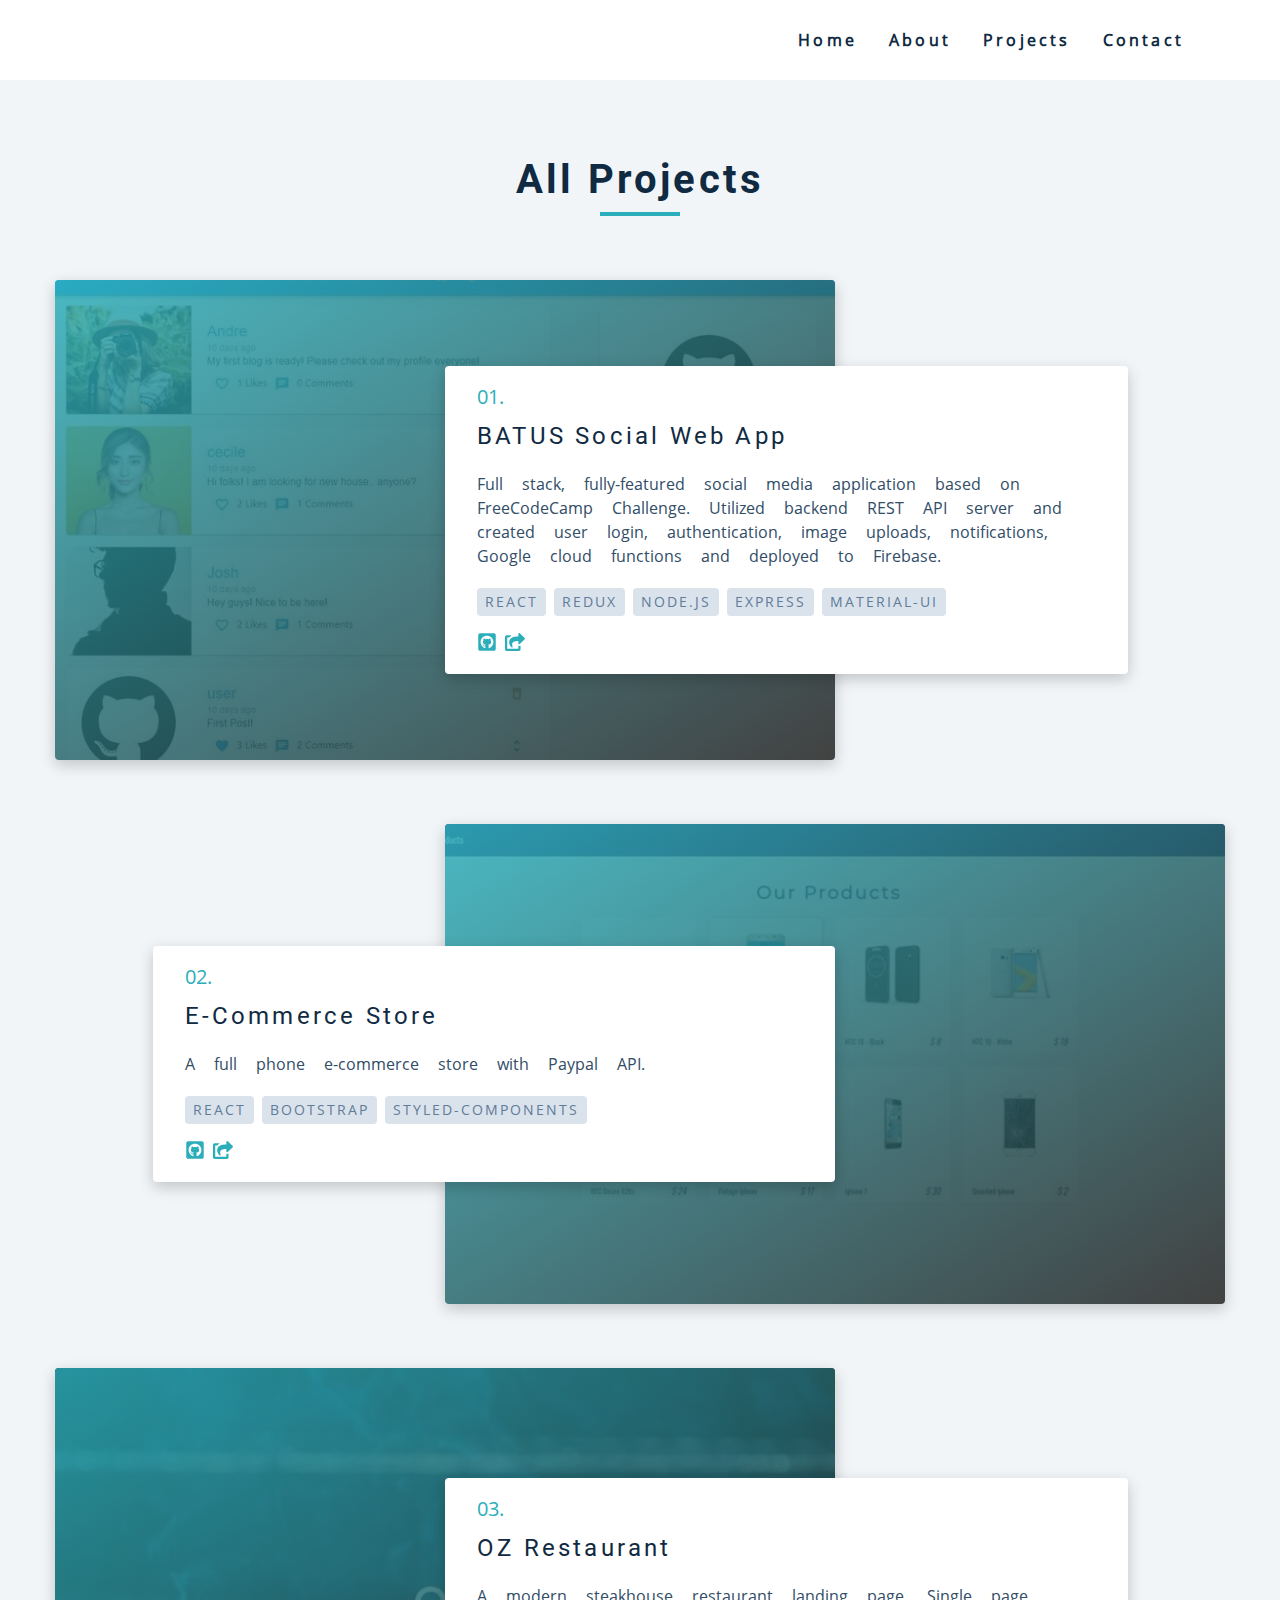
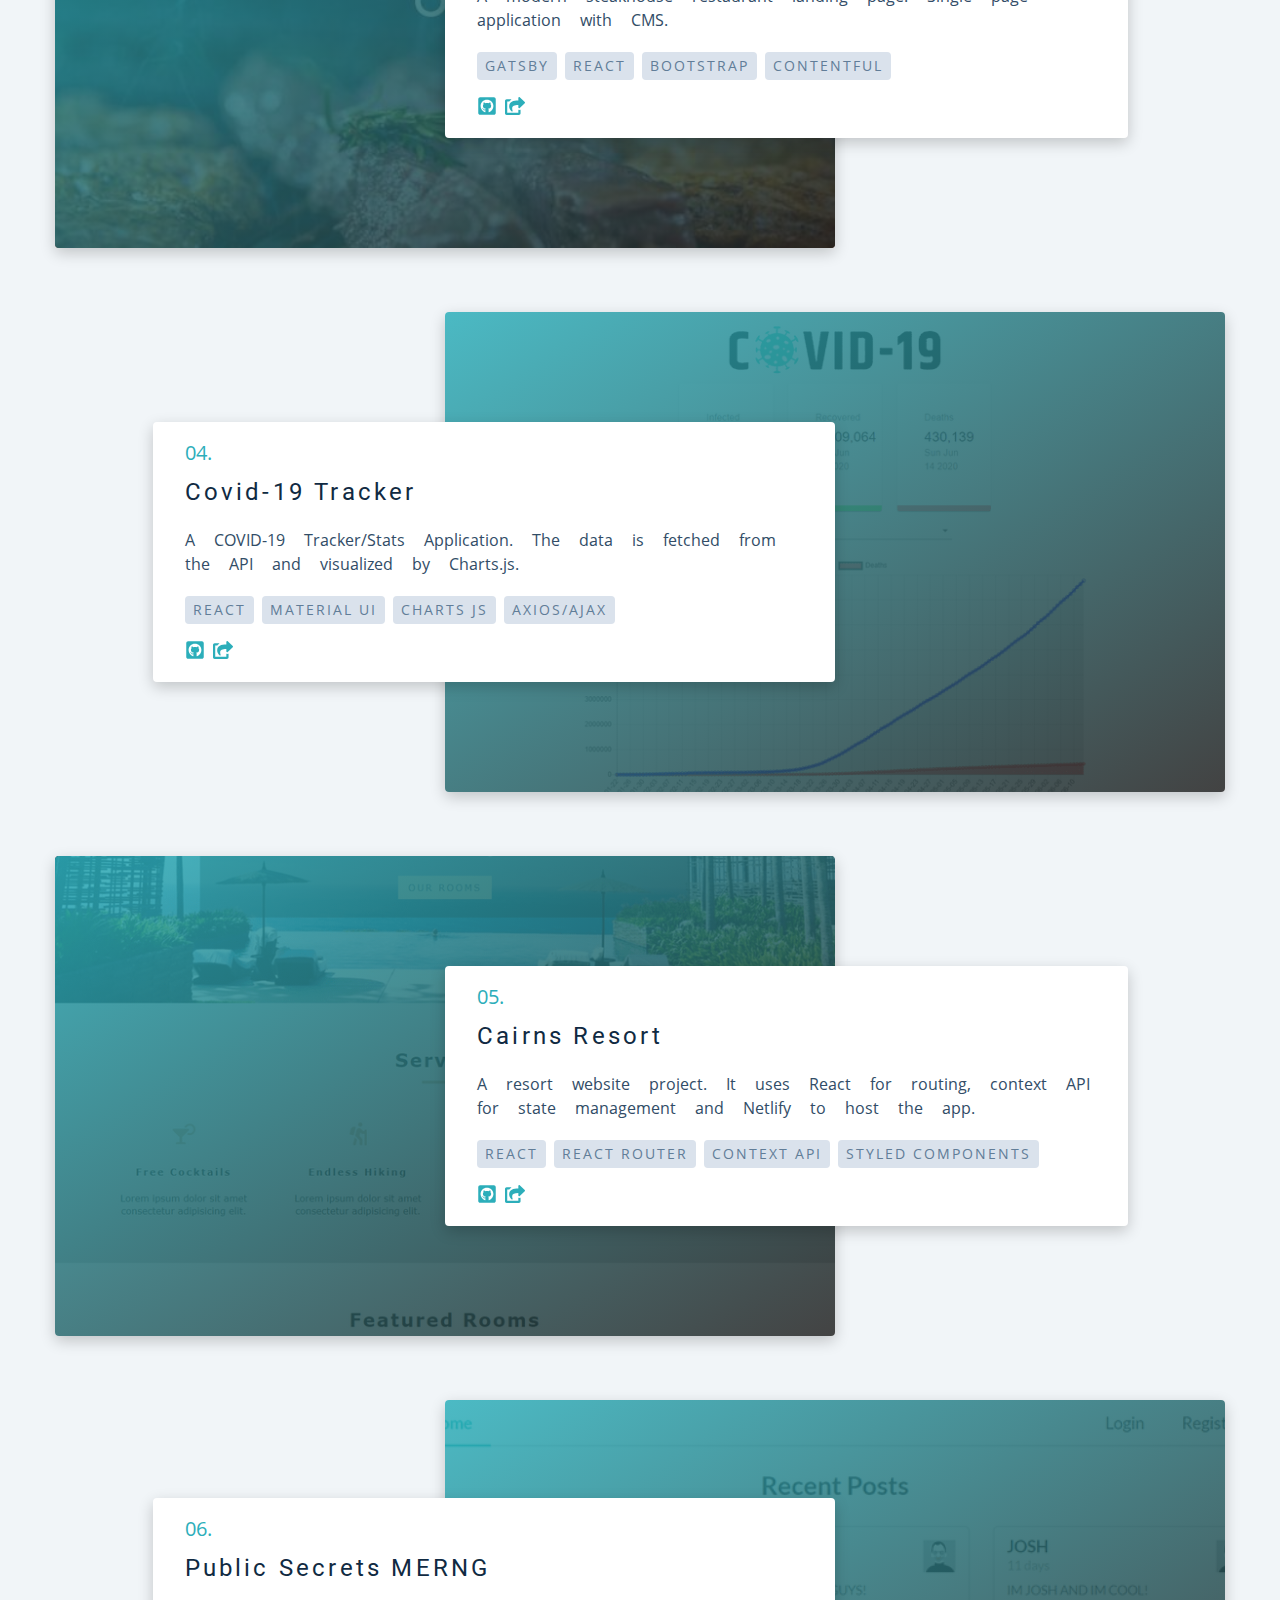
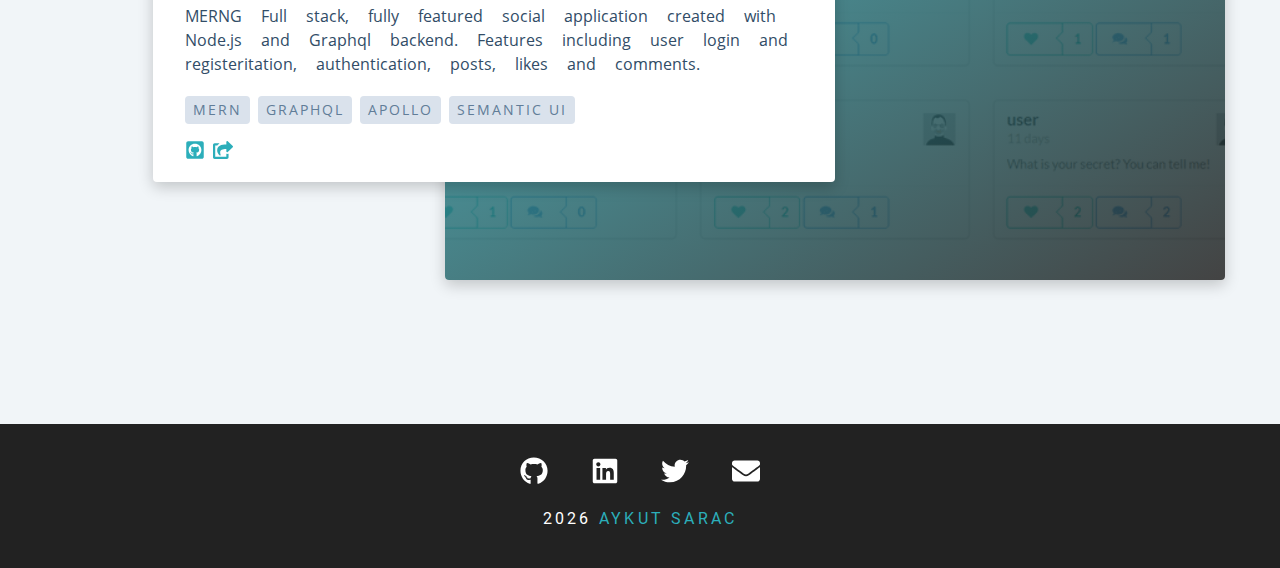
<file: projects/index.html>
<!DOCTYPE html><html><head><meta charSet="utf-8"/><meta http-equiv="x-ua-compatible" content="ie=edge"/><meta name="viewport" content="width=device-width, initial-scale=1, shrink-to-fit=no"/><style data-href="/styles.2a84a6b0f3460b03a916.css">:root{--clr-primary-1:#044e53;--clr-primary-2:#0a6c75;--clr-primary-3:#0e7c86;--clr-primary-4:#149199;--clr-primary-5:#2caeba;--clr-primary-6:#37bcc8;--clr-primary-7:#52d1da;--clr-primary-8:#88ebf2;--clr-primary-9:#bff8fd;--clr-primary-10:#e0fcff;--clr-grey-1:#102a42;--clr-grey-3:#324d67;--clr-grey-4:#48647f;--clr-grey-5:#617d98;--clr-grey-8:#bcccdc;--clr-grey-9:#dae2ec;--clr-grey-10:#f1f5f8;--clr-green-dark:#1d9527;--clr-red-dark:#bb2525;--clr-red-light:#e66b6b;--clr-white:#fff;--ff-primary:"Roboto",sans-serif;--ff-secondary:"Open Sans",sans-serif;--transition:all 0.3s linear;--spacing:0.2rem;--radius:0.25rem;--light-shadow:0 5px 15px rgba(0,0,0,0.1);--dark-shadow:0 5px 15px rgba(0,0,0,0.2);--max-width:1170px;--fixed-width:700px}*,:after,:before{margin:0;padding:0;box-sizing:border-box}body{font-family:var(--ff-secondary);background:var(--clr-white);color:var(--clr-grey-1);line-height:1.5;font-size:.875rem;margin-top:5rem}ul{list-style-type:none}a{text-decoration:none}h1,h2,h3,h4{letter-spacing:var(--spacing);text-transform:capitalize;line-height:1.25;margin-bottom:.75rem;font-family:var(--ff-primary)}h1{font-size:3rem}h2{font-size:2rem}h3{font-size:1.25rem}h4{font-size:.875rem}p{margin-bottom:1.25rem;color:var(--clr-grey-3)}@media screen and (min-width:800px){h1{font-size:4rem}h2{font-size:2.5rem}h3{font-size:1.75rem}body,h4{font-size:1rem}h1,h2,h3,h4{line-height:1}}.btn{text-transform:uppercase;background:var(--clr-primary-5);color:var(--clr-primary-9);padding:.375rem .75rem;letter-spacing:var(--spacing);display:inline-block;font-weight:700;transition:var(--transition);font-size:.875rem;border:2px solid transparent;cursor:pointer;box-shadow:0 1px 3px rgba(0,0,0,.2);border-radius:var(--radius)}.btn:hover{color:var(--clr-primary-1);background:var(--clr-primary-8)}.center-btn{display:block;width:12rem;text-align:center;margin:3rem auto 0}.section{padding:5rem 0}.section-center{width:90vw;margin:0 auto;max-width:1170px}@media screen and (min-width:992px){.section-center{width:95vw}}.underline{width:5rem;height:.25rem;margin-bottom:1.25rem;background:var(--clr-primary-5);margin-left:auto;margin-right:auto}.section-title{margin-bottom:4rem;text-align:center}.bg-grey{background:var(--clr-grey-10)}.social-links{margin-top:2rem;width:15rem;display:flex;justify-content:space-between}.social-link{font-size:1.75rem;color:var(--clr-grey-1);transition:var(--transition)}.social-link:hover{color:var(--clr-primary-5)}.navbar{position:absolute;top:0;left:0;width:100%;height:5rem;display:flex;align-items:center;z-index:200;background:var(--clr-white)}.nav-center{width:90vw;max-width:1170px;margin:0 auto}.nav-header{display:flex;justify-content:space-between;align-items:center}.nav-header img{margin-top:.5rem;margin-bottom:.375rem}.toggle-btn{font-size:2rem;background:transparent;border-color:transparent;color:var(--clr-primary-5);cursor:pointer;transition:var(--transition)}.toggle-btn:hover{color:var(--clr-primary-2)}.nav-links{display:none}@media screen and (min-width:768px){.toggle-btn{display:none}.nav-links{display:flex;justify-content:flex-end}.nav-links li{margin-right:2rem}.nav-links a{text-transform:capitalize;color:var(--clr-grey-1);font-weight:700;letter-spacing:var(--spacing);transition:var(--transition);padding:.5rem 0}.nav-links a:hover{color:var(--clr-primary-5);box-shadow:0 2px var(--clr-primary-5)}.nav-center{display:grid;grid-template-columns:auto 1fr;align-items:center}}@media screen and (min-width:992px){.navbar{background:transparent}}.sidebar{background:var(--clr-grey-10);position:fixed;top:0;left:0;width:100%;height:100%;z-index:999;display:grid;place-items:center;opacity:0;transition:var(--transition);transform:translateX(-100%)}.show-sidebar{opacity:1;transform:translateX(0)}.sidebar-links li{opacity:0}.sidebar-links li a{display:block;text-align:center;text-transform:capitalize;color:var(--clr-grey-5);letter-spacing:var(--spacing);margin-bottom:.5rem;font-size:2rem;transition:var(--transition);border-radius:var(--radius)}.sidebar-links li a:hover{background:var(--clr-primary-9);color:var(--clr-primary-5)}.close-btn{position:absolute;right:4.75%;top:2.75%;font-size:2.5rem;background:transparent;border-color:transparent;color:var(--clr-red-dark);cursor:pointer}@media screen and (min-width:992px){.sidebar{transform:translateX(-100%)}}.sidebar-links li{animation:slideRight .5s ease-in-out .3s forwards}.sidebar-links li:first-of-type{animation-delay:.25s}.sidebar-links li:nth-of-type(2){animation-delay:.5s}.sidebar-links li:nth-of-type(3){animation-delay:.75s}.sidebar-links li:nth-of-type(4){animation-delay:1s}.sidebar-links li:nth-of-type(5){animation-delay:1.25s}@keyframes slideRight{0%{transform:translateX(-200px);opacity:0}to{transform:translateX(0);opacity:1}}.sidebar-icons li{opacity:0;animation:slideUp .5s ease-in-out .3s forwards}.sidebar-icons li:first-of-type{animation-delay:.25s}.sidebar-icons li:nth-of-type(2){animation-delay:.5s}.sidebar-icons li:nth-of-type(3){animation-delay:.75s}.sidebar-icons li:nth-of-type(4){animation-delay:1s}.sidebar-icons li:nth-of-type(5){animation-delay:1.25s}@keyframes slideUp{0%{transform:translateY(200px);opacity:0}to{transform:translateY(0);opacity:1}}.hero{margin-top:-5rem;padding-top:5rem;height:100vh;background:var(--clr-primary-10);position:relative}.hero-center{height:100%;display:grid;align-items:center}.hero .underline{margin-bottom:.5rem;margin-left:0}.hero-info{background:var(--clr-primary-10)}.hero-img{display:none}.hero-info h4{color:var(--clr-grey-5)}.hero-icons{justify-items:flex-start}.hero .btn{margin-top:1.25rem}@media screen and (min-width:992px){.hero:before{content:"";position:absolute;top:0;left:65%;right:0;bottom:0;background:var(--clr-white)}.hero-center{grid-template-columns:repeat(12,1fr)}.hero h4{font-size:.85rem}.hero-info{grid-row:1/1;grid-column:1/span 8}.hero-img{display:block;grid-row:1/1;grid-column:6/-1}}@media screen and (min-width:1170px){.hero h4{font-size:1rem}.hero-info{grid-column:1/span 8}.hero h4{line-height:1}}.service{background:var(--clr-white);padding:3rem 1.5rem;margin-bottom:2rem;border-radius:var(--radius);text-align:center;transition:var(--transition)}.service-icon{font-size:2rem;margin-bottom:1.5rem}.service .underline{width:3rem;height:.12rem}.service .underline,.service p{transition:var(--transition)}.service:hover{background:var(--clr-primary-5)}.service:hover,.service:hover p{color:var(--clr-primary-9)}.service:hover .underline{background:var(--clr-primary-9)}@media screen and (min-width:676px){.services-center{display:grid;grid-template-columns:1fr 1fr;-webkit-column-gap:2rem;column-gap:2rem}}@media screen and (min-width:992px){.services-center{grid-template-columns:1fr 1fr 1fr}}.jobs-center{width:80vw;margin:0 auto;max-width:var(--max-width)}.btn-container{display:flex;flex-direction:row;justify-content:center;margin-bottom:4rem}.job-btn{background:transparent;border-color:transparent;text-transform:capitalize;font-size:1.25rem;letter-spacing:var(--spacing);margin:0 .5rem;transition:var(--transition);cursor:pointer;padding:.25rem 0;line-height:1}.active-btn,.job-btn:hover{color:var(--clr-primary-5);box-shadow:0 2px var(--clr-primary-5)}.job-info h3{font-weight:400}.job-info h4{text-transform:uppercase;color:var(--clr-grey-5);background:var(--clr-grey-9);display:inline-block;padding:.375rem .75rem;border-radius:var(--radius)}.job-date{letter-spacing:var(--spacing)}.job-desc{display:grid;grid-template-columns:auto 1fr;-webkit-column-gap:2rem;column-gap:2rem;align-items:center;margin-bottom:1.25rem}.job-desc p{margin-bottom:0;color:var(--clr-grey-3)}.job-icon{color:var(--clr-primary-5)}@media screen and (min-width:992px){.jobs-center{width:90vw;display:grid;grid-template-columns:200px 1fr;-webkit-column-gap:4rem;column-gap:4rem}.btn-container{flex-direction:column;justify-content:flex-start}.job-btn{margin-bottom:1rem}.active-btn,.job-btn:hover{box-shadow:-2px 0 var(--clr-primary-5)}}.projects{background:var(--clr-grey-10)}.project{display:grid;margin-bottom:4rem}.project-img{border-top-left-radius:var(--radius);border-top-right-radius:var(--radius);height:19rem;z-index:1}.project-img:after{content:"";position:absolute;top:0;left:0;width:100%;height:100%;background:linear-gradient(to bottom right,var(--clr-primary-5),#222);opacity:.85;transition:var(--transition)}.project:hover .project-img:after{opacity:0}.project-info{background:var(--clr-white);padding:1rem 2rem;border-bottom-left-radius:var(--radius);border-bottom-right-radius:var(--radius)}.project-number{display:inline-block;font-size:1.25rem;color:var(--clr-primary-5);margin-bottom:.75rem}.project-info h3{font-weight:500;margin-bottom:1.5rem;font-size:1.5rem}.project-desc{word-spacing:15px;color:var(--clr-grey-3)}.project-stack{margin-bottom:1rem}.about-stack span,.project-stack span{display:inline-block;background:var(--clr-grey-9);color:var(--clr-grey-5);margin-right:.5rem;padding:.25rem .5rem;border-radius:var(--radius);text-transform:uppercase;letter-spacing:2px;font-size:.85rem}.about-stack span{margin-top:.5rem}.project-icon{color:var(--clr-primary-5);font-size:1.25rem;margin-right:.5rem;transition:var(--transition)}.project-icon:hover{color:var(--clr-primary-1)}@media screen and (min-width:576px){.project-img{height:19rem}}@media screen and (min-width:768px){.project-img{height:22rem}}@media screen and (min-width:992px){.project{grid-template-columns:repeat(12,1fr);align-items:center}.project-img{grid-column:1/span 8;height:30rem}.project-img,.project-info{grid-row:1/1;border-radius:var(--radius);box-shadow:var(--dark-shadow)}.project-info{z-index:1;grid-column:5/12}.project:nth-of-type(2n) .project-img{grid-column:5/-1;grid-row:1/1}.project:nth-of-type(2n) .project-info{grid-column:2/span 7;grid-row:1/1;text-align:left}}.blog{display:block;margin-bottom:2rem;background:var(--clr-grey-10);border-radius:var(--radius);box-shadow:var(--light-shadow);transition:var(--transition)}.blog:hover{box-shadow:var(--dark-shadow);transform:scale(1.02)}.blog article{height:100%;display:grid;grid-template-rows:auto 1fr}.blog-card{display:grid;grid-template-rows:auto 1fr auto}.blog-img{border-top-left-radius:var(--radius);border-top-right-radius:var(--radius);height:15rem}.blog-card{padding:1.5rem 1rem}.blog-card h4{color:var(--clr-grey-1)}.blog-footer{display:flex;justify-content:space-between;align-items:center}.blog-footer p{margin-bottom:0;font-weight:700;color:var(--clr-grey-5)}.blog-footer p:first-of-type{display:inline-block;background:var(--clr-grey-9);color:var(--clr-grey-5);margin-right:.5rem;padding:.25rem .5rem;border-radius:var(--radius);text-transform:uppercase;letter-spacing:2px;font-size:.85rem}@media screen and (min-width:576px){.blogs-center{display:grid;grid-template-columns:repeat(auto-fill,minmax(368px,1fr));-webkit-column-gap:2rem;column-gap:2rem}.blog-img{height:17.5rem}}@media screen and (min-width:850px){.blog-img{height:13.75rem}}.footer{height:9rem;background:#222;text-align:center;display:grid;place-items:center}.footer h4{margin-top:.5rem;color:var(--clr-white);font-weight:400;text-transform:uppercase}.footer h4 span{color:var(--clr-primary-5)}.footer-links{margin:0 auto 1rem}.footer .social-link{color:var(--clr-white)}.footer .social-link:hover{color:var(--clr-primary-5)}.about-page,.blog-page,.blog-template,.contact-page,.error-page,.projects-page{background:var(--clr-grey-10);min-height:calc(100vh - 14rem)}.error-page{display:grid;place-items:center;background:var(--clr-primary-10);text-align:center}.error-page h1{text-transform:uppercase;color:var(--clr-primary-1);margin-bottom:2rem}.blog-page .blog{background:var(--clr-white)}.about-page{padding:7rem 0}.about-img{margin-bottom:2rem;height:20rem;border-radius:10px}.about-text .section-title{margin-bottom:2rem;text-align:left}.about-text .underline{margin-left:0;margin-right:0}.about-text p{line-height:2}.stack-container{width:30rem;display:grid;grid-template-columns:1fr 1fr 1fr;row-gap:.5rem}.stack-container span{text-transform:uppercase;display:flex;align-items:center;letter-spacing:1px;color:var(--clr-grey-4)}.stack-icon{color:var(--clr-primary-5);margin-right:.25rem;font-size:1rem}@media screen and (min-width:992px){.about-center{display:grid;grid-template-columns:repeat(12,1fr);align-items:center;-webkit-column-gap:4rem;column-gap:4rem}.about-img{grid-column:1/span 5;margin-bottom:0}.about-text{grid-column:6/-1}}.contact-page{display:grid;place-items:center;padding:5rem 0}.contact-form{background:var(--clr-white);border-radius:var(--radius);text-align:center;box-shadow:var(--light-shadow);transition:var(--transition);width:90vw;max-width:35rem}.contact-form:hover{box-shadow:var(--dark-shadow)}.contact-form h3{padding-top:1.25rem;color:var(--clr-grey-5)}.form-group{padding:1rem 1.5rem}.form-control{display:block;width:100%;padding:.75rem 1rem;border:none;margin-bottom:1.25rem;background:var(--clr-grey-10);border-radius:var(--radius);text-transform:uppercase;letter-spacing:var(--spacing)}.form-control::-webkit-input-placeholder{font-family:var(--ff-primary);color:var(--clr-grey-1);text-transform:uppercase;letter-spacing:var(--spacing)}.form-control:-ms-input-placeholder{font-family:var(--ff-primary);color:var(--clr-grey-1);text-transform:uppercase;letter-spacing:var(--spacing)}.form-control::-ms-input-placeholder{font-family:var(--ff-primary);color:var(--clr-grey-1);text-transform:uppercase;letter-spacing:var(--spacing)}.form-control::placeholder{font-family:var(--ff-primary);color:var(--clr-grey-1);text-transform:uppercase;letter-spacing:var(--spacing)}.submit-btn{display:block;width:100%;padding:1rem;border-bottom-left-radius:var(--radius);border-bottom-right-radius:var(--radius);border-top-right-radius:0;border-top-left-radius:0}.blog-template{padding:5rem 0}.blog-template h1,.blog-template h2{text-align:center}.blog-template ul{margin-top:2rem;display:inline-block}.blog-template ul li{background:var(--clr-grey-9);color:var(--clr-grey-5);padding:.5rem 1rem;margin:1rem 0;text-transform:uppercase}.blog-template blockquote{background:var(--clr-primary-9);border-radius:var(--radius);padding:1rem;line-height:2;color:var(--clr-primary-5);margin:2rem 0}.blog-template pre{background:#222;color:#ff0;overflow-x:scroll;padding:1rem 1.5rem;border-radius:var(--radius)}.blog-template img{width:15rem;height:15rem;margin:3rem 0}</style><meta name="generator" content="Gatsby 2.21.0"/><title data-react-helmet="true"></title><link rel="sitemap" type="application/xml" href="/sitemap.xml"/><link rel="preload" as="font" type="font/woff2" crossorigin="anonymous" href="/google-fonts/s/opensans/v17/mem8YaGs126MiZpBA-UFVZ0b.woff2"/><link rel="preload" as="font" type="font/woff2" crossorigin="anonymous" href="/google-fonts/s/roboto/v20/KFOlCnqEu92Fr1MmWUlfBBc4.woff2"/><link rel="preload" as="font" type="font/woff2" crossorigin="anonymous" href="/google-fonts/s/roboto/v20/KFOmCnqEu92Fr1Mu4mxK.woff2"/><style type="text/css">@font-face{font-family:Roboto;font-style:normal;font-weight:400;src:local('Roboto'),local('Roboto-Regular'),url(/google-fonts/s/roboto/v20/KFOmCnqEu92Fr1Mu4mxK.woff2) format('woff2'),url(/google-fonts/s/roboto/v20/KFOmCnqEu92Fr1Mu4mxM.woff) format('woff');font-display: swap;}@font-face{font-family:Roboto;font-style:normal;font-weight:700;src:local('Roboto Bold'),local('Roboto-Bold'),url(/google-fonts/s/roboto/v20/KFOlCnqEu92Fr1MmWUlfBBc4.woff2) format('woff2'),url(/google-fonts/s/roboto/v20/KFOlCnqEu92Fr1MmWUlfBBc-.woff) format('woff');font-display: swap;}@font-face{font-family:'Open Sans';font-style:normal;font-weight:400;src:local('Open Sans Regular'),local('OpenSans-Regular'),url(/google-fonts/s/opensans/v17/mem8YaGs126MiZpBA-UFVZ0b.woff2) format('woff2'),url(/google-fonts/s/opensans/v17/mem8YaGs126MiZpBA-UFVZ0d.woff) format('woff');font-display: swap;}</style><link as="script" rel="preload" href="/webpack-runtime-e3ddb5fe627fec3201aa.js"/><link as="script" rel="preload" href="/framework-3a6df7ec1f80a9f60cdf.js"/><link as="script" rel="preload" href="/styles-ce99532b2d5acaf25976.js"/><link as="script" rel="preload" href="/app-0f2734ed5a9cad1485b4.js"/><link as="script" rel="preload" href="/1bfc9850-2ff64176a02f0765890d.js"/><link as="script" rel="preload" href="/605a5af4c377639698e51fcc98960cf3a4b9e340-6a370b49ceb110164099.js"/><link as="script" rel="preload" href="/46187a1112b3879093805b73285fa8251e7ab0de-67c9e435f21d3b22b458.js"/><link as="script" rel="preload" href="/component---src-pages-projects-js-19aeafc0466f04a12950.js"/><link as="fetch" rel="preload" href="/page-data\projects\page-data.json" crossorigin="anonymous"/><link as="fetch" rel="preload" href="/page-data\app-data.json" crossorigin="anonymous"/></head><body><div id="___gatsby"><div style="outline:none" tabindex="-1" id="gatsby-focus-wrapper"><nav class="navbar"><div class="nav-center"><div class="nav-header"><button type="button" class="toggle-btn"><svg stroke="currentColor" fill="currentColor" stroke-width="0" viewBox="0 0 448 512" height="1em" width="1em" xmlns="http://www.w3.org/2000/svg"><path d="M16 224h416a16 16 0 0 0 16-16v-32a16 16 0 0 0-16-16H16a16 16 0 0 0-16 16v32a16 16 0 0 0 16 16zm416 192H16a16 16 0 0 0-16 16v32a16 16 0 0 0 16 16h416a16 16 0 0 0 16-16v-32a16 16 0 0 0-16-16zm3.17-384H172.83A12.82 12.82 0 0 0 160 44.83v38.34A12.82 12.82 0 0 0 172.83 96h262.34A12.82 12.82 0 0 0 448 83.17V44.83A12.82 12.82 0 0 0 435.17 32zm0 256H172.83A12.82 12.82 0 0 0 160 300.83v38.34A12.82 12.82 0 0 0 172.83 352h262.34A12.82 12.82 0 0 0 448 339.17v-38.34A12.82 12.82 0 0 0 435.17 288z"></path></svg></button></div><ul class="page-links nav-links"><li><a href="/">home</a></li><li><a href="/about/">about</a></li><li><a aria-current="page" class="" href="/projects/">projects</a></li><li><a href="/contact/">contact</a></li></ul></div></nav><aside class="sidebar "><button class="close-btn"><svg stroke="currentColor" fill="currentColor" stroke-width="0" viewBox="0 0 352 512" height="1em" width="1em" xmlns="http://www.w3.org/2000/svg"><path d="M242.72 256l100.07-100.07c12.28-12.28 12.28-32.19 0-44.48l-22.24-22.24c-12.28-12.28-32.19-12.28-44.48 0L176 189.28 75.93 89.21c-12.28-12.28-32.19-12.28-44.48 0L9.21 111.45c-12.28 12.28-12.28 32.19 0 44.48L109.28 256 9.21 356.07c-12.28 12.28-12.28 32.19 0 44.48l22.24 22.24c12.28 12.28 32.2 12.28 44.48 0L176 322.72l100.07 100.07c12.28 12.28 32.2 12.28 44.48 0l22.24-22.24c12.28-12.28 12.28-32.19 0-44.48L242.72 256z"></path></svg></button><div class="side-container"><ul class="page-links "><li><a href="/">home</a></li><li><a href="/about/">about</a></li><li><a aria-current="page" class="" href="/projects/">projects</a></li><li><a href="/contact/">contact</a></li></ul><ul class="social-links "><li><a href="https://github.com/aykut-sarac" class="social-link"><svg stroke="currentColor" fill="currentColor" stroke-width="0" viewBox="0 0 496 512" class="social-icon" height="1em" width="1em" xmlns="http://www.w3.org/2000/svg"><path d="M165.9 397.4c0 2-2.3 3.6-5.2 3.6-3.3.3-5.6-1.3-5.6-3.6 0-2 2.3-3.6 5.2-3.6 3-.3 5.6 1.3 5.6 3.6zm-31.1-4.5c-.7 2 1.3 4.3 4.3 4.9 2.6 1 5.6 0 6.2-2s-1.3-4.3-4.3-5.2c-2.6-.7-5.5.3-6.2 2.3zm44.2-1.7c-2.9.7-4.9 2.6-4.6 4.9.3 2 2.9 3.3 5.9 2.6 2.9-.7 4.9-2.6 4.6-4.6-.3-1.9-3-3.2-5.9-2.9zM244.8 8C106.1 8 0 113.3 0 252c0 110.9 69.8 205.8 169.5 239.2 12.8 2.3 17.3-5.6 17.3-12.1 0-6.2-.3-40.4-.3-61.4 0 0-70 15-84.7-29.8 0 0-11.4-29.1-27.8-36.6 0 0-22.9-15.7 1.6-15.4 0 0 24.9 2 38.6 25.8 21.9 38.6 58.6 27.5 72.9 20.9 2.3-16 8.8-27.1 16-33.7-55.9-6.2-112.3-14.3-112.3-110.5 0-27.5 7.6-41.3 23.6-58.9-2.6-6.5-11.1-33.3 2.6-67.9 20.9-6.5 69 27 69 27 20-5.6 41.5-8.5 62.8-8.5s42.8 2.9 62.8 8.5c0 0 48.1-33.6 69-27 13.7 34.7 5.2 61.4 2.6 67.9 16 17.7 25.8 31.5 25.8 58.9 0 96.5-58.9 104.2-114.8 110.5 9.2 7.9 17 22.9 17 46.4 0 33.7-.3 75.4-.3 83.6 0 6.5 4.6 14.4 17.3 12.1C428.2 457.8 496 362.9 496 252 496 113.3 383.5 8 244.8 8zM97.2 352.9c-1.3 1-1 3.3.7 5.2 1.6 1.6 3.9 2.3 5.2 1 1.3-1 1-3.3-.7-5.2-1.6-1.6-3.9-2.3-5.2-1zm-10.8-8.1c-.7 1.3.3 2.9 2.3 3.9 1.6 1 3.6.7 4.3-.7.7-1.3-.3-2.9-2.3-3.9-2-.6-3.6-.3-4.3.7zm32.4 35.6c-1.6 1.3-1 4.3 1.3 6.2 2.3 2.3 5.2 2.6 6.5 1 1.3-1.3.7-4.3-1.3-6.2-2.2-2.3-5.2-2.6-6.5-1zm-11.4-14.7c-1.6 1-1.6 3.6 0 5.9 1.6 2.3 4.3 3.3 5.6 2.3 1.6-1.3 1.6-3.9 0-6.2-1.4-2.3-4-3.3-5.6-2z"></path></svg></a></li><li><a href="https://www.linkedin.com/in/aykut-sarac/" class="social-link"><svg stroke="currentColor" fill="currentColor" stroke-width="0" viewBox="0 0 448 512" class="social-icon" height="1em" width="1em" xmlns="http://www.w3.org/2000/svg"><path d="M416 32H31.9C14.3 32 0 46.5 0 64.3v383.4C0 465.5 14.3 480 31.9 480H416c17.6 0 32-14.5 32-32.3V64.3c0-17.8-14.4-32.3-32-32.3zM135.4 416H69V202.2h66.5V416zm-33.2-243c-21.3 0-38.5-17.3-38.5-38.5S80.9 96 102.2 96c21.2 0 38.5 17.3 38.5 38.5 0 21.3-17.2 38.5-38.5 38.5zm282.1 243h-66.4V312c0-24.8-.5-56.7-34.5-56.7-34.6 0-39.9 27-39.9 54.9V416h-66.4V202.2h63.7v29.2h.9c8.9-16.8 30.6-34.5 62.9-34.5 67.2 0 79.7 44.3 79.7 101.9V416z"></path></svg></a></li><li><a href="https://twitter.com/aykutsarac90" class="social-link"><svg stroke="currentColor" fill="currentColor" stroke-width="0" viewBox="0 0 512 512" class="social-icon" height="1em" width="1em" xmlns="http://www.w3.org/2000/svg"><path d="M459.37 151.716c.325 4.548.325 9.097.325 13.645 0 138.72-105.583 298.558-298.558 298.558-59.452 0-114.68-17.219-161.137-47.106 8.447.974 16.568 1.299 25.34 1.299 49.055 0 94.213-16.568 130.274-44.832-46.132-.975-84.792-31.188-98.112-72.772 6.498.974 12.995 1.624 19.818 1.624 9.421 0 18.843-1.3 27.614-3.573-48.081-9.747-84.143-51.98-84.143-102.985v-1.299c13.969 7.797 30.214 12.67 47.431 13.319-28.264-18.843-46.781-51.005-46.781-87.391 0-19.492 5.197-37.36 14.294-52.954 51.655 63.675 129.3 105.258 216.365 109.807-1.624-7.797-2.599-15.918-2.599-24.04 0-57.828 46.782-104.934 104.934-104.934 30.213 0 57.502 12.67 76.67 33.137 23.715-4.548 46.456-13.32 66.599-25.34-7.798 24.366-24.366 44.833-46.132 57.827 21.117-2.273 41.584-8.122 60.426-16.243-14.292 20.791-32.161 39.308-52.628 54.253z"></path></svg></a></li><li><a href="mailto:aykutsarac90@gmail.com" class="social-link"><svg stroke="currentColor" fill="currentColor" stroke-width="0" viewBox="0 0 512 512" class="social-icon" height="1em" width="1em" xmlns="http://www.w3.org/2000/svg"><path d="M502.3 190.8c3.9-3.1 9.7-.2 9.7 4.7V400c0 26.5-21.5 48-48 48H48c-26.5 0-48-21.5-48-48V195.6c0-5 5.7-7.8 9.7-4.7 22.4 17.4 52.1 39.5 154.1 113.6 21.1 15.4 56.7 47.8 92.2 47.6 35.7.3 72-32.8 92.3-47.6 102-74.1 131.6-96.3 154-113.7zM256 320c23.2.4 56.6-29.2 73.4-41.4 132.7-96.3 142.8-104.7 173.4-128.7 5.8-4.5 9.2-11.5 9.2-18.9v-19c0-26.5-21.5-48-48-48H48C21.5 64 0 85.5 0 112v19c0 7.4 3.4 14.3 9.2 18.9 30.6 23.9 40.7 32.4 173.4 128.7 16.8 12.2 50.2 41.8 73.4 41.4z"></path></svg></a></li></ul></div></aside><section class="projects-page"><section class="section projects"><div class="section-title"><h2>all projects</h2><div class="underline"></div></div><div class="section-center projects-center"><article class="project"><div class="project-img gatsby-image-wrapper" style="position:relative;overflow:hidden"><div aria-hidden="true" style="width:100%;padding-bottom:67.5%"></div><img aria-hidden="true" src="[data-uri]" alt="" style="position:absolute;top:0;left:0;width:100%;height:100%;object-fit:cover;object-position:center;opacity:1;transition-delay:500ms"/><noscript><picture><source srcset="/static/c7714f2fc288c7285068dce598df95f4/f836f/49ec5ef0fe763800152073e948fe55f0.jpg 200w,
/static/c7714f2fc288c7285068dce598df95f4/2244e/49ec5ef0fe763800152073e948fe55f0.jpg 400w,
/static/c7714f2fc288c7285068dce598df95f4/14b42/49ec5ef0fe763800152073e948fe55f0.jpg 800w,
/static/c7714f2fc288c7285068dce598df95f4/47498/49ec5ef0fe763800152073e948fe55f0.jpg 1200w,
/static/c7714f2fc288c7285068dce598df95f4/86166/49ec5ef0fe763800152073e948fe55f0.jpg 1246w" sizes="(max-width: 800px) 100vw, 800px" /><img loading="lazy" sizes="(max-width: 800px) 100vw, 800px" srcset="/static/c7714f2fc288c7285068dce598df95f4/f836f/49ec5ef0fe763800152073e948fe55f0.jpg 200w,
/static/c7714f2fc288c7285068dce598df95f4/2244e/49ec5ef0fe763800152073e948fe55f0.jpg 400w,
/static/c7714f2fc288c7285068dce598df95f4/14b42/49ec5ef0fe763800152073e948fe55f0.jpg 800w,
/static/c7714f2fc288c7285068dce598df95f4/47498/49ec5ef0fe763800152073e948fe55f0.jpg 1200w,
/static/c7714f2fc288c7285068dce598df95f4/86166/49ec5ef0fe763800152073e948fe55f0.jpg 1246w" src="/static/c7714f2fc288c7285068dce598df95f4/14b42/49ec5ef0fe763800152073e948fe55f0.jpg" alt="" style="position:absolute;top:0;left:0;opacity:1;width:100%;height:100%;object-fit:cover;object-position:center"/></picture></noscript></div><div class="project-info"><span class="project-number">0<!-- -->1<!-- -->.</span><h3>BATUS Social Web App</h3><p class="project-desc">Full stack, fully-featured social media application based on FreeCodeCamp Challenge. Utilized backend REST API server and created user login, authentication, image uploads, notifications, Google cloud functions and deployed to Firebase.</p><div class="project-stack"><span>React</span><span>Redux</span><span>Node.js</span><span>Express</span><span>Material-UI</span></div><div class="project-links"><a href="https://github.com/aykut-sarac/batus-client"><svg stroke="currentColor" fill="currentColor" stroke-width="0" viewBox="0 0 448 512" class="project-icon" height="1em" width="1em" xmlns="http://www.w3.org/2000/svg"><path d="M400 32H48C21.5 32 0 53.5 0 80v352c0 26.5 21.5 48 48 48h352c26.5 0 48-21.5 48-48V80c0-26.5-21.5-48-48-48zM277.3 415.7c-8.4 1.5-11.5-3.7-11.5-8 0-5.4.2-33 .2-55.3 0-15.6-5.2-25.5-11.3-30.7 37-4.1 76-9.2 76-73.1 0-18.2-6.5-27.3-17.1-39 1.7-4.3 7.4-22-1.7-45-13.9-4.3-45.7 17.9-45.7 17.9-13.2-3.7-27.5-5.6-41.6-5.6-14.1 0-28.4 1.9-41.6 5.6 0 0-31.8-22.2-45.7-17.9-9.1 22.9-3.5 40.6-1.7 45-10.6 11.7-15.6 20.8-15.6 39 0 63.6 37.3 69 74.3 73.1-4.8 4.3-9.1 11.7-10.6 22.3-9.5 4.3-33.8 11.7-48.3-13.9-9.1-15.8-25.5-17.1-25.5-17.1-16.2-.2-1.1 10.2-1.1 10.2 10.8 5 18.4 24.2 18.4 24.2 9.7 29.7 56.1 19.7 56.1 19.7 0 13.9.2 36.5.2 40.6 0 4.3-3 9.5-11.5 8-66-22.1-112.2-84.9-112.2-158.3 0-91.8 70.2-161.5 162-161.5S388 165.6 388 257.4c.1 73.4-44.7 136.3-110.7 158.3zm-98.1-61.1c-1.9.4-3.7-.4-3.9-1.7-.2-1.5 1.1-2.8 3-3.2 1.9-.2 3.7.6 3.9 1.9.3 1.3-1 2.6-3 3zm-9.5-.9c0 1.3-1.5 2.4-3.5 2.4-2.2.2-3.7-.9-3.7-2.4 0-1.3 1.5-2.4 3.5-2.4 1.9-.2 3.7.9 3.7 2.4zm-13.7-1.1c-.4 1.3-2.4 1.9-4.1 1.3-1.9-.4-3.2-1.9-2.8-3.2.4-1.3 2.4-1.9 4.1-1.5 2 .6 3.3 2.1 2.8 3.4zm-12.3-5.4c-.9 1.1-2.8.9-4.3-.6-1.5-1.3-1.9-3.2-.9-4.1.9-1.1 2.8-.9 4.3.6 1.3 1.3 1.8 3.3.9 4.1zm-9.1-9.1c-.9.6-2.6 0-3.7-1.5s-1.1-3.2 0-3.9c1.1-.9 2.8-.2 3.7 1.3 1.1 1.5 1.1 3.3 0 4.1zm-6.5-9.7c-.9.9-2.4.4-3.5-.6-1.1-1.3-1.3-2.8-.4-3.5.9-.9 2.4-.4 3.5.6 1.1 1.3 1.3 2.8.4 3.5zm-6.7-7.4c-.4.9-1.7 1.1-2.8.4-1.3-.6-1.9-1.7-1.5-2.6.4-.6 1.5-.9 2.8-.4 1.3.7 1.9 1.8 1.5 2.6z"></path></svg></a><a href="https://batus-55380.firebaseapp.com/"><svg stroke="currentColor" fill="currentColor" stroke-width="0" viewBox="0 0 576 512" class="project-icon" height="1em" width="1em" xmlns="http://www.w3.org/2000/svg"><path d="M568.482 177.448L424.479 313.433C409.3 327.768 384 317.14 384 295.985v-71.963c-144.575.97-205.566 35.113-164.775 171.353 4.483 14.973-12.846 26.567-25.006 17.33C155.252 383.105 120 326.488 120 269.339c0-143.937 117.599-172.5 264-173.312V24.012c0-21.174 25.317-31.768 40.479-17.448l144.003 135.988c10.02 9.463 10.028 25.425 0 34.896zM384 379.128V448H64V128h50.916a11.99 11.99 0 0 0 8.648-3.693c14.953-15.568 32.237-27.89 51.014-37.676C185.708 80.83 181.584 64 169.033 64H48C21.49 64 0 85.49 0 112v352c0 26.51 21.49 48 48 48h352c26.51 0 48-21.49 48-48v-88.806c0-8.288-8.197-14.066-16.011-11.302a71.83 71.83 0 0 1-34.189 3.377c-7.27-1.046-13.8 4.514-13.8 11.859z"></path></svg></a></div></div></article><article class="project"><div class="project-img gatsby-image-wrapper" style="position:relative;overflow:hidden"><div aria-hidden="true" style="width:100%;padding-bottom:51%"></div><img aria-hidden="true" src="[data-uri]" alt="" style="position:absolute;top:0;left:0;width:100%;height:100%;object-fit:cover;object-position:center;opacity:1;transition-delay:500ms"/><noscript><picture><source srcset="/static/342ccc66c14bb148eeb918aab125f27e/f836f/2a2b8e464efdebfc39505c92d4190cd7.jpg 200w,
/static/342ccc66c14bb148eeb918aab125f27e/2244e/2a2b8e464efdebfc39505c92d4190cd7.jpg 400w,
/static/342ccc66c14bb148eeb918aab125f27e/14b42/2a2b8e464efdebfc39505c92d4190cd7.jpg 800w,
/static/342ccc66c14bb148eeb918aab125f27e/47498/2a2b8e464efdebfc39505c92d4190cd7.jpg 1200w,
/static/342ccc66c14bb148eeb918aab125f27e/0e329/2a2b8e464efdebfc39505c92d4190cd7.jpg 1600w,
/static/342ccc66c14bb148eeb918aab125f27e/41a37/2a2b8e464efdebfc39505c92d4190cd7.jpg 1893w" sizes="(max-width: 800px) 100vw, 800px" /><img loading="lazy" sizes="(max-width: 800px) 100vw, 800px" srcset="/static/342ccc66c14bb148eeb918aab125f27e/f836f/2a2b8e464efdebfc39505c92d4190cd7.jpg 200w,
/static/342ccc66c14bb148eeb918aab125f27e/2244e/2a2b8e464efdebfc39505c92d4190cd7.jpg 400w,
/static/342ccc66c14bb148eeb918aab125f27e/14b42/2a2b8e464efdebfc39505c92d4190cd7.jpg 800w,
/static/342ccc66c14bb148eeb918aab125f27e/47498/2a2b8e464efdebfc39505c92d4190cd7.jpg 1200w,
/static/342ccc66c14bb148eeb918aab125f27e/0e329/2a2b8e464efdebfc39505c92d4190cd7.jpg 1600w,
/static/342ccc66c14bb148eeb918aab125f27e/41a37/2a2b8e464efdebfc39505c92d4190cd7.jpg 1893w" src="/static/342ccc66c14bb148eeb918aab125f27e/14b42/2a2b8e464efdebfc39505c92d4190cd7.jpg" alt="" style="position:absolute;top:0;left:0;opacity:1;width:100%;height:100%;object-fit:cover;object-position:center"/></picture></noscript></div><div class="project-info"><span class="project-number">0<!-- -->2<!-- -->.</span><h3>E-Commerce Store</h3><p class="project-desc">A full phone e-commerce store with Paypal API. </p><div class="project-stack"><span>React</span><span>Bootstrap</span><span>Styled-Components</span></div><div class="project-links"><a href="https://github.com/aykut-sarac/e-commerce-store-react"><svg stroke="currentColor" fill="currentColor" stroke-width="0" viewBox="0 0 448 512" class="project-icon" height="1em" width="1em" xmlns="http://www.w3.org/2000/svg"><path d="M400 32H48C21.5 32 0 53.5 0 80v352c0 26.5 21.5 48 48 48h352c26.5 0 48-21.5 48-48V80c0-26.5-21.5-48-48-48zM277.3 415.7c-8.4 1.5-11.5-3.7-11.5-8 0-5.4.2-33 .2-55.3 0-15.6-5.2-25.5-11.3-30.7 37-4.1 76-9.2 76-73.1 0-18.2-6.5-27.3-17.1-39 1.7-4.3 7.4-22-1.7-45-13.9-4.3-45.7 17.9-45.7 17.9-13.2-3.7-27.5-5.6-41.6-5.6-14.1 0-28.4 1.9-41.6 5.6 0 0-31.8-22.2-45.7-17.9-9.1 22.9-3.5 40.6-1.7 45-10.6 11.7-15.6 20.8-15.6 39 0 63.6 37.3 69 74.3 73.1-4.8 4.3-9.1 11.7-10.6 22.3-9.5 4.3-33.8 11.7-48.3-13.9-9.1-15.8-25.5-17.1-25.5-17.1-16.2-.2-1.1 10.2-1.1 10.2 10.8 5 18.4 24.2 18.4 24.2 9.7 29.7 56.1 19.7 56.1 19.7 0 13.9.2 36.5.2 40.6 0 4.3-3 9.5-11.5 8-66-22.1-112.2-84.9-112.2-158.3 0-91.8 70.2-161.5 162-161.5S388 165.6 388 257.4c.1 73.4-44.7 136.3-110.7 158.3zm-98.1-61.1c-1.9.4-3.7-.4-3.9-1.7-.2-1.5 1.1-2.8 3-3.2 1.9-.2 3.7.6 3.9 1.9.3 1.3-1 2.6-3 3zm-9.5-.9c0 1.3-1.5 2.4-3.5 2.4-2.2.2-3.7-.9-3.7-2.4 0-1.3 1.5-2.4 3.5-2.4 1.9-.2 3.7.9 3.7 2.4zm-13.7-1.1c-.4 1.3-2.4 1.9-4.1 1.3-1.9-.4-3.2-1.9-2.8-3.2.4-1.3 2.4-1.9 4.1-1.5 2 .6 3.3 2.1 2.8 3.4zm-12.3-5.4c-.9 1.1-2.8.9-4.3-.6-1.5-1.3-1.9-3.2-.9-4.1.9-1.1 2.8-.9 4.3.6 1.3 1.3 1.8 3.3.9 4.1zm-9.1-9.1c-.9.6-2.6 0-3.7-1.5s-1.1-3.2 0-3.9c1.1-.9 2.8-.2 3.7 1.3 1.1 1.5 1.1 3.3 0 4.1zm-6.5-9.7c-.9.9-2.4.4-3.5-.6-1.1-1.3-1.3-2.8-.4-3.5.9-.9 2.4-.4 3.5.6 1.1 1.3 1.3 2.8.4 3.5zm-6.7-7.4c-.4.9-1.7 1.1-2.8.4-1.3-.6-1.9-1.7-1.5-2.6.4-.6 1.5-.9 2.8-.4 1.3.7 1.9 1.8 1.5 2.6z"></path></svg></a><a href="https://e-commerce-react-aykut.netlify.app/"><svg stroke="currentColor" fill="currentColor" stroke-width="0" viewBox="0 0 576 512" class="project-icon" height="1em" width="1em" xmlns="http://www.w3.org/2000/svg"><path d="M568.482 177.448L424.479 313.433C409.3 327.768 384 317.14 384 295.985v-71.963c-144.575.97-205.566 35.113-164.775 171.353 4.483 14.973-12.846 26.567-25.006 17.33C155.252 383.105 120 326.488 120 269.339c0-143.937 117.599-172.5 264-173.312V24.012c0-21.174 25.317-31.768 40.479-17.448l144.003 135.988c10.02 9.463 10.028 25.425 0 34.896zM384 379.128V448H64V128h50.916a11.99 11.99 0 0 0 8.648-3.693c14.953-15.568 32.237-27.89 51.014-37.676C185.708 80.83 181.584 64 169.033 64H48C21.49 64 0 85.49 0 112v352c0 26.51 21.49 48 48 48h352c26.51 0 48-21.49 48-48v-88.806c0-8.288-8.197-14.066-16.011-11.302a71.83 71.83 0 0 1-34.189 3.377c-7.27-1.046-13.8 4.514-13.8 11.859z"></path></svg></a></div></div></article><article class="project"><div class="project-img gatsby-image-wrapper" style="position:relative;overflow:hidden"><div aria-hidden="true" style="width:100%;padding-bottom:50%"></div><img aria-hidden="true" src="[data-uri]" alt="" style="position:absolute;top:0;left:0;width:100%;height:100%;object-fit:cover;object-position:center;opacity:1;transition-delay:500ms"/><noscript><picture><source srcset="/static/5ea0743cee76f1e6c0dec62ee07f8e1c/f836f/ca0e315b823b2cbd3a838726db72aed8.jpg 200w,
/static/5ea0743cee76f1e6c0dec62ee07f8e1c/2244e/ca0e315b823b2cbd3a838726db72aed8.jpg 400w,
/static/5ea0743cee76f1e6c0dec62ee07f8e1c/14b42/ca0e315b823b2cbd3a838726db72aed8.jpg 800w,
/static/5ea0743cee76f1e6c0dec62ee07f8e1c/47498/ca0e315b823b2cbd3a838726db72aed8.jpg 1200w,
/static/5ea0743cee76f1e6c0dec62ee07f8e1c/0e329/ca0e315b823b2cbd3a838726db72aed8.jpg 1600w,
/static/5ea0743cee76f1e6c0dec62ee07f8e1c/e4962/ca0e315b823b2cbd3a838726db72aed8.jpg 1901w" sizes="(max-width: 800px) 100vw, 800px" /><img loading="lazy" sizes="(max-width: 800px) 100vw, 800px" srcset="/static/5ea0743cee76f1e6c0dec62ee07f8e1c/f836f/ca0e315b823b2cbd3a838726db72aed8.jpg 200w,
/static/5ea0743cee76f1e6c0dec62ee07f8e1c/2244e/ca0e315b823b2cbd3a838726db72aed8.jpg 400w,
/static/5ea0743cee76f1e6c0dec62ee07f8e1c/14b42/ca0e315b823b2cbd3a838726db72aed8.jpg 800w,
/static/5ea0743cee76f1e6c0dec62ee07f8e1c/47498/ca0e315b823b2cbd3a838726db72aed8.jpg 1200w,
/static/5ea0743cee76f1e6c0dec62ee07f8e1c/0e329/ca0e315b823b2cbd3a838726db72aed8.jpg 1600w,
/static/5ea0743cee76f1e6c0dec62ee07f8e1c/e4962/ca0e315b823b2cbd3a838726db72aed8.jpg 1901w" src="/static/5ea0743cee76f1e6c0dec62ee07f8e1c/14b42/ca0e315b823b2cbd3a838726db72aed8.jpg" alt="" style="position:absolute;top:0;left:0;opacity:1;width:100%;height:100%;object-fit:cover;object-position:center"/></picture></noscript></div><div class="project-info"><span class="project-number">0<!-- -->3<!-- -->.</span><h3>OZ Restaurant</h3><p class="project-desc">A modern steakhouse restaurant landing page. Single page application with CMS.</p><div class="project-stack"><span>Gatsby</span><span>React</span><span>Bootstrap</span><span>Contentful</span></div><div class="project-links"><a href="https://github.com/aykut-sarac/gatsby-oz-restaurant"><svg stroke="currentColor" fill="currentColor" stroke-width="0" viewBox="0 0 448 512" class="project-icon" height="1em" width="1em" xmlns="http://www.w3.org/2000/svg"><path d="M400 32H48C21.5 32 0 53.5 0 80v352c0 26.5 21.5 48 48 48h352c26.5 0 48-21.5 48-48V80c0-26.5-21.5-48-48-48zM277.3 415.7c-8.4 1.5-11.5-3.7-11.5-8 0-5.4.2-33 .2-55.3 0-15.6-5.2-25.5-11.3-30.7 37-4.1 76-9.2 76-73.1 0-18.2-6.5-27.3-17.1-39 1.7-4.3 7.4-22-1.7-45-13.9-4.3-45.7 17.9-45.7 17.9-13.2-3.7-27.5-5.6-41.6-5.6-14.1 0-28.4 1.9-41.6 5.6 0 0-31.8-22.2-45.7-17.9-9.1 22.9-3.5 40.6-1.7 45-10.6 11.7-15.6 20.8-15.6 39 0 63.6 37.3 69 74.3 73.1-4.8 4.3-9.1 11.7-10.6 22.3-9.5 4.3-33.8 11.7-48.3-13.9-9.1-15.8-25.5-17.1-25.5-17.1-16.2-.2-1.1 10.2-1.1 10.2 10.8 5 18.4 24.2 18.4 24.2 9.7 29.7 56.1 19.7 56.1 19.7 0 13.9.2 36.5.2 40.6 0 4.3-3 9.5-11.5 8-66-22.1-112.2-84.9-112.2-158.3 0-91.8 70.2-161.5 162-161.5S388 165.6 388 257.4c.1 73.4-44.7 136.3-110.7 158.3zm-98.1-61.1c-1.9.4-3.7-.4-3.9-1.7-.2-1.5 1.1-2.8 3-3.2 1.9-.2 3.7.6 3.9 1.9.3 1.3-1 2.6-3 3zm-9.5-.9c0 1.3-1.5 2.4-3.5 2.4-2.2.2-3.7-.9-3.7-2.4 0-1.3 1.5-2.4 3.5-2.4 1.9-.2 3.7.9 3.7 2.4zm-13.7-1.1c-.4 1.3-2.4 1.9-4.1 1.3-1.9-.4-3.2-1.9-2.8-3.2.4-1.3 2.4-1.9 4.1-1.5 2 .6 3.3 2.1 2.8 3.4zm-12.3-5.4c-.9 1.1-2.8.9-4.3-.6-1.5-1.3-1.9-3.2-.9-4.1.9-1.1 2.8-.9 4.3.6 1.3 1.3 1.8 3.3.9 4.1zm-9.1-9.1c-.9.6-2.6 0-3.7-1.5s-1.1-3.2 0-3.9c1.1-.9 2.8-.2 3.7 1.3 1.1 1.5 1.1 3.3 0 4.1zm-6.5-9.7c-.9.9-2.4.4-3.5-.6-1.1-1.3-1.3-2.8-.4-3.5.9-.9 2.4-.4 3.5.6 1.1 1.3 1.3 2.8.4 3.5zm-6.7-7.4c-.4.9-1.7 1.1-2.8.4-1.3-.6-1.9-1.7-1.5-2.6.4-.6 1.5-.9 2.8-.4 1.3.7 1.9 1.8 1.5 2.6z"></path></svg></a><a href="https://gatsby-oz-restaurant.netlify.app/"><svg stroke="currentColor" fill="currentColor" stroke-width="0" viewBox="0 0 576 512" class="project-icon" height="1em" width="1em" xmlns="http://www.w3.org/2000/svg"><path d="M568.482 177.448L424.479 313.433C409.3 327.768 384 317.14 384 295.985v-71.963c-144.575.97-205.566 35.113-164.775 171.353 4.483 14.973-12.846 26.567-25.006 17.33C155.252 383.105 120 326.488 120 269.339c0-143.937 117.599-172.5 264-173.312V24.012c0-21.174 25.317-31.768 40.479-17.448l144.003 135.988c10.02 9.463 10.028 25.425 0 34.896zM384 379.128V448H64V128h50.916a11.99 11.99 0 0 0 8.648-3.693c14.953-15.568 32.237-27.89 51.014-37.676C185.708 80.83 181.584 64 169.033 64H48C21.49 64 0 85.49 0 112v352c0 26.51 21.49 48 48 48h352c26.51 0 48-21.49 48-48v-88.806c0-8.288-8.197-14.066-16.011-11.302a71.83 71.83 0 0 1-34.189 3.377c-7.27-1.046-13.8 4.514-13.8 11.859z"></path></svg></a></div></div></article><article class="project"><div class="project-img gatsby-image-wrapper" style="position:relative;overflow:hidden"><div aria-hidden="true" style="width:100%;padding-bottom:65.5%"></div><img aria-hidden="true" src="[data-uri]" alt="" style="position:absolute;top:0;left:0;width:100%;height:100%;object-fit:cover;object-position:center;opacity:1;transition-delay:500ms"/><noscript><picture><source srcset="/static/49a70c0c8a527500b782a5c66314ad68/69585/61a85e95bb4d70f03b2377a7bbaa5aa2.png 200w,
/static/49a70c0c8a527500b782a5c66314ad68/497c6/61a85e95bb4d70f03b2377a7bbaa5aa2.png 400w,
/static/49a70c0c8a527500b782a5c66314ad68/ee604/61a85e95bb4d70f03b2377a7bbaa5aa2.png 800w,
/static/49a70c0c8a527500b782a5c66314ad68/f3583/61a85e95bb4d70f03b2377a7bbaa5aa2.png 1200w,
/static/49a70c0c8a527500b782a5c66314ad68/43fa5/61a85e95bb4d70f03b2377a7bbaa5aa2.png 1366w" sizes="(max-width: 800px) 100vw, 800px" /><img loading="lazy" sizes="(max-width: 800px) 100vw, 800px" srcset="/static/49a70c0c8a527500b782a5c66314ad68/69585/61a85e95bb4d70f03b2377a7bbaa5aa2.png 200w,
/static/49a70c0c8a527500b782a5c66314ad68/497c6/61a85e95bb4d70f03b2377a7bbaa5aa2.png 400w,
/static/49a70c0c8a527500b782a5c66314ad68/ee604/61a85e95bb4d70f03b2377a7bbaa5aa2.png 800w,
/static/49a70c0c8a527500b782a5c66314ad68/f3583/61a85e95bb4d70f03b2377a7bbaa5aa2.png 1200w,
/static/49a70c0c8a527500b782a5c66314ad68/43fa5/61a85e95bb4d70f03b2377a7bbaa5aa2.png 1366w" src="/static/49a70c0c8a527500b782a5c66314ad68/ee604/61a85e95bb4d70f03b2377a7bbaa5aa2.png" alt="" style="position:absolute;top:0;left:0;opacity:1;width:100%;height:100%;object-fit:cover;object-position:center"/></picture></noscript></div><div class="project-info"><span class="project-number">0<!-- -->4<!-- -->.</span><h3>Covid-19 Tracker</h3><p class="project-desc">A COVID-19 Tracker/Stats Application. The data is fetched from the API and visualized by Charts.js.</p><div class="project-stack"><span>React</span><span>Material UI</span><span>Charts js</span><span>Axios/Ajax</span></div><div class="project-links"><a href="https://github.com/aykut-sarac/covid19tracker"><svg stroke="currentColor" fill="currentColor" stroke-width="0" viewBox="0 0 448 512" class="project-icon" height="1em" width="1em" xmlns="http://www.w3.org/2000/svg"><path d="M400 32H48C21.5 32 0 53.5 0 80v352c0 26.5 21.5 48 48 48h352c26.5 0 48-21.5 48-48V80c0-26.5-21.5-48-48-48zM277.3 415.7c-8.4 1.5-11.5-3.7-11.5-8 0-5.4.2-33 .2-55.3 0-15.6-5.2-25.5-11.3-30.7 37-4.1 76-9.2 76-73.1 0-18.2-6.5-27.3-17.1-39 1.7-4.3 7.4-22-1.7-45-13.9-4.3-45.7 17.9-45.7 17.9-13.2-3.7-27.5-5.6-41.6-5.6-14.1 0-28.4 1.9-41.6 5.6 0 0-31.8-22.2-45.7-17.9-9.1 22.9-3.5 40.6-1.7 45-10.6 11.7-15.6 20.8-15.6 39 0 63.6 37.3 69 74.3 73.1-4.8 4.3-9.1 11.7-10.6 22.3-9.5 4.3-33.8 11.7-48.3-13.9-9.1-15.8-25.5-17.1-25.5-17.1-16.2-.2-1.1 10.2-1.1 10.2 10.8 5 18.4 24.2 18.4 24.2 9.7 29.7 56.1 19.7 56.1 19.7 0 13.9.2 36.5.2 40.6 0 4.3-3 9.5-11.5 8-66-22.1-112.2-84.9-112.2-158.3 0-91.8 70.2-161.5 162-161.5S388 165.6 388 257.4c.1 73.4-44.7 136.3-110.7 158.3zm-98.1-61.1c-1.9.4-3.7-.4-3.9-1.7-.2-1.5 1.1-2.8 3-3.2 1.9-.2 3.7.6 3.9 1.9.3 1.3-1 2.6-3 3zm-9.5-.9c0 1.3-1.5 2.4-3.5 2.4-2.2.2-3.7-.9-3.7-2.4 0-1.3 1.5-2.4 3.5-2.4 1.9-.2 3.7.9 3.7 2.4zm-13.7-1.1c-.4 1.3-2.4 1.9-4.1 1.3-1.9-.4-3.2-1.9-2.8-3.2.4-1.3 2.4-1.9 4.1-1.5 2 .6 3.3 2.1 2.8 3.4zm-12.3-5.4c-.9 1.1-2.8.9-4.3-.6-1.5-1.3-1.9-3.2-.9-4.1.9-1.1 2.8-.9 4.3.6 1.3 1.3 1.8 3.3.9 4.1zm-9.1-9.1c-.9.6-2.6 0-3.7-1.5s-1.1-3.2 0-3.9c1.1-.9 2.8-.2 3.7 1.3 1.1 1.5 1.1 3.3 0 4.1zm-6.5-9.7c-.9.9-2.4.4-3.5-.6-1.1-1.3-1.3-2.8-.4-3.5.9-.9 2.4-.4 3.5.6 1.1 1.3 1.3 2.8.4 3.5zm-6.7-7.4c-.4.9-1.7 1.1-2.8.4-1.3-.6-1.9-1.7-1.5-2.6.4-.6 1.5-.9 2.8-.4 1.3.7 1.9 1.8 1.5 2.6z"></path></svg></a><a href="https://covid19-global-numbers.netlify.app/"><svg stroke="currentColor" fill="currentColor" stroke-width="0" viewBox="0 0 576 512" class="project-icon" height="1em" width="1em" xmlns="http://www.w3.org/2000/svg"><path d="M568.482 177.448L424.479 313.433C409.3 327.768 384 317.14 384 295.985v-71.963c-144.575.97-205.566 35.113-164.775 171.353 4.483 14.973-12.846 26.567-25.006 17.33C155.252 383.105 120 326.488 120 269.339c0-143.937 117.599-172.5 264-173.312V24.012c0-21.174 25.317-31.768 40.479-17.448l144.003 135.988c10.02 9.463 10.028 25.425 0 34.896zM384 379.128V448H64V128h50.916a11.99 11.99 0 0 0 8.648-3.693c14.953-15.568 32.237-27.89 51.014-37.676C185.708 80.83 181.584 64 169.033 64H48C21.49 64 0 85.49 0 112v352c0 26.51 21.49 48 48 48h352c26.51 0 48-21.49 48-48v-88.806c0-8.288-8.197-14.066-16.011-11.302a71.83 71.83 0 0 1-34.189 3.377c-7.27-1.046-13.8 4.514-13.8 11.859z"></path></svg></a></div></div></article><article class="project"><div class="project-img gatsby-image-wrapper" style="position:relative;overflow:hidden"><div aria-hidden="true" style="width:100%;padding-bottom:120%"></div><img aria-hidden="true" src="[data-uri]" alt="" style="position:absolute;top:0;left:0;width:100%;height:100%;object-fit:cover;object-position:center;opacity:1;transition-delay:500ms"/><noscript><picture><source srcset="/static/5ad0ffbc6d2058d6e95e314a25a544c5/69585/e138cab37fa88962017ee7a456e4b94a.png 200w,
/static/5ad0ffbc6d2058d6e95e314a25a544c5/497c6/e138cab37fa88962017ee7a456e4b94a.png 400w,
/static/5ad0ffbc6d2058d6e95e314a25a544c5/ee604/e138cab37fa88962017ee7a456e4b94a.png 800w,
/static/5ad0ffbc6d2058d6e95e314a25a544c5/f3583/e138cab37fa88962017ee7a456e4b94a.png 1200w,
/static/5ad0ffbc6d2058d6e95e314a25a544c5/43fa5/e138cab37fa88962017ee7a456e4b94a.png 1366w" sizes="(max-width: 800px) 100vw, 800px" /><img loading="lazy" sizes="(max-width: 800px) 100vw, 800px" srcset="/static/5ad0ffbc6d2058d6e95e314a25a544c5/69585/e138cab37fa88962017ee7a456e4b94a.png 200w,
/static/5ad0ffbc6d2058d6e95e314a25a544c5/497c6/e138cab37fa88962017ee7a456e4b94a.png 400w,
/static/5ad0ffbc6d2058d6e95e314a25a544c5/ee604/e138cab37fa88962017ee7a456e4b94a.png 800w,
/static/5ad0ffbc6d2058d6e95e314a25a544c5/f3583/e138cab37fa88962017ee7a456e4b94a.png 1200w,
/static/5ad0ffbc6d2058d6e95e314a25a544c5/43fa5/e138cab37fa88962017ee7a456e4b94a.png 1366w" src="/static/5ad0ffbc6d2058d6e95e314a25a544c5/ee604/e138cab37fa88962017ee7a456e4b94a.png" alt="" style="position:absolute;top:0;left:0;opacity:1;width:100%;height:100%;object-fit:cover;object-position:center"/></picture></noscript></div><div class="project-info"><span class="project-number">0<!-- -->5<!-- -->.</span><h3>Cairns Resort</h3><p class="project-desc">A resort website project. It uses React for routing, context API for state management and Netlify to host the app.</p><div class="project-stack"><span>React</span><span>React router</span><span>context api</span><span>Styled components</span></div><div class="project-links"><a href="https://github.com/aykut-sarac/cairns-resort-react"><svg stroke="currentColor" fill="currentColor" stroke-width="0" viewBox="0 0 448 512" class="project-icon" height="1em" width="1em" xmlns="http://www.w3.org/2000/svg"><path d="M400 32H48C21.5 32 0 53.5 0 80v352c0 26.5 21.5 48 48 48h352c26.5 0 48-21.5 48-48V80c0-26.5-21.5-48-48-48zM277.3 415.7c-8.4 1.5-11.5-3.7-11.5-8 0-5.4.2-33 .2-55.3 0-15.6-5.2-25.5-11.3-30.7 37-4.1 76-9.2 76-73.1 0-18.2-6.5-27.3-17.1-39 1.7-4.3 7.4-22-1.7-45-13.9-4.3-45.7 17.9-45.7 17.9-13.2-3.7-27.5-5.6-41.6-5.6-14.1 0-28.4 1.9-41.6 5.6 0 0-31.8-22.2-45.7-17.9-9.1 22.9-3.5 40.6-1.7 45-10.6 11.7-15.6 20.8-15.6 39 0 63.6 37.3 69 74.3 73.1-4.8 4.3-9.1 11.7-10.6 22.3-9.5 4.3-33.8 11.7-48.3-13.9-9.1-15.8-25.5-17.1-25.5-17.1-16.2-.2-1.1 10.2-1.1 10.2 10.8 5 18.4 24.2 18.4 24.2 9.7 29.7 56.1 19.7 56.1 19.7 0 13.9.2 36.5.2 40.6 0 4.3-3 9.5-11.5 8-66-22.1-112.2-84.9-112.2-158.3 0-91.8 70.2-161.5 162-161.5S388 165.6 388 257.4c.1 73.4-44.7 136.3-110.7 158.3zm-98.1-61.1c-1.9.4-3.7-.4-3.9-1.7-.2-1.5 1.1-2.8 3-3.2 1.9-.2 3.7.6 3.9 1.9.3 1.3-1 2.6-3 3zm-9.5-.9c0 1.3-1.5 2.4-3.5 2.4-2.2.2-3.7-.9-3.7-2.4 0-1.3 1.5-2.4 3.5-2.4 1.9-.2 3.7.9 3.7 2.4zm-13.7-1.1c-.4 1.3-2.4 1.9-4.1 1.3-1.9-.4-3.2-1.9-2.8-3.2.4-1.3 2.4-1.9 4.1-1.5 2 .6 3.3 2.1 2.8 3.4zm-12.3-5.4c-.9 1.1-2.8.9-4.3-.6-1.5-1.3-1.9-3.2-.9-4.1.9-1.1 2.8-.9 4.3.6 1.3 1.3 1.8 3.3.9 4.1zm-9.1-9.1c-.9.6-2.6 0-3.7-1.5s-1.1-3.2 0-3.9c1.1-.9 2.8-.2 3.7 1.3 1.1 1.5 1.1 3.3 0 4.1zm-6.5-9.7c-.9.9-2.4.4-3.5-.6-1.1-1.3-1.3-2.8-.4-3.5.9-.9 2.4-.4 3.5.6 1.1 1.3 1.3 2.8.4 3.5zm-6.7-7.4c-.4.9-1.7 1.1-2.8.4-1.3-.6-1.9-1.7-1.5-2.6.4-.6 1.5-.9 2.8-.4 1.3.7 1.9 1.8 1.5 2.6z"></path></svg></a><a href="https://cairns-resort.netlify.app/"><svg stroke="currentColor" fill="currentColor" stroke-width="0" viewBox="0 0 576 512" class="project-icon" height="1em" width="1em" xmlns="http://www.w3.org/2000/svg"><path d="M568.482 177.448L424.479 313.433C409.3 327.768 384 317.14 384 295.985v-71.963c-144.575.97-205.566 35.113-164.775 171.353 4.483 14.973-12.846 26.567-25.006 17.33C155.252 383.105 120 326.488 120 269.339c0-143.937 117.599-172.5 264-173.312V24.012c0-21.174 25.317-31.768 40.479-17.448l144.003 135.988c10.02 9.463 10.028 25.425 0 34.896zM384 379.128V448H64V128h50.916a11.99 11.99 0 0 0 8.648-3.693c14.953-15.568 32.237-27.89 51.014-37.676C185.708 80.83 181.584 64 169.033 64H48C21.49 64 0 85.49 0 112v352c0 26.51 21.49 48 48 48h352c26.51 0 48-21.49 48-48v-88.806c0-8.288-8.197-14.066-16.011-11.302a71.83 71.83 0 0 1-34.189 3.377c-7.27-1.046-13.8 4.514-13.8 11.859z"></path></svg></a></div></div></article><article class="project"><div class="project-img gatsby-image-wrapper" style="position:relative;overflow:hidden"><div aria-hidden="true" style="width:100%;padding-bottom:48%"></div><img aria-hidden="true" src="[data-uri]" alt="" style="position:absolute;top:0;left:0;width:100%;height:100%;object-fit:cover;object-position:center;opacity:1;transition-delay:500ms"/><noscript><picture><source srcset="/static/33456300c4d30ee3e019ea845c82f95a/69585/9e7025ff187bd3d37ffa44aaff8be4a7.png 200w,
/static/33456300c4d30ee3e019ea845c82f95a/497c6/9e7025ff187bd3d37ffa44aaff8be4a7.png 400w,
/static/33456300c4d30ee3e019ea845c82f95a/ee604/9e7025ff187bd3d37ffa44aaff8be4a7.png 800w,
/static/33456300c4d30ee3e019ea845c82f95a/f3583/9e7025ff187bd3d37ffa44aaff8be4a7.png 1200w,
/static/33456300c4d30ee3e019ea845c82f95a/43fa5/9e7025ff187bd3d37ffa44aaff8be4a7.png 1366w" sizes="(max-width: 800px) 100vw, 800px" /><img loading="lazy" sizes="(max-width: 800px) 100vw, 800px" srcset="/static/33456300c4d30ee3e019ea845c82f95a/69585/9e7025ff187bd3d37ffa44aaff8be4a7.png 200w,
/static/33456300c4d30ee3e019ea845c82f95a/497c6/9e7025ff187bd3d37ffa44aaff8be4a7.png 400w,
/static/33456300c4d30ee3e019ea845c82f95a/ee604/9e7025ff187bd3d37ffa44aaff8be4a7.png 800w,
/static/33456300c4d30ee3e019ea845c82f95a/f3583/9e7025ff187bd3d37ffa44aaff8be4a7.png 1200w,
/static/33456300c4d30ee3e019ea845c82f95a/43fa5/9e7025ff187bd3d37ffa44aaff8be4a7.png 1366w" src="/static/33456300c4d30ee3e019ea845c82f95a/ee604/9e7025ff187bd3d37ffa44aaff8be4a7.png" alt="" style="position:absolute;top:0;left:0;opacity:1;width:100%;height:100%;object-fit:cover;object-position:center"/></picture></noscript></div><div class="project-info"><span class="project-number">0<!-- -->6<!-- -->.</span><h3>Public Secrets MERNG</h3><p class="project-desc">MERNG Full stack, fully featured social application created with Node.js and Graphql backend. Features including user login and registeritation, authentication, posts, likes and comments.</p><div class="project-stack"><span>MERN</span><span>Graphql</span><span>Apollo</span><span>Semantic UI</span></div><div class="project-links"><a href="https://github.com/aykut-sarac/PublicSecrets-Client"><svg stroke="currentColor" fill="currentColor" stroke-width="0" viewBox="0 0 448 512" class="project-icon" height="1em" width="1em" xmlns="http://www.w3.org/2000/svg"><path d="M400 32H48C21.5 32 0 53.5 0 80v352c0 26.5 21.5 48 48 48h352c26.5 0 48-21.5 48-48V80c0-26.5-21.5-48-48-48zM277.3 415.7c-8.4 1.5-11.5-3.7-11.5-8 0-5.4.2-33 .2-55.3 0-15.6-5.2-25.5-11.3-30.7 37-4.1 76-9.2 76-73.1 0-18.2-6.5-27.3-17.1-39 1.7-4.3 7.4-22-1.7-45-13.9-4.3-45.7 17.9-45.7 17.9-13.2-3.7-27.5-5.6-41.6-5.6-14.1 0-28.4 1.9-41.6 5.6 0 0-31.8-22.2-45.7-17.9-9.1 22.9-3.5 40.6-1.7 45-10.6 11.7-15.6 20.8-15.6 39 0 63.6 37.3 69 74.3 73.1-4.8 4.3-9.1 11.7-10.6 22.3-9.5 4.3-33.8 11.7-48.3-13.9-9.1-15.8-25.5-17.1-25.5-17.1-16.2-.2-1.1 10.2-1.1 10.2 10.8 5 18.4 24.2 18.4 24.2 9.7 29.7 56.1 19.7 56.1 19.7 0 13.9.2 36.5.2 40.6 0 4.3-3 9.5-11.5 8-66-22.1-112.2-84.9-112.2-158.3 0-91.8 70.2-161.5 162-161.5S388 165.6 388 257.4c.1 73.4-44.7 136.3-110.7 158.3zm-98.1-61.1c-1.9.4-3.7-.4-3.9-1.7-.2-1.5 1.1-2.8 3-3.2 1.9-.2 3.7.6 3.9 1.9.3 1.3-1 2.6-3 3zm-9.5-.9c0 1.3-1.5 2.4-3.5 2.4-2.2.2-3.7-.9-3.7-2.4 0-1.3 1.5-2.4 3.5-2.4 1.9-.2 3.7.9 3.7 2.4zm-13.7-1.1c-.4 1.3-2.4 1.9-4.1 1.3-1.9-.4-3.2-1.9-2.8-3.2.4-1.3 2.4-1.9 4.1-1.5 2 .6 3.3 2.1 2.8 3.4zm-12.3-5.4c-.9 1.1-2.8.9-4.3-.6-1.5-1.3-1.9-3.2-.9-4.1.9-1.1 2.8-.9 4.3.6 1.3 1.3 1.8 3.3.9 4.1zm-9.1-9.1c-.9.6-2.6 0-3.7-1.5s-1.1-3.2 0-3.9c1.1-.9 2.8-.2 3.7 1.3 1.1 1.5 1.1 3.3 0 4.1zm-6.5-9.7c-.9.9-2.4.4-3.5-.6-1.1-1.3-1.3-2.8-.4-3.5.9-.9 2.4-.4 3.5.6 1.1 1.3 1.3 2.8.4 3.5zm-6.7-7.4c-.4.9-1.7 1.1-2.8.4-1.3-.6-1.9-1.7-1.5-2.6.4-.6 1.5-.9 2.8-.4 1.3.7 1.9 1.8 1.5 2.6z"></path></svg></a><a href="https://publicsecrets.netlify.app/"><svg stroke="currentColor" fill="currentColor" stroke-width="0" viewBox="0 0 576 512" class="project-icon" height="1em" width="1em" xmlns="http://www.w3.org/2000/svg"><path d="M568.482 177.448L424.479 313.433C409.3 327.768 384 317.14 384 295.985v-71.963c-144.575.97-205.566 35.113-164.775 171.353 4.483 14.973-12.846 26.567-25.006 17.33C155.252 383.105 120 326.488 120 269.339c0-143.937 117.599-172.5 264-173.312V24.012c0-21.174 25.317-31.768 40.479-17.448l144.003 135.988c10.02 9.463 10.028 25.425 0 34.896zM384 379.128V448H64V128h50.916a11.99 11.99 0 0 0 8.648-3.693c14.953-15.568 32.237-27.89 51.014-37.676C185.708 80.83 181.584 64 169.033 64H48C21.49 64 0 85.49 0 112v352c0 26.51 21.49 48 48 48h352c26.51 0 48-21.49 48-48v-88.806c0-8.288-8.197-14.066-16.011-11.302a71.83 71.83 0 0 1-34.189 3.377c-7.27-1.046-13.8 4.514-13.8 11.859z"></path></svg></a></div></div></article></div></section></section><footer class="footer"><div><ul class="social-links footer-links"><li><a href="https://github.com/aykut-sarac" class="social-link"><svg stroke="currentColor" fill="currentColor" stroke-width="0" viewBox="0 0 496 512" class="social-icon" height="1em" width="1em" xmlns="http://www.w3.org/2000/svg"><path d="M165.9 397.4c0 2-2.3 3.6-5.2 3.6-3.3.3-5.6-1.3-5.6-3.6 0-2 2.3-3.6 5.2-3.6 3-.3 5.6 1.3 5.6 3.6zm-31.1-4.5c-.7 2 1.3 4.3 4.3 4.9 2.6 1 5.6 0 6.2-2s-1.3-4.3-4.3-5.2c-2.6-.7-5.5.3-6.2 2.3zm44.2-1.7c-2.9.7-4.9 2.6-4.6 4.9.3 2 2.9 3.3 5.9 2.6 2.9-.7 4.9-2.6 4.6-4.6-.3-1.9-3-3.2-5.9-2.9zM244.8 8C106.1 8 0 113.3 0 252c0 110.9 69.8 205.8 169.5 239.2 12.8 2.3 17.3-5.6 17.3-12.1 0-6.2-.3-40.4-.3-61.4 0 0-70 15-84.7-29.8 0 0-11.4-29.1-27.8-36.6 0 0-22.9-15.7 1.6-15.4 0 0 24.9 2 38.6 25.8 21.9 38.6 58.6 27.5 72.9 20.9 2.3-16 8.8-27.1 16-33.7-55.9-6.2-112.3-14.3-112.3-110.5 0-27.5 7.6-41.3 23.6-58.9-2.6-6.5-11.1-33.3 2.6-67.9 20.9-6.5 69 27 69 27 20-5.6 41.5-8.5 62.8-8.5s42.8 2.9 62.8 8.5c0 0 48.1-33.6 69-27 13.7 34.7 5.2 61.4 2.6 67.9 16 17.7 25.8 31.5 25.8 58.9 0 96.5-58.9 104.2-114.8 110.5 9.2 7.9 17 22.9 17 46.4 0 33.7-.3 75.4-.3 83.6 0 6.5 4.6 14.4 17.3 12.1C428.2 457.8 496 362.9 496 252 496 113.3 383.5 8 244.8 8zM97.2 352.9c-1.3 1-1 3.3.7 5.2 1.6 1.6 3.9 2.3 5.2 1 1.3-1 1-3.3-.7-5.2-1.6-1.6-3.9-2.3-5.2-1zm-10.8-8.1c-.7 1.3.3 2.9 2.3 3.9 1.6 1 3.6.7 4.3-.7.7-1.3-.3-2.9-2.3-3.9-2-.6-3.6-.3-4.3.7zm32.4 35.6c-1.6 1.3-1 4.3 1.3 6.2 2.3 2.3 5.2 2.6 6.5 1 1.3-1.3.7-4.3-1.3-6.2-2.2-2.3-5.2-2.6-6.5-1zm-11.4-14.7c-1.6 1-1.6 3.6 0 5.9 1.6 2.3 4.3 3.3 5.6 2.3 1.6-1.3 1.6-3.9 0-6.2-1.4-2.3-4-3.3-5.6-2z"></path></svg></a></li><li><a href="https://www.linkedin.com/in/aykut-sarac/" class="social-link"><svg stroke="currentColor" fill="currentColor" stroke-width="0" viewBox="0 0 448 512" class="social-icon" height="1em" width="1em" xmlns="http://www.w3.org/2000/svg"><path d="M416 32H31.9C14.3 32 0 46.5 0 64.3v383.4C0 465.5 14.3 480 31.9 480H416c17.6 0 32-14.5 32-32.3V64.3c0-17.8-14.4-32.3-32-32.3zM135.4 416H69V202.2h66.5V416zm-33.2-243c-21.3 0-38.5-17.3-38.5-38.5S80.9 96 102.2 96c21.2 0 38.5 17.3 38.5 38.5 0 21.3-17.2 38.5-38.5 38.5zm282.1 243h-66.4V312c0-24.8-.5-56.7-34.5-56.7-34.6 0-39.9 27-39.9 54.9V416h-66.4V202.2h63.7v29.2h.9c8.9-16.8 30.6-34.5 62.9-34.5 67.2 0 79.7 44.3 79.7 101.9V416z"></path></svg></a></li><li><a href="https://twitter.com/aykutsarac90" class="social-link"><svg stroke="currentColor" fill="currentColor" stroke-width="0" viewBox="0 0 512 512" class="social-icon" height="1em" width="1em" xmlns="http://www.w3.org/2000/svg"><path d="M459.37 151.716c.325 4.548.325 9.097.325 13.645 0 138.72-105.583 298.558-298.558 298.558-59.452 0-114.68-17.219-161.137-47.106 8.447.974 16.568 1.299 25.34 1.299 49.055 0 94.213-16.568 130.274-44.832-46.132-.975-84.792-31.188-98.112-72.772 6.498.974 12.995 1.624 19.818 1.624 9.421 0 18.843-1.3 27.614-3.573-48.081-9.747-84.143-51.98-84.143-102.985v-1.299c13.969 7.797 30.214 12.67 47.431 13.319-28.264-18.843-46.781-51.005-46.781-87.391 0-19.492 5.197-37.36 14.294-52.954 51.655 63.675 129.3 105.258 216.365 109.807-1.624-7.797-2.599-15.918-2.599-24.04 0-57.828 46.782-104.934 104.934-104.934 30.213 0 57.502 12.67 76.67 33.137 23.715-4.548 46.456-13.32 66.599-25.34-7.798 24.366-24.366 44.833-46.132 57.827 21.117-2.273 41.584-8.122 60.426-16.243-14.292 20.791-32.161 39.308-52.628 54.253z"></path></svg></a></li><li><a href="mailto:aykutsarac90@gmail.com" class="social-link"><svg stroke="currentColor" fill="currentColor" stroke-width="0" viewBox="0 0 512 512" class="social-icon" height="1em" width="1em" xmlns="http://www.w3.org/2000/svg"><path d="M502.3 190.8c3.9-3.1 9.7-.2 9.7 4.7V400c0 26.5-21.5 48-48 48H48c-26.5 0-48-21.5-48-48V195.6c0-5 5.7-7.8 9.7-4.7 22.4 17.4 52.1 39.5 154.1 113.6 21.1 15.4 56.7 47.8 92.2 47.6 35.7.3 72-32.8 92.3-47.6 102-74.1 131.6-96.3 154-113.7zM256 320c23.2.4 56.6-29.2 73.4-41.4 132.7-96.3 142.8-104.7 173.4-128.7 5.8-4.5 9.2-11.5 9.2-18.9v-19c0-26.5-21.5-48-48-48H48C21.5 64 0 85.5 0 112v19c0 7.4 3.4 14.3 9.2 18.9 30.6 23.9 40.7 32.4 173.4 128.7 16.8 12.2 50.2 41.8 73.4 41.4z"></path></svg></a></li></ul><h4>2020<span> Aykut Sarac</span></h4></div></footer></div><div id="gatsby-announcer" style="position:absolute;top:0;width:1px;height:1px;padding:0;overflow:hidden;clip:rect(0, 0, 0, 0);white-space:nowrap;border:0" aria-live="assertive" aria-atomic="true"></div></div><script id="gatsby-script-loader">/*<![CDATA[*/window.pagePath="/projects/";/*]]>*/</script><script id="gatsby-chunk-mapping">/*<![CDATA[*/window.___chunkMapping={"app":["/app-0f2734ed5a9cad1485b4.js"],"component---src-pages-404-js":["/component---src-pages-404-js-a28c96197bc67fe85896.js"],"component---src-pages-about-js":["/component---src-pages-about-js-adf500c792f42ab2f487.js"],"component---src-pages-blog-js":["/component---src-pages-blog-js-13c6fb93bd9e1933a96d.js"],"component---src-pages-contact-js":["/component---src-pages-contact-js-040c17af625a41ff6564.js"],"component---src-pages-index-js":["/component---src-pages-index-js-7f3089a56c17e5f9e104.js"],"component---src-pages-projects-js":["/component---src-pages-projects-js-19aeafc0466f04a12950.js"],"component---src-templates-blog-template-js":["/component---src-templates-blog-template-js-f6ea1848b728fe0761fe.js"]};/*]]>*/</script><script src="/component---src-pages-projects-js-19aeafc0466f04a12950.js" async=""></script><script src="/46187a1112b3879093805b73285fa8251e7ab0de-67c9e435f21d3b22b458.js" async=""></script><script src="/605a5af4c377639698e51fcc98960cf3a4b9e340-6a370b49ceb110164099.js" async=""></script><script src="/1bfc9850-2ff64176a02f0765890d.js" async=""></script><script src="/app-0f2734ed5a9cad1485b4.js" async=""></script><script src="/styles-ce99532b2d5acaf25976.js" async=""></script><script src="/framework-3a6df7ec1f80a9f60cdf.js" async=""></script><script src="/webpack-runtime-e3ddb5fe627fec3201aa.js" async=""></script></body></html>
</file>
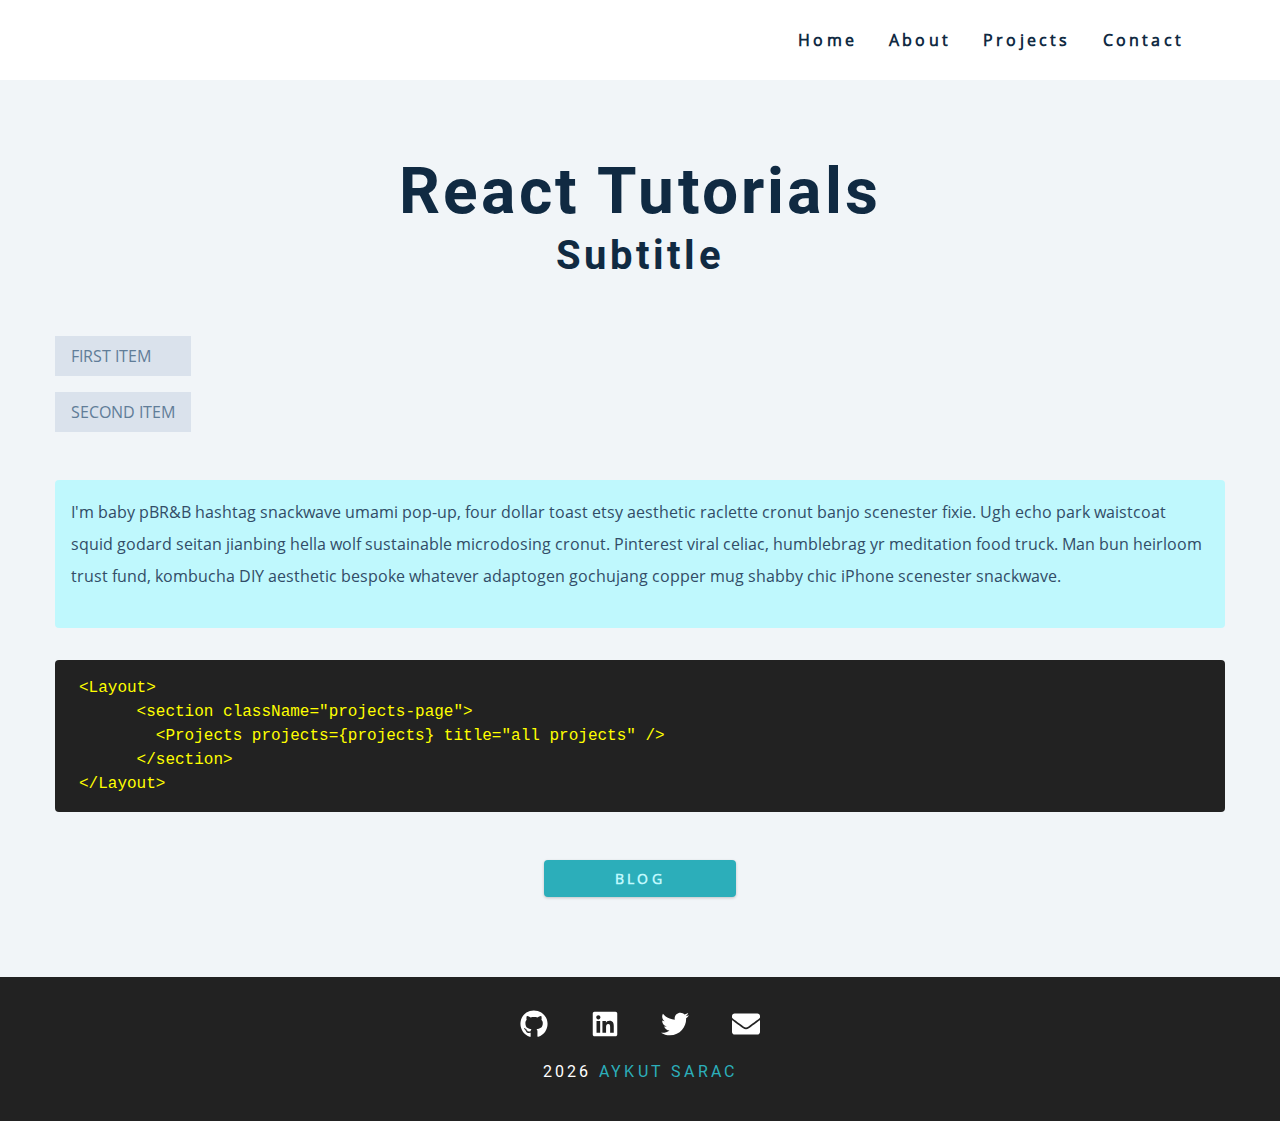
<file: blogs/react-tut/index.html>
<!DOCTYPE html><html lang="en"><head><meta charSet="utf-8"/><meta http-equiv="x-ua-compatible" content="ie=edge"/><meta name="viewport" content="width=device-width, initial-scale=1, shrink-to-fit=no"/><style data-href="/styles.2a84a6b0f3460b03a916.css">:root{--clr-primary-1:#044e53;--clr-primary-2:#0a6c75;--clr-primary-3:#0e7c86;--clr-primary-4:#149199;--clr-primary-5:#2caeba;--clr-primary-6:#37bcc8;--clr-primary-7:#52d1da;--clr-primary-8:#88ebf2;--clr-primary-9:#bff8fd;--clr-primary-10:#e0fcff;--clr-grey-1:#102a42;--clr-grey-3:#324d67;--clr-grey-4:#48647f;--clr-grey-5:#617d98;--clr-grey-8:#bcccdc;--clr-grey-9:#dae2ec;--clr-grey-10:#f1f5f8;--clr-green-dark:#1d9527;--clr-red-dark:#bb2525;--clr-red-light:#e66b6b;--clr-white:#fff;--ff-primary:"Roboto",sans-serif;--ff-secondary:"Open Sans",sans-serif;--transition:all 0.3s linear;--spacing:0.2rem;--radius:0.25rem;--light-shadow:0 5px 15px rgba(0,0,0,0.1);--dark-shadow:0 5px 15px rgba(0,0,0,0.2);--max-width:1170px;--fixed-width:700px}*,:after,:before{margin:0;padding:0;box-sizing:border-box}body{font-family:var(--ff-secondary);background:var(--clr-white);color:var(--clr-grey-1);line-height:1.5;font-size:.875rem;margin-top:5rem}ul{list-style-type:none}a{text-decoration:none}h1,h2,h3,h4{letter-spacing:var(--spacing);text-transform:capitalize;line-height:1.25;margin-bottom:.75rem;font-family:var(--ff-primary)}h1{font-size:3rem}h2{font-size:2rem}h3{font-size:1.25rem}h4{font-size:.875rem}p{margin-bottom:1.25rem;color:var(--clr-grey-3)}@media screen and (min-width:800px){h1{font-size:4rem}h2{font-size:2.5rem}h3{font-size:1.75rem}body,h4{font-size:1rem}h1,h2,h3,h4{line-height:1}}.btn{text-transform:uppercase;background:var(--clr-primary-5);color:var(--clr-primary-9);padding:.375rem .75rem;letter-spacing:var(--spacing);display:inline-block;font-weight:700;transition:var(--transition);font-size:.875rem;border:2px solid transparent;cursor:pointer;box-shadow:0 1px 3px rgba(0,0,0,.2);border-radius:var(--radius)}.btn:hover{color:var(--clr-primary-1);background:var(--clr-primary-8)}.center-btn{display:block;width:12rem;text-align:center;margin:3rem auto 0}.section{padding:5rem 0}.section-center{width:90vw;margin:0 auto;max-width:1170px}@media screen and (min-width:992px){.section-center{width:95vw}}.underline{width:5rem;height:.25rem;margin-bottom:1.25rem;background:var(--clr-primary-5);margin-left:auto;margin-right:auto}.section-title{margin-bottom:4rem;text-align:center}.bg-grey{background:var(--clr-grey-10)}.social-links{margin-top:2rem;width:15rem;display:flex;justify-content:space-between}.social-link{font-size:1.75rem;color:var(--clr-grey-1);transition:var(--transition)}.social-link:hover{color:var(--clr-primary-5)}.navbar{position:absolute;top:0;left:0;width:100%;height:5rem;display:flex;align-items:center;z-index:200;background:var(--clr-white)}.nav-center{width:90vw;max-width:1170px;margin:0 auto}.nav-header{display:flex;justify-content:space-between;align-items:center}.nav-header img{margin-top:.5rem;margin-bottom:.375rem}.toggle-btn{font-size:2rem;background:transparent;border-color:transparent;color:var(--clr-primary-5);cursor:pointer;transition:var(--transition)}.toggle-btn:hover{color:var(--clr-primary-2)}.nav-links{display:none}@media screen and (min-width:768px){.toggle-btn{display:none}.nav-links{display:flex;justify-content:flex-end}.nav-links li{margin-right:2rem}.nav-links a{text-transform:capitalize;color:var(--clr-grey-1);font-weight:700;letter-spacing:var(--spacing);transition:var(--transition);padding:.5rem 0}.nav-links a:hover{color:var(--clr-primary-5);box-shadow:0 2px var(--clr-primary-5)}.nav-center{display:grid;grid-template-columns:auto 1fr;align-items:center}}@media screen and (min-width:992px){.navbar{background:transparent}}.sidebar{background:var(--clr-grey-10);position:fixed;top:0;left:0;width:100%;height:100%;z-index:999;display:grid;place-items:center;opacity:0;transition:var(--transition);transform:translateX(-100%)}.show-sidebar{opacity:1;transform:translateX(0)}.sidebar-links li{opacity:0}.sidebar-links li a{display:block;text-align:center;text-transform:capitalize;color:var(--clr-grey-5);letter-spacing:var(--spacing);margin-bottom:.5rem;font-size:2rem;transition:var(--transition);border-radius:var(--radius)}.sidebar-links li a:hover{background:var(--clr-primary-9);color:var(--clr-primary-5)}.close-btn{position:absolute;right:4.75%;top:2.75%;font-size:2.5rem;background:transparent;border-color:transparent;color:var(--clr-red-dark);cursor:pointer}@media screen and (min-width:992px){.sidebar{transform:translateX(-100%)}}.sidebar-links li{animation:slideRight .5s ease-in-out .3s forwards}.sidebar-links li:first-of-type{animation-delay:.25s}.sidebar-links li:nth-of-type(2){animation-delay:.5s}.sidebar-links li:nth-of-type(3){animation-delay:.75s}.sidebar-links li:nth-of-type(4){animation-delay:1s}.sidebar-links li:nth-of-type(5){animation-delay:1.25s}@keyframes slideRight{0%{transform:translateX(-200px);opacity:0}to{transform:translateX(0);opacity:1}}.sidebar-icons li{opacity:0;animation:slideUp .5s ease-in-out .3s forwards}.sidebar-icons li:first-of-type{animation-delay:.25s}.sidebar-icons li:nth-of-type(2){animation-delay:.5s}.sidebar-icons li:nth-of-type(3){animation-delay:.75s}.sidebar-icons li:nth-of-type(4){animation-delay:1s}.sidebar-icons li:nth-of-type(5){animation-delay:1.25s}@keyframes slideUp{0%{transform:translateY(200px);opacity:0}to{transform:translateY(0);opacity:1}}.hero{margin-top:-5rem;padding-top:5rem;height:100vh;background:var(--clr-primary-10);position:relative}.hero-center{height:100%;display:grid;align-items:center}.hero .underline{margin-bottom:.5rem;margin-left:0}.hero-info{background:var(--clr-primary-10)}.hero-img{display:none}.hero-info h4{color:var(--clr-grey-5)}.hero-icons{justify-items:flex-start}.hero .btn{margin-top:1.25rem}@media screen and (min-width:992px){.hero:before{content:"";position:absolute;top:0;left:65%;right:0;bottom:0;background:var(--clr-white)}.hero-center{grid-template-columns:repeat(12,1fr)}.hero h4{font-size:.85rem}.hero-info{grid-row:1/1;grid-column:1/span 8}.hero-img{display:block;grid-row:1/1;grid-column:6/-1}}@media screen and (min-width:1170px){.hero h4{font-size:1rem}.hero-info{grid-column:1/span 8}.hero h4{line-height:1}}.service{background:var(--clr-white);padding:3rem 1.5rem;margin-bottom:2rem;border-radius:var(--radius);text-align:center;transition:var(--transition)}.service-icon{font-size:2rem;margin-bottom:1.5rem}.service .underline{width:3rem;height:.12rem}.service .underline,.service p{transition:var(--transition)}.service:hover{background:var(--clr-primary-5)}.service:hover,.service:hover p{color:var(--clr-primary-9)}.service:hover .underline{background:var(--clr-primary-9)}@media screen and (min-width:676px){.services-center{display:grid;grid-template-columns:1fr 1fr;-webkit-column-gap:2rem;column-gap:2rem}}@media screen and (min-width:992px){.services-center{grid-template-columns:1fr 1fr 1fr}}.jobs-center{width:80vw;margin:0 auto;max-width:var(--max-width)}.btn-container{display:flex;flex-direction:row;justify-content:center;margin-bottom:4rem}.job-btn{background:transparent;border-color:transparent;text-transform:capitalize;font-size:1.25rem;letter-spacing:var(--spacing);margin:0 .5rem;transition:var(--transition);cursor:pointer;padding:.25rem 0;line-height:1}.active-btn,.job-btn:hover{color:var(--clr-primary-5);box-shadow:0 2px var(--clr-primary-5)}.job-info h3{font-weight:400}.job-info h4{text-transform:uppercase;color:var(--clr-grey-5);background:var(--clr-grey-9);display:inline-block;padding:.375rem .75rem;border-radius:var(--radius)}.job-date{letter-spacing:var(--spacing)}.job-desc{display:grid;grid-template-columns:auto 1fr;-webkit-column-gap:2rem;column-gap:2rem;align-items:center;margin-bottom:1.25rem}.job-desc p{margin-bottom:0;color:var(--clr-grey-3)}.job-icon{color:var(--clr-primary-5)}@media screen and (min-width:992px){.jobs-center{width:90vw;display:grid;grid-template-columns:200px 1fr;-webkit-column-gap:4rem;column-gap:4rem}.btn-container{flex-direction:column;justify-content:flex-start}.job-btn{margin-bottom:1rem}.active-btn,.job-btn:hover{box-shadow:-2px 0 var(--clr-primary-5)}}.projects{background:var(--clr-grey-10)}.project{display:grid;margin-bottom:4rem}.project-img{border-top-left-radius:var(--radius);border-top-right-radius:var(--radius);height:19rem;z-index:1}.project-img:after{content:"";position:absolute;top:0;left:0;width:100%;height:100%;background:linear-gradient(to bottom right,var(--clr-primary-5),#222);opacity:.85;transition:var(--transition)}.project:hover .project-img:after{opacity:0}.project-info{background:var(--clr-white);padding:1rem 2rem;border-bottom-left-radius:var(--radius);border-bottom-right-radius:var(--radius)}.project-number{display:inline-block;font-size:1.25rem;color:var(--clr-primary-5);margin-bottom:.75rem}.project-info h3{font-weight:500;margin-bottom:1.5rem;font-size:1.5rem}.project-desc{word-spacing:15px;color:var(--clr-grey-3)}.project-stack{margin-bottom:1rem}.about-stack span,.project-stack span{display:inline-block;background:var(--clr-grey-9);color:var(--clr-grey-5);margin-right:.5rem;padding:.25rem .5rem;border-radius:var(--radius);text-transform:uppercase;letter-spacing:2px;font-size:.85rem}.about-stack span{margin-top:.5rem}.project-icon{color:var(--clr-primary-5);font-size:1.25rem;margin-right:.5rem;transition:var(--transition)}.project-icon:hover{color:var(--clr-primary-1)}@media screen and (min-width:576px){.project-img{height:19rem}}@media screen and (min-width:768px){.project-img{height:22rem}}@media screen and (min-width:992px){.project{grid-template-columns:repeat(12,1fr);align-items:center}.project-img{grid-column:1/span 8;height:30rem}.project-img,.project-info{grid-row:1/1;border-radius:var(--radius);box-shadow:var(--dark-shadow)}.project-info{z-index:1;grid-column:5/12}.project:nth-of-type(2n) .project-img{grid-column:5/-1;grid-row:1/1}.project:nth-of-type(2n) .project-info{grid-column:2/span 7;grid-row:1/1;text-align:left}}.blog{display:block;margin-bottom:2rem;background:var(--clr-grey-10);border-radius:var(--radius);box-shadow:var(--light-shadow);transition:var(--transition)}.blog:hover{box-shadow:var(--dark-shadow);transform:scale(1.02)}.blog article{height:100%;display:grid;grid-template-rows:auto 1fr}.blog-card{display:grid;grid-template-rows:auto 1fr auto}.blog-img{border-top-left-radius:var(--radius);border-top-right-radius:var(--radius);height:15rem}.blog-card{padding:1.5rem 1rem}.blog-card h4{color:var(--clr-grey-1)}.blog-footer{display:flex;justify-content:space-between;align-items:center}.blog-footer p{margin-bottom:0;font-weight:700;color:var(--clr-grey-5)}.blog-footer p:first-of-type{display:inline-block;background:var(--clr-grey-9);color:var(--clr-grey-5);margin-right:.5rem;padding:.25rem .5rem;border-radius:var(--radius);text-transform:uppercase;letter-spacing:2px;font-size:.85rem}@media screen and (min-width:576px){.blogs-center{display:grid;grid-template-columns:repeat(auto-fill,minmax(368px,1fr));-webkit-column-gap:2rem;column-gap:2rem}.blog-img{height:17.5rem}}@media screen and (min-width:850px){.blog-img{height:13.75rem}}.footer{height:9rem;background:#222;text-align:center;display:grid;place-items:center}.footer h4{margin-top:.5rem;color:var(--clr-white);font-weight:400;text-transform:uppercase}.footer h4 span{color:var(--clr-primary-5)}.footer-links{margin:0 auto 1rem}.footer .social-link{color:var(--clr-white)}.footer .social-link:hover{color:var(--clr-primary-5)}.about-page,.blog-page,.blog-template,.contact-page,.error-page,.projects-page{background:var(--clr-grey-10);min-height:calc(100vh - 14rem)}.error-page{display:grid;place-items:center;background:var(--clr-primary-10);text-align:center}.error-page h1{text-transform:uppercase;color:var(--clr-primary-1);margin-bottom:2rem}.blog-page .blog{background:var(--clr-white)}.about-page{padding:7rem 0}.about-img{margin-bottom:2rem;height:20rem;border-radius:10px}.about-text .section-title{margin-bottom:2rem;text-align:left}.about-text .underline{margin-left:0;margin-right:0}.about-text p{line-height:2}.stack-container{width:30rem;display:grid;grid-template-columns:1fr 1fr 1fr;row-gap:.5rem}.stack-container span{text-transform:uppercase;display:flex;align-items:center;letter-spacing:1px;color:var(--clr-grey-4)}.stack-icon{color:var(--clr-primary-5);margin-right:.25rem;font-size:1rem}@media screen and (min-width:992px){.about-center{display:grid;grid-template-columns:repeat(12,1fr);align-items:center;-webkit-column-gap:4rem;column-gap:4rem}.about-img{grid-column:1/span 5;margin-bottom:0}.about-text{grid-column:6/-1}}.contact-page{display:grid;place-items:center;padding:5rem 0}.contact-form{background:var(--clr-white);border-radius:var(--radius);text-align:center;box-shadow:var(--light-shadow);transition:var(--transition);width:90vw;max-width:35rem}.contact-form:hover{box-shadow:var(--dark-shadow)}.contact-form h3{padding-top:1.25rem;color:var(--clr-grey-5)}.form-group{padding:1rem 1.5rem}.form-control{display:block;width:100%;padding:.75rem 1rem;border:none;margin-bottom:1.25rem;background:var(--clr-grey-10);border-radius:var(--radius);text-transform:uppercase;letter-spacing:var(--spacing)}.form-control::-webkit-input-placeholder{font-family:var(--ff-primary);color:var(--clr-grey-1);text-transform:uppercase;letter-spacing:var(--spacing)}.form-control:-ms-input-placeholder{font-family:var(--ff-primary);color:var(--clr-grey-1);text-transform:uppercase;letter-spacing:var(--spacing)}.form-control::-ms-input-placeholder{font-family:var(--ff-primary);color:var(--clr-grey-1);text-transform:uppercase;letter-spacing:var(--spacing)}.form-control::placeholder{font-family:var(--ff-primary);color:var(--clr-grey-1);text-transform:uppercase;letter-spacing:var(--spacing)}.submit-btn{display:block;width:100%;padding:1rem;border-bottom-left-radius:var(--radius);border-bottom-right-radius:var(--radius);border-top-right-radius:0;border-top-left-radius:0}.blog-template{padding:5rem 0}.blog-template h1,.blog-template h2{text-align:center}.blog-template ul{margin-top:2rem;display:inline-block}.blog-template ul li{background:var(--clr-grey-9);color:var(--clr-grey-5);padding:.5rem 1rem;margin:1rem 0;text-transform:uppercase}.blog-template blockquote{background:var(--clr-primary-9);border-radius:var(--radius);padding:1rem;line-height:2;color:var(--clr-primary-5);margin:2rem 0}.blog-template pre{background:#222;color:#ff0;overflow-x:scroll;padding:1rem 1.5rem;border-radius:var(--radius)}.blog-template img{width:15rem;height:15rem;margin:3rem 0}</style><meta name="generator" content="Gatsby 2.21.0"/><title data-react-helmet="true">react tut | Aykut Sarac Portfolio</title><meta data-react-helmet="true" name="description" content="I&#x27;m baby pBR&amp;B hashtag snackwave umami pop-up, four dollar toast etsy aesthetic raclette cronut banjo scenester fixie."/><meta data-react-helmet="true" name="image" content="/portfolio.png"/><meta data-react-helmet="true" name="twitter:card" content="summary_large_image"/><meta data-react-helmet="true" name="twitter:creator" content="@aykutsarac90"/><meta data-react-helmet="true" name="twitter:title" content="Aykut Sarac Portfolio"/><meta data-react-helmet="true" name="twitter:description" content="This is Aykut Sarac Portfolio Site"/><meta data-react-helmet="true" name="twitter:image" content="https://aykutsarac.netlify.app/portfolio.png"/><link rel="sitemap" type="application/xml" href="/sitemap.xml"/><link rel="preload" as="font" type="font/woff2" crossorigin="anonymous" href="/google-fonts/s/opensans/v17/mem8YaGs126MiZpBA-UFVZ0b.woff2"/><link rel="preload" as="font" type="font/woff2" crossorigin="anonymous" href="/google-fonts/s/roboto/v20/KFOlCnqEu92Fr1MmWUlfBBc4.woff2"/><link rel="preload" as="font" type="font/woff2" crossorigin="anonymous" href="/google-fonts/s/roboto/v20/KFOmCnqEu92Fr1Mu4mxK.woff2"/><style type="text/css">@font-face{font-family:Roboto;font-style:normal;font-weight:400;src:local('Roboto'),local('Roboto-Regular'),url(/google-fonts/s/roboto/v20/KFOmCnqEu92Fr1Mu4mxK.woff2) format('woff2'),url(/google-fonts/s/roboto/v20/KFOmCnqEu92Fr1Mu4mxM.woff) format('woff');font-display: swap;}@font-face{font-family:Roboto;font-style:normal;font-weight:700;src:local('Roboto Bold'),local('Roboto-Bold'),url(/google-fonts/s/roboto/v20/KFOlCnqEu92Fr1MmWUlfBBc4.woff2) format('woff2'),url(/google-fonts/s/roboto/v20/KFOlCnqEu92Fr1MmWUlfBBc-.woff) format('woff');font-display: swap;}@font-face{font-family:'Open Sans';font-style:normal;font-weight:400;src:local('Open Sans Regular'),local('OpenSans-Regular'),url(/google-fonts/s/opensans/v17/mem8YaGs126MiZpBA-UFVZ0b.woff2) format('woff2'),url(/google-fonts/s/opensans/v17/mem8YaGs126MiZpBA-UFVZ0d.woff) format('woff');font-display: swap;}</style><link as="script" rel="preload" href="/webpack-runtime-e3ddb5fe627fec3201aa.js"/><link as="script" rel="preload" href="/framework-3a6df7ec1f80a9f60cdf.js"/><link as="script" rel="preload" href="/styles-ce99532b2d5acaf25976.js"/><link as="script" rel="preload" href="/app-0f2734ed5a9cad1485b4.js"/><link as="script" rel="preload" href="/1bfc9850-2ff64176a02f0765890d.js"/><link as="script" rel="preload" href="/605a5af4c377639698e51fcc98960cf3a4b9e340-6a370b49ceb110164099.js"/><link as="script" rel="preload" href="/d1273de73d9cbf21925e094085d8ed358df05c56-f14ab93f04fe12e3bb7f.js"/><link as="script" rel="preload" href="/component---src-templates-blog-template-js-f6ea1848b728fe0761fe.js"/><link as="fetch" rel="preload" href="/page-data\blogs\react-tut\page-data.json" crossorigin="anonymous"/><link as="fetch" rel="preload" href="/page-data\app-data.json" crossorigin="anonymous"/></head><body><div id="___gatsby"><div style="outline:none" tabindex="-1" id="gatsby-focus-wrapper"><nav class="navbar"><div class="nav-center"><div class="nav-header"><button type="button" class="toggle-btn"><svg stroke="currentColor" fill="currentColor" stroke-width="0" viewBox="0 0 448 512" height="1em" width="1em" xmlns="http://www.w3.org/2000/svg"><path d="M16 224h416a16 16 0 0 0 16-16v-32a16 16 0 0 0-16-16H16a16 16 0 0 0-16 16v32a16 16 0 0 0 16 16zm416 192H16a16 16 0 0 0-16 16v32a16 16 0 0 0 16 16h416a16 16 0 0 0 16-16v-32a16 16 0 0 0-16-16zm3.17-384H172.83A12.82 12.82 0 0 0 160 44.83v38.34A12.82 12.82 0 0 0 172.83 96h262.34A12.82 12.82 0 0 0 448 83.17V44.83A12.82 12.82 0 0 0 435.17 32zm0 256H172.83A12.82 12.82 0 0 0 160 300.83v38.34A12.82 12.82 0 0 0 172.83 352h262.34A12.82 12.82 0 0 0 448 339.17v-38.34A12.82 12.82 0 0 0 435.17 288z"></path></svg></button></div><ul class="page-links nav-links"><li><a href="/">home</a></li><li><a href="/about/">about</a></li><li><a href="/projects/">projects</a></li><li><a href="/contact/">contact</a></li></ul></div></nav><aside class="sidebar "><button class="close-btn"><svg stroke="currentColor" fill="currentColor" stroke-width="0" viewBox="0 0 352 512" height="1em" width="1em" xmlns="http://www.w3.org/2000/svg"><path d="M242.72 256l100.07-100.07c12.28-12.28 12.28-32.19 0-44.48l-22.24-22.24c-12.28-12.28-32.19-12.28-44.48 0L176 189.28 75.93 89.21c-12.28-12.28-32.19-12.28-44.48 0L9.21 111.45c-12.28 12.28-12.28 32.19 0 44.48L109.28 256 9.21 356.07c-12.28 12.28-12.28 32.19 0 44.48l22.24 22.24c12.28 12.28 32.2 12.28 44.48 0L176 322.72l100.07 100.07c12.28 12.28 32.2 12.28 44.48 0l22.24-22.24c12.28-12.28 12.28-32.19 0-44.48L242.72 256z"></path></svg></button><div class="side-container"><ul class="page-links "><li><a href="/">home</a></li><li><a href="/about/">about</a></li><li><a href="/projects/">projects</a></li><li><a href="/contact/">contact</a></li></ul><ul class="social-links "><li><a href="https://github.com/aykut-sarac" class="social-link"><svg stroke="currentColor" fill="currentColor" stroke-width="0" viewBox="0 0 496 512" class="social-icon" height="1em" width="1em" xmlns="http://www.w3.org/2000/svg"><path d="M165.9 397.4c0 2-2.3 3.6-5.2 3.6-3.3.3-5.6-1.3-5.6-3.6 0-2 2.3-3.6 5.2-3.6 3-.3 5.6 1.3 5.6 3.6zm-31.1-4.5c-.7 2 1.3 4.3 4.3 4.9 2.6 1 5.6 0 6.2-2s-1.3-4.3-4.3-5.2c-2.6-.7-5.5.3-6.2 2.3zm44.2-1.7c-2.9.7-4.9 2.6-4.6 4.9.3 2 2.9 3.3 5.9 2.6 2.9-.7 4.9-2.6 4.6-4.6-.3-1.9-3-3.2-5.9-2.9zM244.8 8C106.1 8 0 113.3 0 252c0 110.9 69.8 205.8 169.5 239.2 12.8 2.3 17.3-5.6 17.3-12.1 0-6.2-.3-40.4-.3-61.4 0 0-70 15-84.7-29.8 0 0-11.4-29.1-27.8-36.6 0 0-22.9-15.7 1.6-15.4 0 0 24.9 2 38.6 25.8 21.9 38.6 58.6 27.5 72.9 20.9 2.3-16 8.8-27.1 16-33.7-55.9-6.2-112.3-14.3-112.3-110.5 0-27.5 7.6-41.3 23.6-58.9-2.6-6.5-11.1-33.3 2.6-67.9 20.9-6.5 69 27 69 27 20-5.6 41.5-8.5 62.8-8.5s42.8 2.9 62.8 8.5c0 0 48.1-33.6 69-27 13.7 34.7 5.2 61.4 2.6 67.9 16 17.7 25.8 31.5 25.8 58.9 0 96.5-58.9 104.2-114.8 110.5 9.2 7.9 17 22.9 17 46.4 0 33.7-.3 75.4-.3 83.6 0 6.5 4.6 14.4 17.3 12.1C428.2 457.8 496 362.9 496 252 496 113.3 383.5 8 244.8 8zM97.2 352.9c-1.3 1-1 3.3.7 5.2 1.6 1.6 3.9 2.3 5.2 1 1.3-1 1-3.3-.7-5.2-1.6-1.6-3.9-2.3-5.2-1zm-10.8-8.1c-.7 1.3.3 2.9 2.3 3.9 1.6 1 3.6.7 4.3-.7.7-1.3-.3-2.9-2.3-3.9-2-.6-3.6-.3-4.3.7zm32.4 35.6c-1.6 1.3-1 4.3 1.3 6.2 2.3 2.3 5.2 2.6 6.5 1 1.3-1.3.7-4.3-1.3-6.2-2.2-2.3-5.2-2.6-6.5-1zm-11.4-14.7c-1.6 1-1.6 3.6 0 5.9 1.6 2.3 4.3 3.3 5.6 2.3 1.6-1.3 1.6-3.9 0-6.2-1.4-2.3-4-3.3-5.6-2z"></path></svg></a></li><li><a href="https://www.linkedin.com/in/aykut-sarac/" class="social-link"><svg stroke="currentColor" fill="currentColor" stroke-width="0" viewBox="0 0 448 512" class="social-icon" height="1em" width="1em" xmlns="http://www.w3.org/2000/svg"><path d="M416 32H31.9C14.3 32 0 46.5 0 64.3v383.4C0 465.5 14.3 480 31.9 480H416c17.6 0 32-14.5 32-32.3V64.3c0-17.8-14.4-32.3-32-32.3zM135.4 416H69V202.2h66.5V416zm-33.2-243c-21.3 0-38.5-17.3-38.5-38.5S80.9 96 102.2 96c21.2 0 38.5 17.3 38.5 38.5 0 21.3-17.2 38.5-38.5 38.5zm282.1 243h-66.4V312c0-24.8-.5-56.7-34.5-56.7-34.6 0-39.9 27-39.9 54.9V416h-66.4V202.2h63.7v29.2h.9c8.9-16.8 30.6-34.5 62.9-34.5 67.2 0 79.7 44.3 79.7 101.9V416z"></path></svg></a></li><li><a href="https://twitter.com/aykutsarac90" class="social-link"><svg stroke="currentColor" fill="currentColor" stroke-width="0" viewBox="0 0 512 512" class="social-icon" height="1em" width="1em" xmlns="http://www.w3.org/2000/svg"><path d="M459.37 151.716c.325 4.548.325 9.097.325 13.645 0 138.72-105.583 298.558-298.558 298.558-59.452 0-114.68-17.219-161.137-47.106 8.447.974 16.568 1.299 25.34 1.299 49.055 0 94.213-16.568 130.274-44.832-46.132-.975-84.792-31.188-98.112-72.772 6.498.974 12.995 1.624 19.818 1.624 9.421 0 18.843-1.3 27.614-3.573-48.081-9.747-84.143-51.98-84.143-102.985v-1.299c13.969 7.797 30.214 12.67 47.431 13.319-28.264-18.843-46.781-51.005-46.781-87.391 0-19.492 5.197-37.36 14.294-52.954 51.655 63.675 129.3 105.258 216.365 109.807-1.624-7.797-2.599-15.918-2.599-24.04 0-57.828 46.782-104.934 104.934-104.934 30.213 0 57.502 12.67 76.67 33.137 23.715-4.548 46.456-13.32 66.599-25.34-7.798 24.366-24.366 44.833-46.132 57.827 21.117-2.273 41.584-8.122 60.426-16.243-14.292 20.791-32.161 39.308-52.628 54.253z"></path></svg></a></li><li><a href="mailto:aykutsarac90@gmail.com" class="social-link"><svg stroke="currentColor" fill="currentColor" stroke-width="0" viewBox="0 0 512 512" class="social-icon" height="1em" width="1em" xmlns="http://www.w3.org/2000/svg"><path d="M502.3 190.8c3.9-3.1 9.7-.2 9.7 4.7V400c0 26.5-21.5 48-48 48H48c-26.5 0-48-21.5-48-48V195.6c0-5 5.7-7.8 9.7-4.7 22.4 17.4 52.1 39.5 154.1 113.6 21.1 15.4 56.7 47.8 92.2 47.6 35.7.3 72-32.8 92.3-47.6 102-74.1 131.6-96.3 154-113.7zM256 320c23.2.4 56.6-29.2 73.4-41.4 132.7-96.3 142.8-104.7 173.4-128.7 5.8-4.5 9.2-11.5 9.2-18.9v-19c0-26.5-21.5-48-48-48H48C21.5 64 0 85.5 0 112v19c0 7.4 3.4 14.3 9.2 18.9 30.6 23.9 40.7 32.4 173.4 128.7 16.8 12.2 50.2 41.8 73.4 41.4z"></path></svg></a></li></ul></div></aside><section class="blog-template"><div class="section-center"><article class="blog-content"><h1>react tutorials</h1><h2>subtitle</h2><ul><li>first item</li><li>second item</li></ul><blockquote><p>I&#x27;m baby pBR&amp;B hashtag snackwave umami pop-up, four dollar toast etsy aesthetic raclette cronut banjo scenester fixie. Ugh echo park waistcoat squid godard seitan jianbing hella wolf sustainable microdosing cronut. Pinterest viral celiac, humblebrag yr meditation food truck. Man bun heirloom trust fund, kombucha DIY aesthetic bespoke whatever adaptogen gochujang copper mug shabby chic iPhone scenester snackwave. </p></blockquote><pre><code>&lt;Layout&gt;
      &lt;section className=&quot;projects-page&quot;&gt;
        &lt;Projects projects={projects} title=&quot;all projects&quot; /&gt;
      &lt;/section&gt;
&lt;/Layout&gt;</code></pre></article><a class="btn center-btn" href="/blog">blog</a></div></section><footer class="footer"><div><ul class="social-links footer-links"><li><a href="https://github.com/aykut-sarac" class="social-link"><svg stroke="currentColor" fill="currentColor" stroke-width="0" viewBox="0 0 496 512" class="social-icon" height="1em" width="1em" xmlns="http://www.w3.org/2000/svg"><path d="M165.9 397.4c0 2-2.3 3.6-5.2 3.6-3.3.3-5.6-1.3-5.6-3.6 0-2 2.3-3.6 5.2-3.6 3-.3 5.6 1.3 5.6 3.6zm-31.1-4.5c-.7 2 1.3 4.3 4.3 4.9 2.6 1 5.6 0 6.2-2s-1.3-4.3-4.3-5.2c-2.6-.7-5.5.3-6.2 2.3zm44.2-1.7c-2.9.7-4.9 2.6-4.6 4.9.3 2 2.9 3.3 5.9 2.6 2.9-.7 4.9-2.6 4.6-4.6-.3-1.9-3-3.2-5.9-2.9zM244.8 8C106.1 8 0 113.3 0 252c0 110.9 69.8 205.8 169.5 239.2 12.8 2.3 17.3-5.6 17.3-12.1 0-6.2-.3-40.4-.3-61.4 0 0-70 15-84.7-29.8 0 0-11.4-29.1-27.8-36.6 0 0-22.9-15.7 1.6-15.4 0 0 24.9 2 38.6 25.8 21.9 38.6 58.6 27.5 72.9 20.9 2.3-16 8.8-27.1 16-33.7-55.9-6.2-112.3-14.3-112.3-110.5 0-27.5 7.6-41.3 23.6-58.9-2.6-6.5-11.1-33.3 2.6-67.9 20.9-6.5 69 27 69 27 20-5.6 41.5-8.5 62.8-8.5s42.8 2.9 62.8 8.5c0 0 48.1-33.6 69-27 13.7 34.7 5.2 61.4 2.6 67.9 16 17.7 25.8 31.5 25.8 58.9 0 96.5-58.9 104.2-114.8 110.5 9.2 7.9 17 22.9 17 46.4 0 33.7-.3 75.4-.3 83.6 0 6.5 4.6 14.4 17.3 12.1C428.2 457.8 496 362.9 496 252 496 113.3 383.5 8 244.8 8zM97.2 352.9c-1.3 1-1 3.3.7 5.2 1.6 1.6 3.9 2.3 5.2 1 1.3-1 1-3.3-.7-5.2-1.6-1.6-3.9-2.3-5.2-1zm-10.8-8.1c-.7 1.3.3 2.9 2.3 3.9 1.6 1 3.6.7 4.3-.7.7-1.3-.3-2.9-2.3-3.9-2-.6-3.6-.3-4.3.7zm32.4 35.6c-1.6 1.3-1 4.3 1.3 6.2 2.3 2.3 5.2 2.6 6.5 1 1.3-1.3.7-4.3-1.3-6.2-2.2-2.3-5.2-2.6-6.5-1zm-11.4-14.7c-1.6 1-1.6 3.6 0 5.9 1.6 2.3 4.3 3.3 5.6 2.3 1.6-1.3 1.6-3.9 0-6.2-1.4-2.3-4-3.3-5.6-2z"></path></svg></a></li><li><a href="https://www.linkedin.com/in/aykut-sarac/" class="social-link"><svg stroke="currentColor" fill="currentColor" stroke-width="0" viewBox="0 0 448 512" class="social-icon" height="1em" width="1em" xmlns="http://www.w3.org/2000/svg"><path d="M416 32H31.9C14.3 32 0 46.5 0 64.3v383.4C0 465.5 14.3 480 31.9 480H416c17.6 0 32-14.5 32-32.3V64.3c0-17.8-14.4-32.3-32-32.3zM135.4 416H69V202.2h66.5V416zm-33.2-243c-21.3 0-38.5-17.3-38.5-38.5S80.9 96 102.2 96c21.2 0 38.5 17.3 38.5 38.5 0 21.3-17.2 38.5-38.5 38.5zm282.1 243h-66.4V312c0-24.8-.5-56.7-34.5-56.7-34.6 0-39.9 27-39.9 54.9V416h-66.4V202.2h63.7v29.2h.9c8.9-16.8 30.6-34.5 62.9-34.5 67.2 0 79.7 44.3 79.7 101.9V416z"></path></svg></a></li><li><a href="https://twitter.com/aykutsarac90" class="social-link"><svg stroke="currentColor" fill="currentColor" stroke-width="0" viewBox="0 0 512 512" class="social-icon" height="1em" width="1em" xmlns="http://www.w3.org/2000/svg"><path d="M459.37 151.716c.325 4.548.325 9.097.325 13.645 0 138.72-105.583 298.558-298.558 298.558-59.452 0-114.68-17.219-161.137-47.106 8.447.974 16.568 1.299 25.34 1.299 49.055 0 94.213-16.568 130.274-44.832-46.132-.975-84.792-31.188-98.112-72.772 6.498.974 12.995 1.624 19.818 1.624 9.421 0 18.843-1.3 27.614-3.573-48.081-9.747-84.143-51.98-84.143-102.985v-1.299c13.969 7.797 30.214 12.67 47.431 13.319-28.264-18.843-46.781-51.005-46.781-87.391 0-19.492 5.197-37.36 14.294-52.954 51.655 63.675 129.3 105.258 216.365 109.807-1.624-7.797-2.599-15.918-2.599-24.04 0-57.828 46.782-104.934 104.934-104.934 30.213 0 57.502 12.67 76.67 33.137 23.715-4.548 46.456-13.32 66.599-25.34-7.798 24.366-24.366 44.833-46.132 57.827 21.117-2.273 41.584-8.122 60.426-16.243-14.292 20.791-32.161 39.308-52.628 54.253z"></path></svg></a></li><li><a href="mailto:aykutsarac90@gmail.com" class="social-link"><svg stroke="currentColor" fill="currentColor" stroke-width="0" viewBox="0 0 512 512" class="social-icon" height="1em" width="1em" xmlns="http://www.w3.org/2000/svg"><path d="M502.3 190.8c3.9-3.1 9.7-.2 9.7 4.7V400c0 26.5-21.5 48-48 48H48c-26.5 0-48-21.5-48-48V195.6c0-5 5.7-7.8 9.7-4.7 22.4 17.4 52.1 39.5 154.1 113.6 21.1 15.4 56.7 47.8 92.2 47.6 35.7.3 72-32.8 92.3-47.6 102-74.1 131.6-96.3 154-113.7zM256 320c23.2.4 56.6-29.2 73.4-41.4 132.7-96.3 142.8-104.7 173.4-128.7 5.8-4.5 9.2-11.5 9.2-18.9v-19c0-26.5-21.5-48-48-48H48C21.5 64 0 85.5 0 112v19c0 7.4 3.4 14.3 9.2 18.9 30.6 23.9 40.7 32.4 173.4 128.7 16.8 12.2 50.2 41.8 73.4 41.4z"></path></svg></a></li></ul><h4>2020<span> Aykut Sarac</span></h4></div></footer></div><div id="gatsby-announcer" style="position:absolute;top:0;width:1px;height:1px;padding:0;overflow:hidden;clip:rect(0, 0, 0, 0);white-space:nowrap;border:0" aria-live="assertive" aria-atomic="true"></div></div><script id="gatsby-script-loader">/*<![CDATA[*/window.pagePath="/blogs/react-tut";/*]]>*/</script><script id="gatsby-chunk-mapping">/*<![CDATA[*/window.___chunkMapping={"app":["/app-0f2734ed5a9cad1485b4.js"],"component---src-pages-404-js":["/component---src-pages-404-js-a28c96197bc67fe85896.js"],"component---src-pages-about-js":["/component---src-pages-about-js-adf500c792f42ab2f487.js"],"component---src-pages-blog-js":["/component---src-pages-blog-js-13c6fb93bd9e1933a96d.js"],"component---src-pages-contact-js":["/component---src-pages-contact-js-040c17af625a41ff6564.js"],"component---src-pages-index-js":["/component---src-pages-index-js-7f3089a56c17e5f9e104.js"],"component---src-pages-projects-js":["/component---src-pages-projects-js-19aeafc0466f04a12950.js"],"component---src-templates-blog-template-js":["/component---src-templates-blog-template-js-f6ea1848b728fe0761fe.js"]};/*]]>*/</script><script src="/component---src-templates-blog-template-js-f6ea1848b728fe0761fe.js" async=""></script><script src="/d1273de73d9cbf21925e094085d8ed358df05c56-f14ab93f04fe12e3bb7f.js" async=""></script><script src="/605a5af4c377639698e51fcc98960cf3a4b9e340-6a370b49ceb110164099.js" async=""></script><script src="/1bfc9850-2ff64176a02f0765890d.js" async=""></script><script src="/app-0f2734ed5a9cad1485b4.js" async=""></script><script src="/styles-ce99532b2d5acaf25976.js" async=""></script><script src="/framework-3a6df7ec1f80a9f60cdf.js" async=""></script><script src="/webpack-runtime-e3ddb5fe627fec3201aa.js" async=""></script></body></html>
</file>
